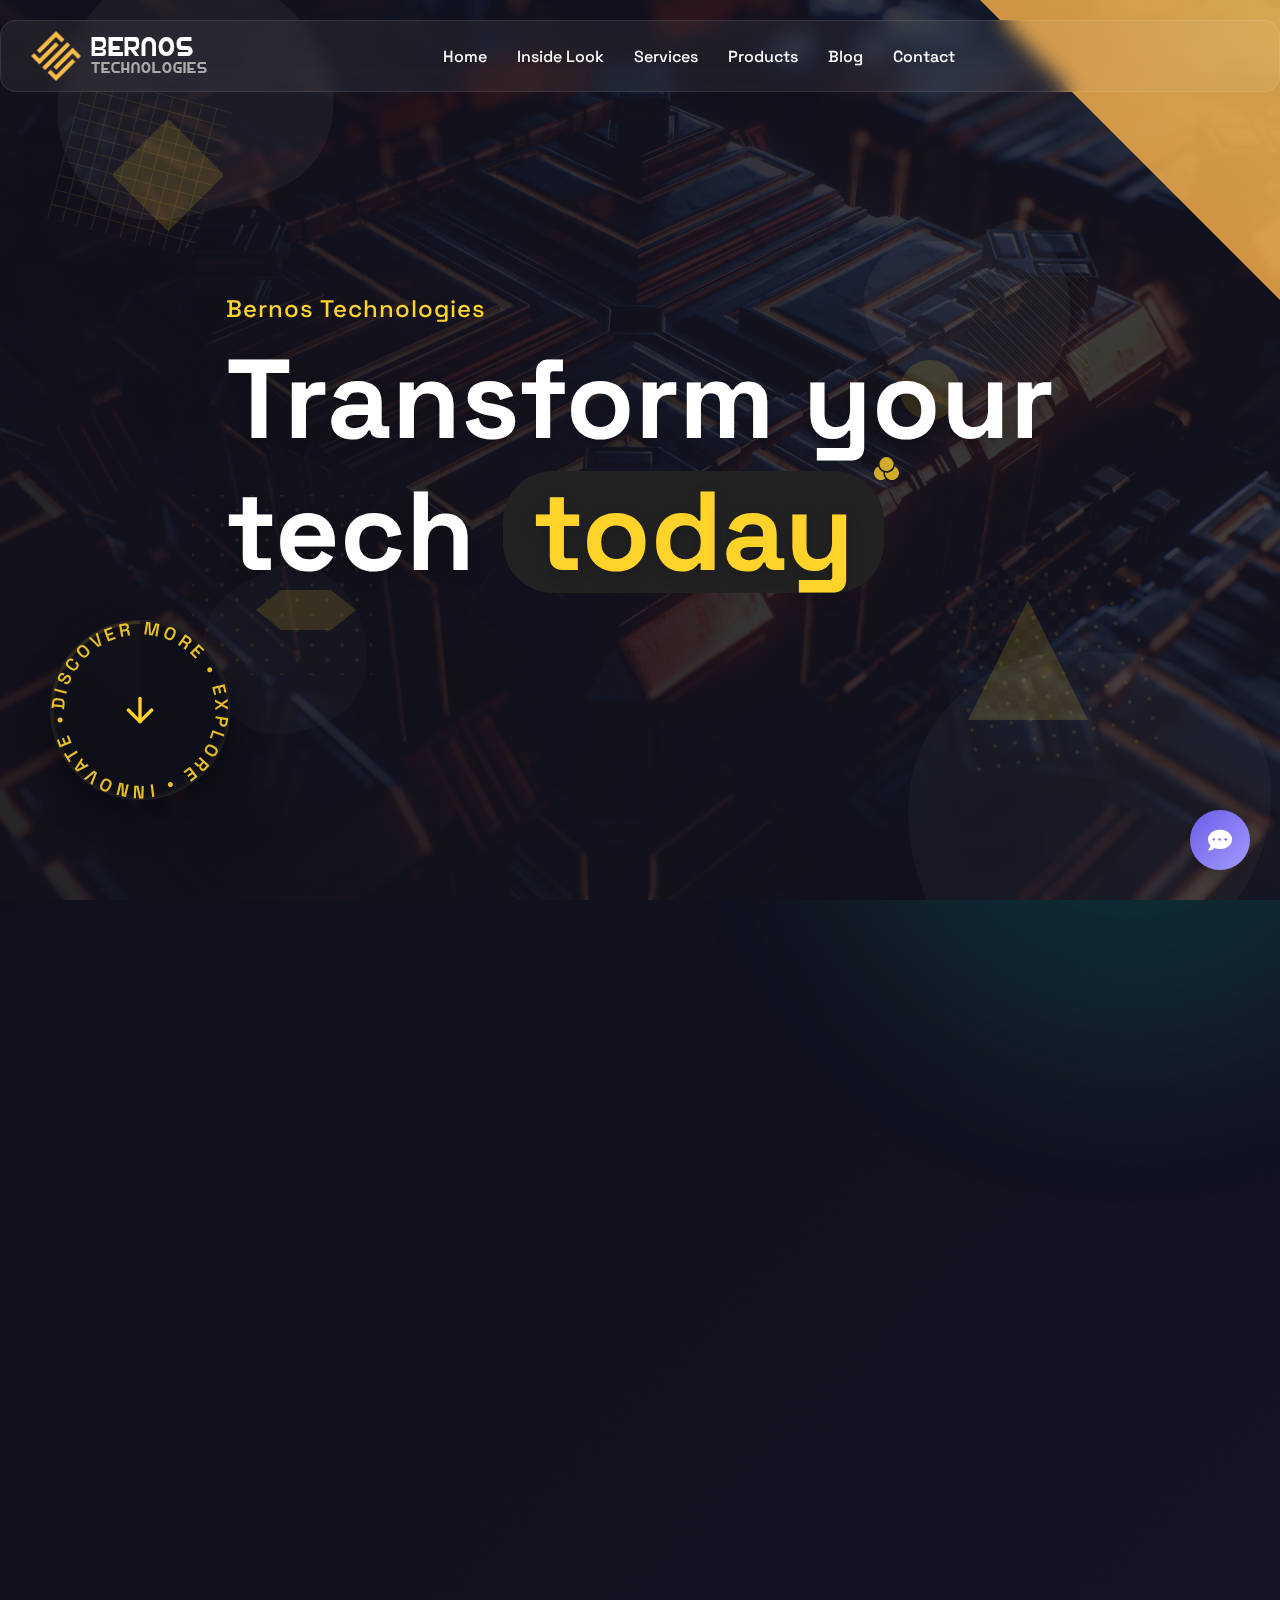
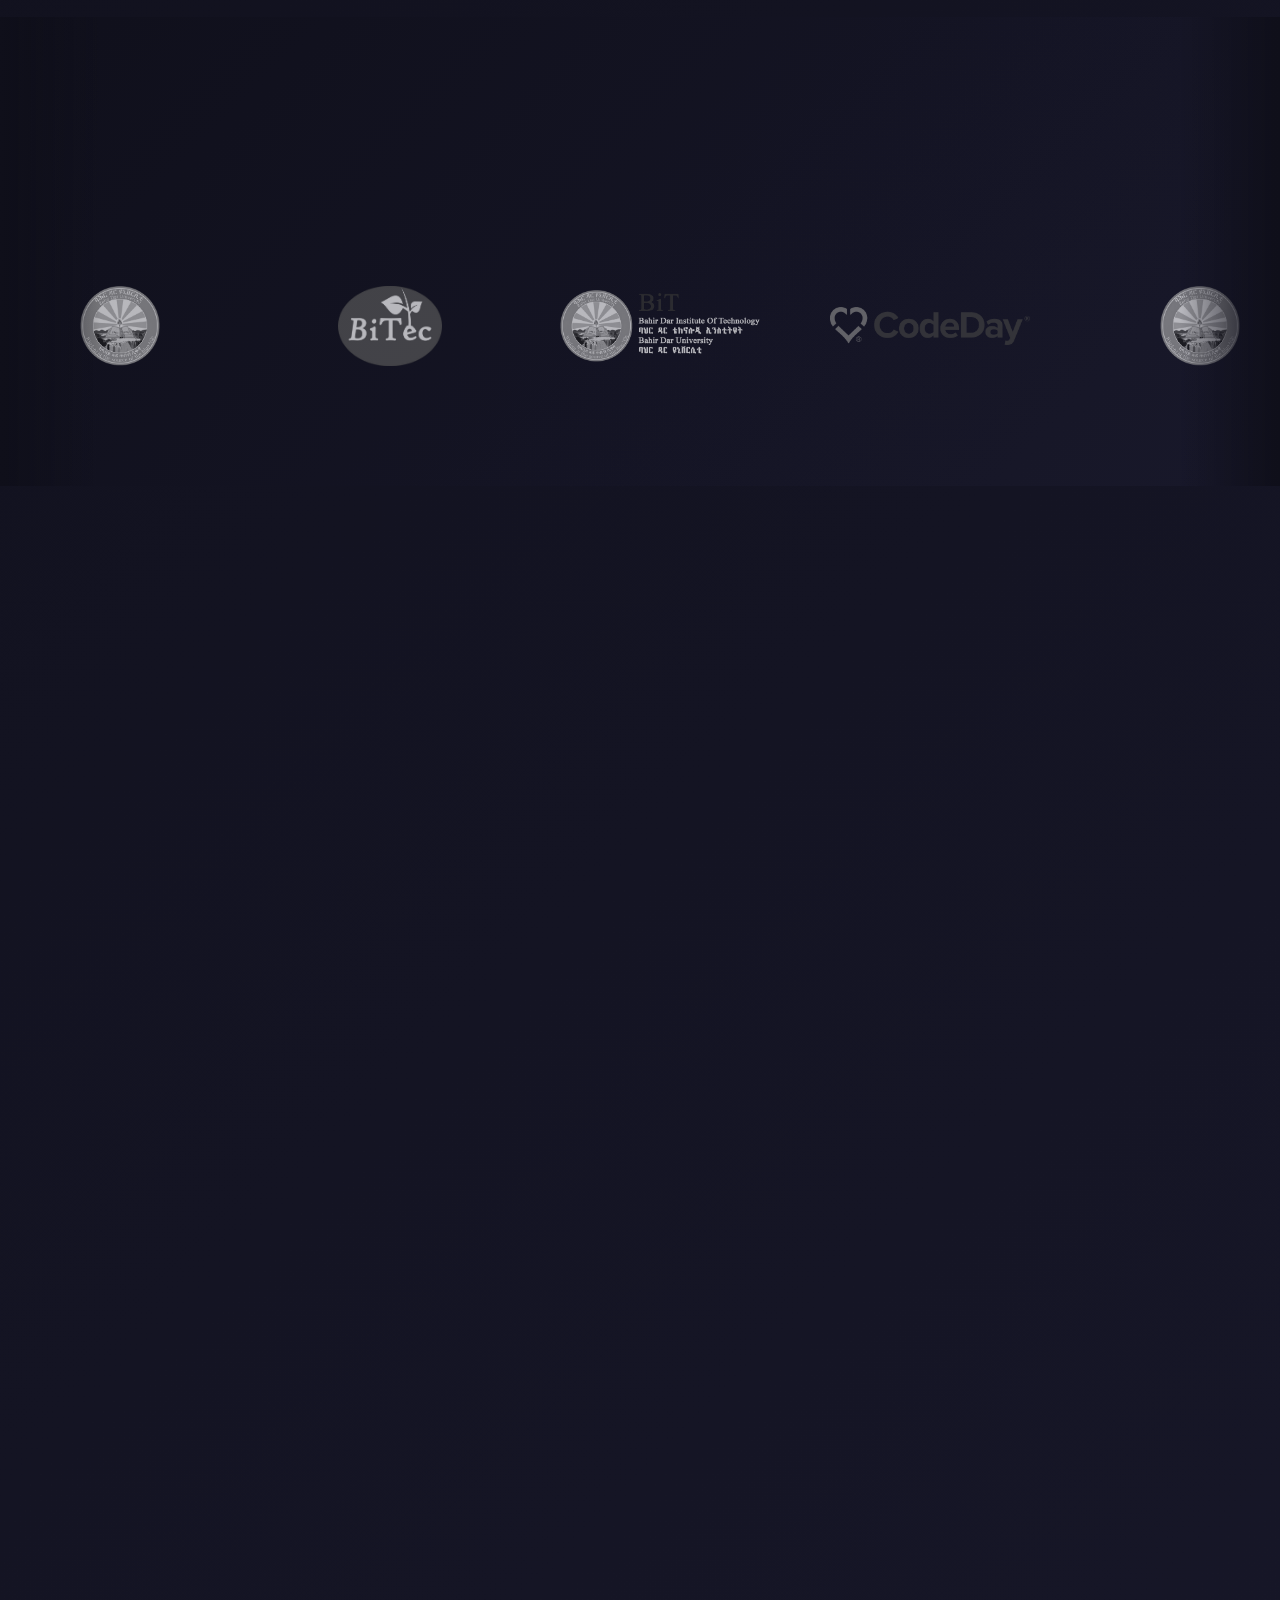
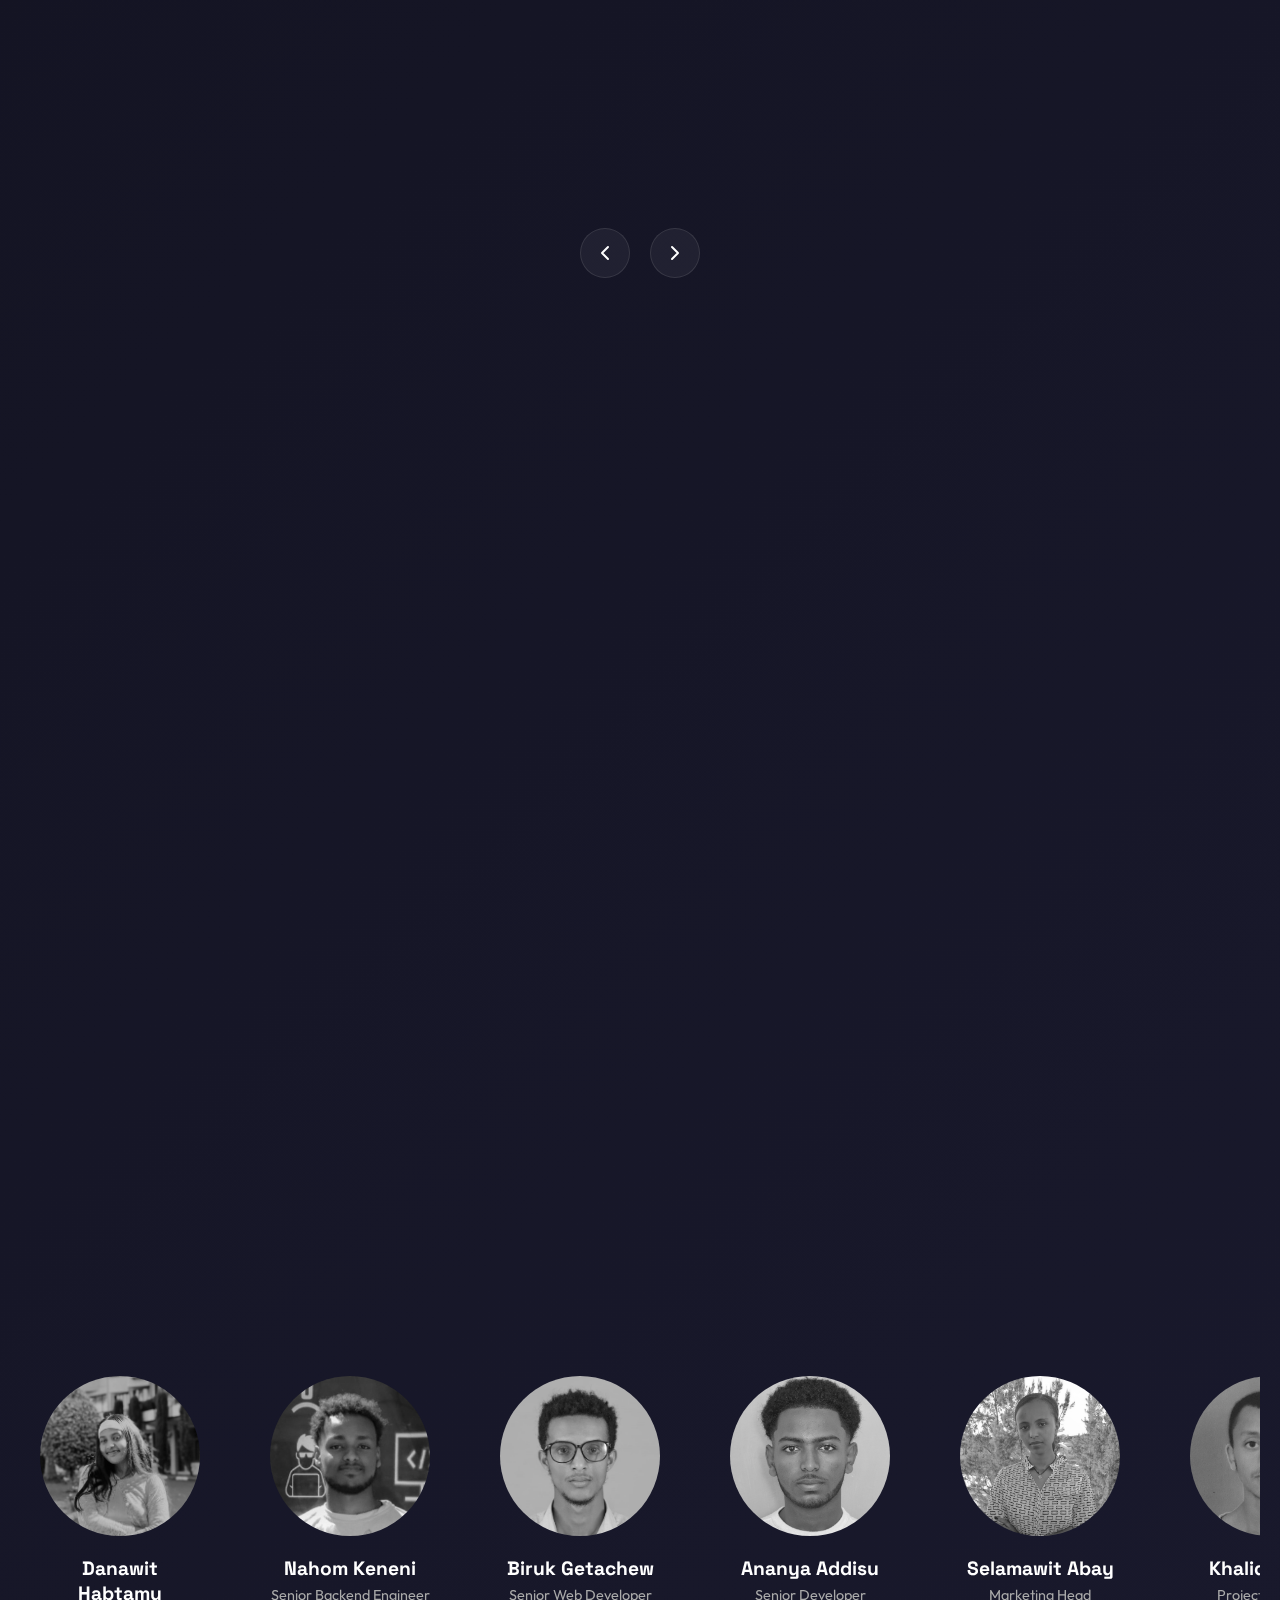
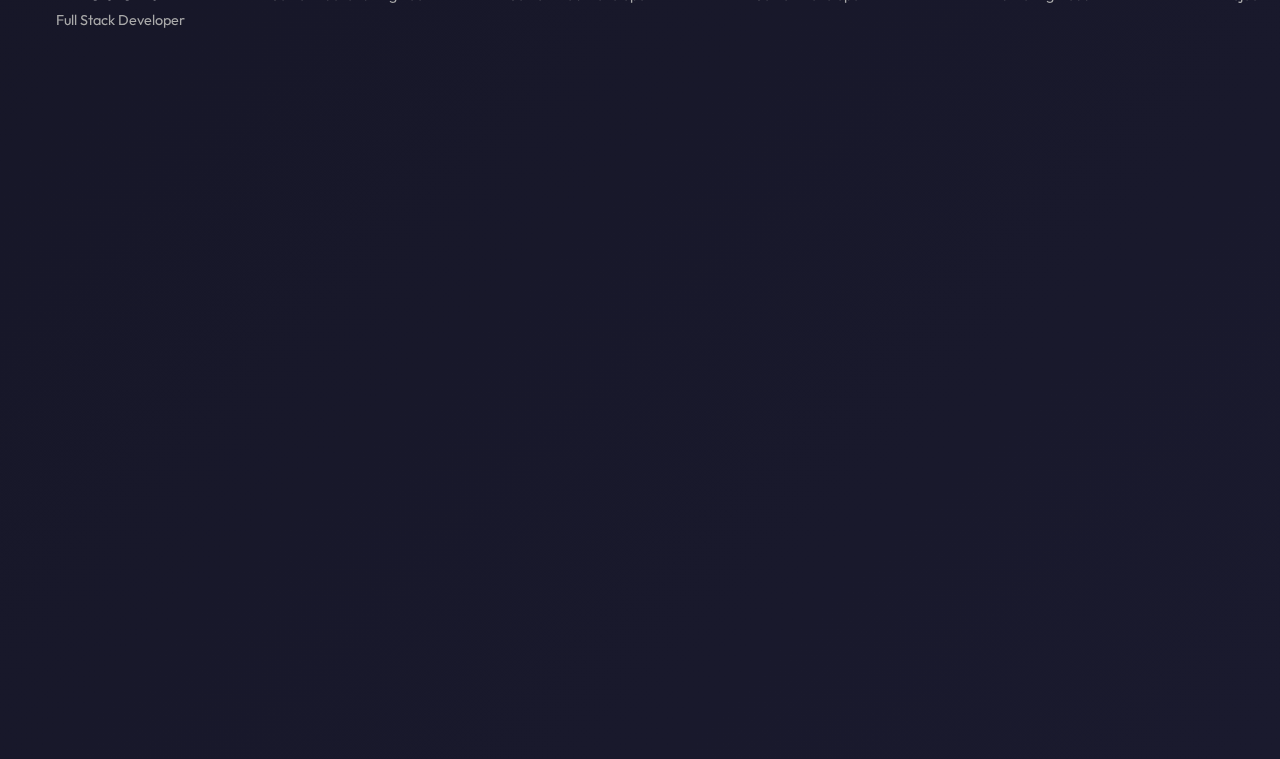
<file: index.html>
<!DOCTYPE html>
<html lang="en">
<head>
    <meta charset="UTF-8">
    <meta name="viewport" content="width=device-width, initial-scale=1.0">
    <title>BERNOS TECHNOLOGIES</title>
    <link href="https://fonts.googleapis.com/css2?family=Space+Grotesk:wght@300;400;500;600;700&family=Outfit:wght@300;400;500;600;700&display=swap" rel="stylesheet">
    <link rel="icon" href="vector.png" type="image/png">
    <link rel="stylesheet" href="https://cdnjs.cloudflare.com/ajax/libs/font-awesome/6.0.0/css/all.min.css">
    <!--<link rel="stylesheet" href="responsive.css">-->

<script src="https://www.youtube.com/iframe_api"></script>
<script>
    var player;
    
    function onYouTubeIframeAPIReady() {
        player = new YT.Player('youtube-audio', {
            height: '0',
            width: '0',
            videoId: 'o0EdpHTwTvQ',
            playerVars: {
                'autoplay': 0,
                'controls': 0,
                'showinfo': 0,
                'modestbranding': 1,
                'loop': 1,
                'fs': 0,
                'cc_load_policy': 0,
                'iv_load_policy': 3,
                'start': 14 
            },
            events: {
                'onReady': onPlayerReady,
                'onStateChange': onPlayerStateChange
            }
        });
    }

    function onPlayerReady(event) {
        document.getElementById('audio-toggle').style.display = 'block';
        
        document.addEventListener('click', function() {
            if (!hasUserInteracted) {
                player.playVideo();
                player.setVolume(30); 
                hasUserInteracted = true;
                updateAudioButton();
            }
        }, { once: true });
    }
    
    function onPlayerStateChange(event) {
        if (event.data === YT.PlayerState.ENDED) {
            player.seekTo(14);
            player.playVideo();
        }
    }
    
    var hasUserInteracted = false;
    function toggleAudio() {
        if (!hasUserInteracted) {
            player.playVideo();
            hasUserInteracted = true;
        }
        
        if (player.isMuted()) {
            player.unMute();
            player.setVolume(30);
        } else {
            player.mute();
        }
        updateAudioButton();
    }
    
    function updateAudioButton() {
        var button = document.getElementById('audio-toggle');
        if (player && player.isMuted()) {
            button.innerHTML = '<i class="fas fa-volume-mute"></i>';
        } else {
            button.innerHTML = '<i class="fas fa-volume-up"></i>';
        }
    }
</script>

<style>
    #youtube-audio {
        display: none;
    }
    
    #audio-toggle {
        position: fixed;
        bottom: 20px;
        right: 20px;
        width: 40px;
        height: 40px;
        background: rgba(0, 0, 0, 0.5);
        border: none;
        border-radius: 50%;
        color: white;
        display: none;
        cursor: pointer;
        z-index: 1000;
        transition: all 0.3s ease;
    }
    
    #audio-toggle:hover {
        background: rgba(0, 184, 148, 0.8);
        transform: scale(1.1);
    }
</style>


    <style>
        @font-face {
            font-family: 'Addis';
            src: url('addis.ttf') format('truetype');
            font-weight: normal;
            font-style: normal;
        }

:root {
    --primary-color: #6c5ce7;
    --secondary-color: #a29bfe;
    --accent-color: #00b894;
    --background-color: #0f0f1a;
    --card-color: rgba(30, 30, 46, 0.7);
    --text-color: #ffffff;
    --text-secondary: #aaaaaa;
    --success-color: #00b894;
    --error-color: #d63031;
    --yellow-accent: #ffd32a;
    --glass-bg: rgba(255, 255, 255, 0.05);
    --glass-border: rgba(255, 255, 255, 0.1);
}

* {
    margin: 0;
    padding: 0;
    box-sizing: border-box;
}

body {
    font-family: 'Outfit', sans-serif;
    background: linear-gradient(135deg, #0f0f1a 0%, #1a1a2e 100%);
    color: var(--text-color);
    min-height: 100vh;
    overflow-x: hidden;
}

.background {
    position: fixed;
    top: 0;
    left: 0;
    width: 100%;
    height: 100%;
    z-index: -1;
}

.blob {
    position: absolute;
    border-radius: 50%;
    filter: blur(80px);
}

.blob-1 {
    top: -150px;
    left: -150px;
    width: 500px;
    height: 500px;
    background: rgba(108, 92, 231, 0.2);
    animation: float 8s ease-in-out infinite;
}

.blob-2 {
    bottom: -150px;
    right: -150px;
    width: 600px;
    height: 600px;
    background: rgba(0, 184, 148, 0.15);
    animation: float 10s ease-in-out infinite reverse;
}

.blob-3 {
    top: 50%;
    left: 50%;
    transform: translate(-50%, -50%);
    width: 400px;
    height: 400px;
    background: rgba(162, 155, 254, 0.1);
    animation: pulse 15s ease-in-out infinite;
}

@keyframes float {
    0% {
        transform: translate(0, 0) rotate(0deg);
    }
    50% {
        transform: translate(30px, 30px) rotate(5deg);
    }
    100% {
        transform: translate(0, 0) rotate(0deg);
    }
}

@keyframes pulse {
    0% {
        transform: translate(-50%, -50%) scale(1);
        opacity: 0.5;
    }
    50% {
        transform: translate(-50%, -50%) scale(1.2);
        opacity: 0.3;
    }
    100% {
        transform: translate(-50%, -50%) scale(1);
        opacity: 0.5;
    }
}

@keyframes rotate {
    from {
        transform: rotate(0deg);
    }
    to {
        transform: rotate(360deg);
    }
}

.header {
    position: fixed;
    top: 0;
    left: 0;
    width: 100%;
    padding: 20px 0;
    z-index: 100;
    transition: all 0.3s ease;
}

.header.scrolled {
    background-color: rgba(15, 15, 26, 0.8);
    backdrop-filter: blur(10px);
    box-shadow: 0 5px 15px rgba(0, 0, 0, 0.1);
    border-bottom: 1px solid var(--glass-border);
}

.container {
    max-width: 1400px;
    margin: 0 auto;
    padding: 0 20px;
}

.header-container {
    display: flex;
    justify-content: space-between;
    align-items: center;
    background-color: var(--glass-bg);
    backdrop-filter: blur(10px);
    border-radius: 16px;
    border: 1px solid var(--glass-border);
    padding: 10px 30px;
}

.logo {
    display: flex;
    align-items: center;
    text-decoration: none;
}

.logo-image {
    width: 50px;
    height: 50px;
    margin-right: 10px;
}

.logo-text {
    display: flex;
    flex-direction: column;
}

.logo-text-bernos {
    font-family: 'Addis', sans-serif;
    font-size: 24px;
    font-weight: 300;
    color: var(--text-color);
    letter-spacing: 1px;
}

.logo-text-technologies {
    font-family: 'Addis', sans-serif;
    font-size: 14px;
    color: var(--text-secondary);
    letter-spacing: 1px;
}

.nav-menu {
    display: flex;
    list-style: none;
}

.nav-item {
    margin-left: 30px;
}

.nav-link {
    font-family: 'Space Grotesk', sans-serif;
    font-weight: 500;
    color: var(--text-color);
    text-decoration: none;
    font-size: 16px;
    transition: color 0.3s ease;
    position: relative;
}

.nav-link:hover {
    color: var(--accent-color);
}

.nav-link::after {
    content: '';
    position: absolute;
    bottom: -5px;
    left: 0;
    width: 0;
    height: 2px;
    background-color: var(--accent-color);
    transition: width 0.3s ease;
}

.nav-link:hover::after {
    width: 100%;
}

.right-section {
    display: flex;
    align-items: center;
}

.contact-support {
    display: flex;
    align-items: center;
    margin-left: 30px;
    transition: opacity 0.3s ease, visibility 0.3s ease;
}

.contact-icon {
    background-color: var(--glass-bg);
    backdrop-filter: blur(10px);
    border: 1px solid var(--glass-border);
    width: 40px;
    height: 40px;
    border-radius: 8px;
    display: flex;
    align-items: center;
    justify-content: center;
    margin-right: 10px;
}

.contact-info {
    display: flex;
    flex-direction: column;
}

.contact-label {
    font-size: 12px;
    color: var(--text-secondary);
}

.contact-number {
    font-size: 14px;
    font-weight: 600;
    color: var(--text-color);
}

.search-container {
    position: relative;
    display: flex;
    align-items: center;
}

.search-input {
    background-color: var(--glass-bg);
    backdrop-filter: blur(10px);
    border: 1px solid var(--glass-border);
    position: absolute;
    right: 40px;
    width: 0;
    height: 40px;
    padding: 0;
    border: none;
    color: var(--text-color);
    font-size: 14px;
    transition: all 0.3s ease;
    opacity: 0;
    visibility: hidden;
}

.search-input.active {
    width: 200px;
    padding: 0 15px;
    opacity: 1;
    visibility: visible;
}

.search-button {
    width: 40px;
    height: 40px;
    background-color: transparent;
    border: none;
    color: var(--text-color);
    font-size: 20px;
    cursor: pointer;
    margin-left: 20px;
    display: flex;
    align-items: center;
    justify-content: center;
    transition: color 0.3s ease;
    z-index: 2;
}

.search-button:hover {
    color: var(--accent-color);
}

.search-button.active {
    color: var(--accent-color);
}

.search-input.active ~ .contact-support,
.search-button.active ~ .contact-support {
    opacity: 0;
    visibility: hidden;
}

.mobile-menu-button {
    display: none;
    background: none;
    border: none;
    color: var(--text-color);
    font-size: 24px;
    cursor: pointer;
}

.hero {
    height: 100vh;
    display: flex;
    align-items: center;
    position: relative;
    overflow: hidden;
    background: linear-gradient(135deg, rgba(15, 15, 26, 0.9), rgba(26, 26, 46, 0.8));
}

.hero-overlay {
    position: absolute;
    top: 0;
    left: 0;
    width: 100%;
    height: 100%;
    background: linear-gradient(to right, rgba(15, 15, 26, 0.8), rgba(15, 15, 26, 0.4));
    z-index: 1;
}

.hero-accent {
    position: absolute;
    top: 0;
    right: 0;
    width: 300px;
    height: 300px;
    background: linear-gradient(45deg, var(--yellow-accent), #ff9f43, #feca57, var(--yellow-accent));
    background-size: 400% 400%;
    clip-path: polygon(100% 0, 0 0, 100% 100%);
    opacity: 0.8;
    z-index: 1;
    animation: gradientShift 8s ease infinite, wiggle 12s ease-in-out infinite;
}

@keyframes gradientShift {
    0% {
        background-position: 0% 50%;
    }
    50% {
        background-position: 100% 50%;
    }
    100% {
        background-position: 0% 50%;
    }
}

@keyframes wiggle {
    0% {
        clip-path: polygon(100% 0, 0 0, 100% 100%);
    }
    25% {
        clip-path: polygon(100% 0, 10% 10%, 100% 90%);
    }
    50% {
        clip-path: polygon(100% 0, 0 20%, 90% 100%);
    }
    75% {
        clip-path: polygon(90% 10%, 10% 0, 100% 100%);
    }
    100% {
        clip-path: polygon(100% 0, 0 0, 100% 100%);
    }
}

.hero-content {
    background-color: transparent;
    backdrop-filter: none;
    border: none;
    box-shadow: none;
    width: 100%;
    max-width: 1200px;
    position: relative;
    z-index: 2;
    margin: 0 auto;
    padding: 0 50px;
    text-align: left;
}

.hero-subtitle {
    font-family: 'Space Grotesk', sans-serif;
    font-size: 24px;
    color: var(--yellow-accent);
    margin-bottom: 20px;
    font-weight: 500;
    letter-spacing: 1px;
}

.hero-title {
    font-family: 'Space Grotesk', sans-serif;
    font-size: 7rem;
    font-weight: 700;
    line-height: 1;
    margin-bottom: 15px;
    color: var(--text-color);
    text-shadow: 0 5px 15px rgba(0, 0, 0, 0.2);
}

.hero-title-second {
    font-size: 7rem;
    line-height: 1;
    margin-top: 0;
}

.hero-highlight {
    display: inline-block;
    background-color: #222;
    color: var(--yellow-accent);
    padding: 5px 30px;
    border-radius: 50px;
}

.discover-more {
    position: absolute;
    bottom: 100px;
    left: 50px;
    width: 180px;
    height: 180px;
    z-index: 3;
    transition: transform 0.4s cubic-bezier(0.34, 1.56, 0.64, 1);
    cursor: pointer;
}

.discover-more:active {
    transform: scale(0.95);
}

.discover-circle-bg {
    position: absolute;
    width: 100%;
    height: 100%;
    border-radius: 50%;
    background: rgba(15, 15, 26, 0.85);
    backdrop-filter: blur(15px);
    border: 1px solid rgba(255, 255, 255, 0.08);
    box-shadow: 0 15px 35px rgba(0, 0, 0, 0.4), 
                inset 0 0 20px rgba(255, 211, 42, 0.1);
    display: flex;
    align-items: center;
    justify-content: center;
    overflow: hidden;
}

.discover-circle-bg::before {
    content: '';
    position: absolute;
    top: -50%;
    left: -50%;
    width: 200%;
    height: 200%;
    background: conic-gradient(
        transparent, 
        transparent, 
        transparent, 
        var(--yellow-accent)
    );
    animation: rotate 6s linear infinite;
    opacity: 0.15;
}

.discover-circle-bg::after {
    content: '';
    position: absolute;
    inset: 3px;
    border-radius: 50%;
    background: rgba(15, 15, 26, 0.9);
    z-index: 1;
}

.discover-arrow {
    position: absolute;
    top: 50%;
    left: 50%;
    transform: translate(-50%, -50%);
    width: 40px;
    height: 40px;
    z-index: 2;
    color: var(--yellow-accent);
}

.discover-circle {
    position: absolute;
    width: 100%;
    height: 100%;
    animation: rotate 20s linear infinite;
    fill: var(--yellow-accent);
    opacity: 0.9;
    z-index: 2;
}

.discover-circle text {
    font-family: 'Space Grotesk', sans-serif;
    font-size: 10px;
    font-weight: 600;
    letter-spacing: 2px;
    text-transform: uppercase;
}

@keyframes pulse-circle {
    0% {
        box-shadow: 0 0 0 0 rgba(255, 211, 42, 0.4);
    }
    70% {
        box-shadow: 0 0 0 15px rgba(255, 211, 42, 0);
    }
    100% {
        box-shadow: 0 0 0 0 rgba(255, 211, 42, 0);
    }
}

@media (max-width: 600px) {
    .hero-title {
        font-size: 4rem;
    }
}

@media (max-width: 600px) {
    .nav-menu {
        display: none;
    }
    
    .mobile-menu-button {
        display: block;
    }
    
    .right-section {
        display: none;
    }
    
    .hero-content {
        max-width: 70%;
    }
    
    .hero-title {
        font-size: 3.5rem;
    }
}

@media (max-width: 600px) {
    .nav-menu {
        display: none;
        position: absolute;
        top: 100%;
        left: 0;
        width: 300px;
        margin: 0 auto;
        background: var(--background-color);
        padding: 5px 0;
        box-shadow: 0 2px 5px rgba(0,0,0,0.1);
    }
    
    .nav-menu.active {
        display: flex;
        flex-direction: column;
        align-items: center;
    }
    
    .nav-menu li {
        margin: 5px 0;
    }
    
    .nav-menu a {
        font-size: 14px;
        padding: 5px 10px;
    }
    
    .hamburger {
        display: block;
        font-size: 20px;
        padding: 5px;
    }
    
    .nav-container {
        padding: 5px 15px;
    }
    
    .logo {
        font-size: 18px;
    }
}

@media (max-width: 576px) {
    .hero-title {
        font-size: 2.5rem;
    }
}

.glass-panel {
    position: absolute;
    background-color: var(--glass-bg);
    backdrop-filter: blur(5px);
    border-radius: 24px;
    border: 1px solid var(--glass-border);
    z-index: -1;
}

.glass-panel-1 {
    top: 20%;
    right: 10%;
    width: 200px;
    height: 200px;
    transform: rotate(15deg);
}

.glass-panel-2 {
    bottom: 15%;
    right: 20%;
    width: 150px;
    height: 150px;
    transform: rotate(-10deg);
}

.glass-panel-3 {
    top: 40%;
    left: 5%;
    width: 100px;
    height: 300px;
    transform: rotate(45deg);
}

.team-section {
    overflow: hidden;
    position: relative;
}

.team-slider {
    position: relative;
    width: 100%;
    overflow: hidden;
    padding: 40px 0;
}

.team-track {
    display: flex;
    animation: slideTrack 20s linear infinite;
    gap: 30px;
    width: fit-content;
}

.team-track:hover {
    animation-play-state: paused;
}

@keyframes slideTrack {
    0% {
        transform: translateX(0);
    }
    100% {
        transform: translateX(calc(-200px * 7 - 30px * 7));
    }
}

.team-member {
    flex: 0 0 auto;
    text-align: center;
    width: 200px;
    transition: all 0.3s ease;
    padding: 20px;
}

.member-image-container {
    position: relative;
    width: 160px;
    height: 160px;
    border-radius: 50%;
    overflow: hidden;
    margin: 0 auto 20px;
    filter: grayscale(100%);
    transition: all 0.3s ease;
}

.member-image {
    width: 100%;
    height: 100%;
    object-fit: cover;
    transition: transform 0.3s ease;
}

.member-name {
    font-family: 'Space Grotesk', sans-serif;
    font-size: 1.2rem;
    color: var(--text-color);
    margin-bottom: 5px;
}

.member-title {
    color: var(--text-secondary);
    font-size: 0.9rem;
    margin-bottom: 15px;
}

.member-social {
    display: flex;
    justify-content: center;
    gap: 10px;
    opacity: 0;
    transform: translateY(10px);
    transition: all 0.3s ease;
}

.social-icon {
    width: 35px;
    height: 35px;
    background: var(--glass-bg);
    backdrop-filter: blur(10px);
    border: 1px solid var(--glass-border);
    border-radius: 50%;
    display: flex;
    align-items: center;
    justify-content: center;
    color: var(--text-color);
    text-decoration: none;
    transition: all 0.3s ease;
    font-size: 0.9rem;
    padding: 0;
    box-sizing: border-box;
    aspect-ratio: 1;
}

.social-icon:hover {
    background: var(--primary-color);
    border-color: var(--primary-color);
    transform: translateY(-3px);
}

/* Hover Effects */
.team-member:hover .member-image-container {
    filter: grayscale(0);
    transform: scale(1.05);
    box-shadow: 0 10px 20px rgba(0, 0, 0, 0.2);
}

.team-member:hover .member-social {
    opacity: 1;
    transform: translateY(0);
}

.team-member:hover .member-image {
    transform: scale(1.1);
}

.fade-in {
    opacity: 0;
    transform: translateY(30px);
    transition: opacity 0.8s ease, transform 0.8s ease;
}

.fade-in.active {
    opacity: 1;
    transform: translateY(0);
}

.fade-in-left {
    opacity: 0;
    transform: translateX(-50px);
    transition: opacity 0.8s ease, transform 0.8s ease;
}

.fade-in-left.active {
    opacity: 1;
    transform: translateX(0);
}

.fade-in-right {
    opacity: 0;
    transform: translateX(50px);
    transition: opacity 0.8s ease, transform 0.8s ease;
}

.fade-in-right.active {
    opacity: 1;
    transform: translateX(0);
}

.scale-in {
    opacity: 0;
    transform: scale(0.8);
    transition: opacity 0.8s ease, transform 0.8s ease;
}

.scale-in.active {
    opacity: 1;
    transform: scale(1);
}

.services-grid .service-card:nth-child(1) { transition-delay: 0.1s; }
.services-grid .service-card:nth-child(2) { transition-delay: 0.2s; }
.services-grid .service-card:nth-child(3) { transition-delay: 0.3s; }
.services-grid .service-card:nth-child(4) { transition-delay: 0.4s; }

.section-padding {
    padding: 100px 0;
}

.section-header {
    text-align: center;
    margin-bottom: 60px;
}

.section-title {
    font-family: 'Space Grotesk', sans-serif;
    font-size: 2.5rem;
    font-weight: 700;
    margin-bottom: 15px;
    background: linear-gradient(to right, var(--text-color), var(--secondary-color));
    -webkit-background-clip: text;
    background-clip: text;
    color: transparent;
}

.section-subtitle {
    font-size: 1.1rem;
    color: var(--text-secondary);
    max-width: 700px;
    margin: 0 auto;
}

.glass-card {
    background-color: var(--glass-bg);
    backdrop-filter: blur(10px);
    border-radius: 16px;
    border: 1px solid var(--glass-border);
    transition: all 0.3s ease;
}

.glass-card:hover {
    transform: translateY(-5px);
    box-shadow: 0 15px 30px rgba(0, 0, 0, 0.2);
    border-color: var(--primary-color);
}

.services-grid {
    display: grid;
    grid-template-columns: repeat(4, 1fr);
    gap: 30px;
}

.service-card {
    padding: 40px 30px;
    text-align: center;
    height: 100%;
    display: flex;
    flex-direction: column;
}

.service-icon {
    margin: 0 auto 20px;
    width: 80px;
    height: 80px;
    display: flex;
    align-items: center;
    justify-content: center;
    background: rgba(108, 92, 231, 0.1);
    border-radius: 50%;
    color: var(--primary-color);
}

.service-title {
    font-family: 'Space Grotesk', sans-serif;
    font-size: 1.5rem;
    margin-bottom: 15px;
    color: var(--text-color);
}

.service-description {
    color: var(--text-secondary);
    margin-bottom: 20px;
    flex-grow: 1;
}

.service-link {
    color: var(--accent-color);
    text-decoration: none;
    font-weight: 500;
    display: inline-block;
    position: relative;
}

.service-link::after {
    content: '';
    position: absolute;
    bottom: -3px;
    left: 0;
    width: 0;
    height: 2px;
    background-color: var(--accent-color);
    transition: width 0.3s ease;
}

.service-link:hover::after {
    width: 100%;
}

.about-content {
    display: flex;
    align-items: center;
    gap: 50px;
}

.about-text {
    flex: 1;
}

.about-description {
    color: var(--text-secondary);
    margin-bottom: 30px;
    line-height: 1.7;
}

.stats-container {
    display: flex;
    gap: 20px;
    margin-bottom: 30px;
}

.stat-item {
    flex: 1;
    padding: 20px;
    text-align: center;
}

.stat-number {
    display: block;
    font-family: 'Space Grotesk', sans-serif;
    font-size: 2.5rem;
    font-weight: 700;
    color: var(--primary-color);
    margin-bottom: 5px;
}

.stat-label {
    color: var(--text-secondary);
    font-size: 0.9rem;
}

.about-image {
    flex: 1;
    overflow: hidden;
}

.about-image img {
    width: 100%;
    height: auto;
    transition: transform 0.5s ease;
}

.about-image:hover img {
    transform: scale(1.05);
}

.btn-primary {
    display: inline-block;
    padding: 12px 30px;
    background: linear-gradient(45deg, var(--primary-color), var(--secondary-color));
    color: white;
    border-radius: 30px;
    text-decoration: none;
    font-weight: 500;
    transition: all 0.3s ease;
    border: none;
    cursor: pointer;
}

.btn-primary:hover {
    transform: translateY(-3px);
    box-shadow: 0 10px 20px rgba(108, 92, 231, 0.3);
}

.btn-secondary {
    display: inline-block;
    padding: 12px 30px;
    background: transparent;
    color: var(--text-color);
    border-radius: 30px;
    text-decoration: none;
    font-weight: 500;
    transition: all 0.3s ease;
    border: 1px solid var(--glass-border);
    cursor: pointer;
}

.btn-secondary:hover {
    background: rgba(255, 255, 255, 0.1);
    border-color: var(--primary-color);
}

.projects-slider {
    display: flex;
    gap: 30px;
    overflow-x: auto;
    padding: 20px 0;
    scrollbar-width: none; /* Firefox */
    -ms-overflow-style: none; /* IE and Edge */
}

.projects-slider::-webkit-scrollbar {
    display: none; /* Chrome, Safari, Opera */
}

.project-card {
    min-width: 350px;
    overflow: hidden;
}

.project-image {
    height: 200px;
    overflow: hidden;
}

.project-image img {
    width: 100%;
    height: 100%;
    object-fit: cover;
    transition: transform 0.5s ease;
}

.project-card:hover .project-image img {
    transform: scale(1.1);
}

.project-content {
    padding: 25px;
}

.project-category {
    display: inline-block;
    font-size: 0.8rem;
    color: var(--accent-color);
    margin-bottom: 10px;
    text-transform: uppercase;
    letter-spacing: 1px;
}

.project-title {
    font-family: 'Space Grotesk', sans-serif;
    font-size: 1.3rem;
    margin-bottom: 15px;
    color: var(--text-color);
}

.project-description {
    color: var(--text-secondary);
    margin-bottom: 20px;
    font-size: 0.9rem;

}

.project-link {
    color: var(--primary-color);
    text-decoration: none;
    font-weight: 500;
    font-size: 0.9rem;
    display: inline-flex;
    align-items: center;
}

.project-link::after {
    content: '→';
    margin-left: 5px;
    transition: transform 0.3s ease;
}

.project-link:hover::after {
    transform: translateX(5px);
}

.projects-nav {
    display: flex;
    justify-content: center;
    gap: 20px;
    margin-top: 40px;
}

.nav-button {
    width: 50px;
    height: 50px;
    border-radius: 50%;
    background: var(--glass-bg);
    border: 1px solid var(--glass-border);
    color: var(--text-color);
    display: flex;
    align-items: center;
    justify-content: center;
    cursor: pointer;
    transition: all 0.3s ease;
}

.nav-button:hover {
    background: rgba(255, 255, 255, 0.1);
    color: var(--primary-color);
    border-color: var(--primary-color);
}

.testimonials-container {
    display: flex;
    gap: 30px;
}

.testimonial-card {
    flex: 1;
    padding: 40px;
}

.quote-icon {
    color: var(--primary-color);
    opacity: 0.3;
    margin-bottom: 20px;
}

.testimonial-text {
    color: var(--text-secondary);
    font-size: 1.1rem;
    line-height: 1.7;
    margin-bottom: 30px;
    font-style: italic;
}

.testimonial-author {
    display: flex;
    align-items: center;
}

.author-info {
    flex: 1;
}

.author-name {
    font-family: 'Space Grotesk', sans-serif;
    font-size: 1.1rem;
    color: var(--text-color);
    margin-bottom: 5px;
}

.author-position {
    color: var(--text-secondary);
    font-size: 0.9rem;
}

.cta-container {
    padding: 60px;
    text-align: center;
    background: linear-gradient(135deg, rgba(108, 92, 231, 0.1), rgba(0, 184, 148, 0.1));
}

.cta-title {
    font-family: 'Space Grotesk', sans-serif;
    font-size: 2.5rem;
    margin-bottom: 20px;
    color: var(--text-color);
}

.cta-text {
    color: var(--text-secondary);
    max-width: 700px;
    margin: 0 auto 30px;
    font-size: 1.1rem;
}

.cta-buttons {
    display: flex;
    justify-content: center;
    gap: 20px;
}

@media (max-width: 1200px) {
    .services-grid {
        grid-template-columns: repeat(2, 1fr);
    }
}

@media (max-width: 992px) {
    .about-content {
        flex-direction: column;
    }
    
    .testimonials-container {
        flex-direction: column;
    }
}

@media (max-width: 600px) {
    body {
        overflow-x: hidden;
        width: 100%;
    }

    .container {
        width: 100%;
        max-width: 100%;
        margin: 0;
        padding: 0;
        overflow-x: hidden;
    }

    .nav-container {
        width: 100%;
        padding: 10px 15px;
        margin: 0;
    }

    .hero-section {
        width: 100%;
        overflow: hidden;
        padding: 0;
        margin: 0;
    }

    .hero-content {
        width: 100%;
        max-width: 100%;
        padding: 20px;
        margin: 0;
        text-align: left;
    }

    .hero-content h1 {
        font-size: 28px;
        margin-bottom: 10px;
        line-height: 1.2;
    }

    .hero-content p {
        font-size: 16px;
        line-height: 1.5;
        margin-bottom: 20px;
    }

    .hero-buttons {
        flex-direction: column;
        gap: 12px;
        width: 100%;
        align-items: stretch;
    }

    .hero-buttons a {
        width: 100%;
        text-align: center;
        padding: 12px;
        font-size: 16px;
    }

    .nav-menu {
        display: none;
        position: absolute;
        top: 100%;
        left: 0;
        width: 100%;
        margin: 0;
        background: var(--background-color);
        padding: 10px 0;
        box-shadow: 0 2px 5px rgba(0,0,0,0.1);
    }

    .nav-menu.active {
        display: flex;
        flex-direction: column;
        align-items: center;
        width: 100%;
    }

    .nav-menu li {
        margin: 8px 0;
        width: 100%;
        text-align: center;
    }

    .nav-menu a {
        font-size: 16px;
        padding: 8px;
        display: block;
        width: 100%;
    }

    .hamburger {
        display: block;
        font-size: 24px;
        padding: 5px;
    }

    .logo {
        font-size: 20px;
    }

    .right-section {
        gap: 15px;
    }

    .services-section {
        width: 100%;
        padding: 20px;
        margin: 0;
        overflow: hidden;
    }

    .services-grid {
        display: flex;
        flex-direction: column;
        gap: 20px;
        width: 100%;
        margin: 0;
        padding: 0;
    }

    .service-card {
        width: 100%;
        padding: 20px;
        margin: 0;
    }

    .service-card h3 {
        font-size: 20px;
        margin-bottom: 10px;
    }

    .service-card p {
        font-size: 14px;
        line-height: 1.5;
    }

    .why-choose-section {
        width: 100%;
        padding: 20px;
        margin: 0;
        overflow: hidden;
    }

    .why-choose-grid {
        display: flex;
        flex-direction: column;
        gap: 20px;
        width: 100%;
        margin: 0;
        padding: 0;
    }

    .why-choose-card {
        width: 100%;
        padding: 20px;
        margin: 0;
    }

    .why-choose-card h3 {
        font-size: 20px;
        margin-bottom: 10px;
    }

    .why-choose-card p {
        font-size: 14px;
        line-height: 1.5;
    }

    .section-title {
        font-size: 24px;
        margin-bottom: 20px;
        text-align: left;
        width: 100%;
    }

    .section-description {
        font-size: 16px;
        line-height: 1.5;
        margin-bottom: 30px;
        text-align: left;
        width: 100%;
    }

    .cloud-solutions-section {
        width: 100%;
        padding: 20px;
        margin: 0;
        overflow: hidden;
    }

    .cloud-solutions-grid {
        display: flex;
        flex-direction: column;
        gap: 20px;
        width: 100%;
        margin: 0;
        padding: 0;
    }

    .solution-card {
        width: 100%;
        padding: 20px;
        margin: 0;
    }

    .solution-card h3 {
        font-size: 20px;
        margin-bottom: 10px;
    }

    .solution-card p {
        font-size: 14px;
        line-height: 1.5;
    }
}

.culture-section {
    position: relative;
    z-index: 1;
}

.culture-grid {
    display: grid;
    grid-template-columns: repeat(auto-fit, minmax(250px, 1fr));
    gap: 2rem;
    margin-bottom: 3rem;
}

.culture-card {
    padding: 2rem;
    border-radius: 1rem;
    text-align: center;
    transition: transform 0.3s ease;
}

.culture-card:hover {
    transform: translateY(-10px);
}

.culture-icon {
    margin-bottom: 1.5rem;
    color: var(--accent-color);
}

.culture-title {
    font-size: 1.5rem;
    margin-bottom: 1rem;
    color: var(--text-color);
}

.culture-text {
    color: var(--text-color-light);
    line-height: 1.6;
}

.culture-gallery {
    display: grid;
    grid-template-columns: repeat(3, 1fr);
    gap: 1.5rem;
}

.gallery-item {
    border-radius: 1rem;
    overflow: hidden;
    box-shadow: 0 10px 30px rgba(0, 0, 0, 0.1);
}

.gallery-item img {
    width: 100%;
    height: auto;
    transition: transform 0.5s ease;
}

.gallery-item:hover img {
    transform: scale(1.05);
}

.faq-section {
    position: relative;
    z-index: 1;
}

.faq-container {
    max-width: 800px;
    margin: 0 auto;
}

.faq-item {
    margin-bottom: 1.5rem;
    border-radius: 1rem;
    overflow: hidden;
}

.faq-question {
    padding: 1.5rem;
    display: flex;
    justify-content: space-between;
    align-items: center;
    cursor: pointer;
}

.faq-question h3 {
    margin: 0;
    font-size: 1.2rem;
    color: var(--text-color);
}

.faq-toggle {
    color: var(--accent-color);
    transition: transform 0.3s ease;
}

.faq-item.active .faq-toggle {
    transform: rotate(45deg);
}

.faq-answer {
    padding: 0 1.5rem 1.5rem;
    display: none;
}

.faq-item.active .faq-answer {
    display: block;
}

.faq-answer p {
    margin: 0;
    color: var(--text-color-light);
    line-height: 1.6;
}

.footer {
    background: rgba(26, 26, 46, 0.9);
    backdrop-filter: blur(10px);
    color: var(--text-color-light);
    padding: 4rem 0 2rem;
    position: relative;
    z-index: 1;
}

.footer-top {
    display: grid;
    grid-template-columns: repeat(auto-fit, minmax(250px, 1fr));
    gap: 3rem;
    margin-bottom: 3rem;
}

.footer-logo {
    display: flex;
    align-items: center;
    margin-bottom: 1.5rem;
}

.footer-logo-image {
    width: 40px;
    height: auto;
    margin-right: 0.5rem;
}

.footer-logo-text {
    display: flex;
    flex-direction: column;
}

.footer-logo-bernos {
    font-family: 'Space Grotesk', sans-serif;
    font-weight: 700;
    font-size: 1.2rem;
    color: var(--text-color);
}

.footer-logo-technologies {
    font-family: 'Outfit', sans-serif;
    font-weight: 300;
    font-size: 0.8rem;
    color: var(--accent-color);
}

.footer-heading {
    font-size: 1.2rem;
    margin-bottom: 1.5rem;
    color: var(--text-color);
}

.footer-contact p {
    margin-bottom: 0.8rem;
    display: flex;
    align-items: center;
}

.footer-contact i {
    margin-right: 0.8rem;
    color: var(--accent-color);
}

.footer-links ul {
    list-style: none;
    padding: 0;
}

.footer-links li {
    margin-bottom: 0.8rem;
}

.footer-links a {
    color: var(--text-color-light);
    text-decoration: none;
    transition: color 0.3s ease;
}

.footer-links a:hover {
    color: var(--accent-color);
}

.newsletter-form {
    display: flex;
    margin-top: 1rem;
}

.newsletter-form input {
    flex: 1;
    padding: 0.8rem;
    border: none;
    border-radius: 0.5rem 0 0 0.5rem;
    background: rgba(255, 255, 255, 0.1);
    color: var(--text-color);
}

.newsletter-form button {
    padding: 0.8rem 1.2rem;
    border: none;
    border-radius: 0 0.5rem 0.5rem 0;
    background: var(--accent-color);
    color: #fff;
    cursor: pointer;
    transition: background 0.3s ease;
}

.newsletter-form button:hover {
    background: var(--accent-color-dark);
}

.footer-bottom {
    display: flex;
    flex-direction: column;
    align-items: center;
    padding-top: 2rem;
    border-top: 1px solid rgba(255, 255, 255, 0.1);
}

.footer-social {
    display: flex;
    margin-bottom: 1.5rem;
}

.social-icon {
    display: flex;
    align-items: center;
    justify-content: center;
    width: 40px;
    height: 40px;
    border-radius: 50%;
    background: rgba(255, 255, 255, 0.1);
    color: var(--text-color);
    margin: 0 0.5rem;
    transition: all 0.3s ease;
}

.social-icon:hover {
    background: var(--accent-color);
    color: #fff;
    transform: translateY(-5px);
}

.footer-copyright {
    text-align: center;
}

    </style>

    <style>
        .geometric-shapes {
            position: absolute;
            top: 0;
            left: 0;
            width: 100%;
            height: 100%;
            overflow: hidden;
            z-index: 0;
        }
        
        .shape {
            position: absolute;
            opacity: 0.6;
            pointer-events: none;
        }
        
        .shape-1 {
            top: -10%;
            left: -5%;
            width: 40%;
            height: 40%;
            animation: float-shape 15s ease-in-out infinite;
        }
        
        .shape-2 {
            bottom: -15%;
            right: -10%;
            width: 50%;
            height: 50%;
            animation: float-shape 18s ease-in-out infinite reverse;
        }
        
        .shape-3 {
            top: 20%;
            right: 10%;
            width: 30%;
            height: 30%;
            animation: float-shape 12s ease-in-out infinite 2s;
        }
        
        .shape-4 {
            bottom: 15%;
            left: 10%;
            width: 25%;
            height: 25%;
            animation: float-shape 20s ease-in-out infinite 1s;
        }
        
        @keyframes float-shape {
            0% {
                transform: translate(0, 0) rotate(0deg);
            }
            50% {
                transform: translate(20px, 20px) rotate(5deg);
            }
            100% {
                transform: translate(0, 0) rotate(0deg);
            }
        }
        
        /* Geometric Patterns */
        .geometric-pattern {
            position: absolute;
            opacity: 0.15;
            pointer-events: none;
        }
        
        .pattern-1 {
            top: 15%;
            left: 20%;
            width: 200px;
            height: 200px;
            background-image: radial-gradient(circle at 2px 2px, rgba(255, 255, 255, 0.15) 1px, transparent 0);
            background-size: 20px 20px;
        }
        
        .pattern-2 {
            bottom: 20%;
            right: 15%;
            width: 150px;
            height: 150px;
            background-image: linear-gradient(45deg, rgba(255, 255, 255, 0.1) 25%, transparent 25%, transparent 75%, rgba(255, 255, 255, 0.1) 75%, rgba(255, 255, 255, 0.1)),
                              linear-gradient(45deg, rgba(255, 255, 255, 0.1) 25%, transparent 25%, transparent 75%, rgba(255, 255, 255, 0.1) 75%, rgba(255, 255, 255, 0.1));
            background-size: 20px 20px;
            background-position: 0 0, 10px 10px;
            border-radius: 50%;
        }
        
        .pattern-3 {
            top: 40%;
            right: 30%;
            width: 100px;
            height: 100px;
            background-image: linear-gradient(rgba(255, 255, 255, 0.1) 1px, transparent 1px),
                              linear-gradient(to right, rgba(255, 255, 255, 0.1) 1px, transparent 1px);
            background-size: 10px 10px;
            transform: rotate(30deg);
        }
        
        .hero-overlay {
            background: linear-gradient(to right, rgba(15, 15, 26, 0.7), rgba(15, 15, 26, 0.5));
        }
        
        .hero-content {
            position: relative;
            z-index: 5;
        }
    </style>

    <style>
        .hero {
            position: relative;
            background-image: url('bg.jpg');
            background-size: cover;
            background-position: center;
            background-repeat: no-repeat;
        }
        
        .hero-overlay {
            position: absolute;
            top: 0;
            left: 0;
            width: 100%;
            height: 100%;
            background: linear-gradient(to right, rgba(15, 15, 26, 0.9), rgba(15, 15, 26, 0.8));
            z-index: 1;
        }
        
        .geometric-shapes {
            position: absolute;
            top: 0;
            left: 0;
            width: 100%;
            height: 100%;
            overflow: hidden;
            z-index: 1;
        }
        
        .yellow-shape {
            position: absolute;
            background-color: var(--yellow-accent);
            opacity: 0.15;
            pointer-events: none;
        }
        
        .yellow-shape-1 {
            top: 15%;
            left: 10%;
            width: 80px;
            height: 80px;
            border-radius: 4px;
            transform: rotate(45deg);
            animation: float-yellow 15s ease-in-out infinite;
        }
        
        .yellow-shape-2 {
            bottom: 20%;
            right: 15%;
            width: 120px;
            height: 120px;
            clip-path: polygon(50% 0%, 0% 100%, 100% 100%);
            animation: float-yellow 18s ease-in-out infinite reverse;
        }
        
        .yellow-shape-3 {
            top: 40%;
            right: 25%;
            width: 60px;
            height: 60px;
            border-radius: 50%;
            animation: pulse-yellow 8s ease-in-out infinite;
        }
        
        .yellow-shape-4 {
            bottom: 30%;
            left: 20%;
            width: 100px;
            height: 40px;
            clip-path: polygon(25% 0%, 75% 0%, 100% 50%, 75% 100%, 25% 100%, 0% 50%);
            animation: float-yellow 12s ease-in-out infinite 2s;
        }
        
        @keyframes float-yellow {
            0% {
                transform: translate(0, 0) rotate(0deg);
            }
            50% {
                transform: translate(30px, 20px) rotate(15deg);
            }
            100% {
                transform: translate(0, 0) rotate(0deg);
            }
        }
        
        @keyframes pulse-yellow {
            0% {
                transform: scale(1);
                opacity: 0.1;
            }
            50% {
                transform: scale(1.5);
                opacity: 0.2;
            }
            100% {
                transform: scale(1);
                opacity: 0.1;
            }
        }
        
        .hero-content {
            position: relative;
            z-index: 5;
        }
    </style>

   
    <style>
        .geo-pattern {
            position: absolute;
            opacity: 0.1;
            pointer-events: none;
            z-index: 1;
        }
        
        .geo-pattern-1 {
            top: 10%;
            left: 5%;
            width: 150px;
            height: 150px;
            background-image: linear-gradient(var(--yellow-accent) 1px, transparent 1px),
                              linear-gradient(to right, var(--yellow-accent) 1px, transparent 1px);
            background-size: 15px 15px;
            transform: rotate(15deg);
            animation: float-pattern 20s ease-in-out infinite;
        }
        
        .geo-pattern-2 {
            bottom: 15%;
            right: 10%;
            width: 200px;
            height: 200px;
            background-image: radial-gradient(var(--yellow-accent) 2px, transparent 2px);
            background-size: 20px 20px;
            transform: rotate(-10deg);
            animation: float-pattern 25s ease-in-out infinite reverse;
        }
        
        .geo-pattern-3 {
            top: 30%;
            right: 15%;
            width: 120px;
            height: 120px;
            background: repeating-linear-gradient(
                45deg,
                transparent,
                transparent 5px,
                var(--yellow-accent) 5px,
                var(--yellow-accent) 6px
            );
            opacity: 0.08;
            animation: float-pattern 18s ease-in-out infinite 3s;
        }
        
        .geo-pattern-4 {
            bottom: 25%;
            left: 15%;
            width: 180px;
            height: 180px;
            background-color: transparent;
            background-image: radial-gradient(var(--yellow-accent) 2px, transparent 2px),
                              radial-gradient(var(--yellow-accent) 2px, transparent 2px);
            background-size: 30px 30px;
            background-position: 0 0, 15px 15px;
            opacity: 0.07;
            animation: float-pattern 22s ease-in-out infinite 1s;
        }
        
        @keyframes float-pattern {
            0% {
                transform: translate(0, 0) rotate(0deg);
            }
            50% {
                transform: translate(20px, 15px) rotate(5deg);
            }
            100% {
                transform: translate(0, 0) rotate(0deg);
            }
        }
    </style>
    
    <meta name="description" content="BERNOS TECHNOLOGIES - Leading provider of IT infrastructure, data analytics, cloud solutions, and tech consulting services in Ethiopia. Transform your business with our innovative technology solutions.">
    <meta name="keywords" content="BERNOS, technology solutions, IT infrastructure, data analytics, cloud solutions, tech consulting, Ethiopia tech, Amharic NLP, AMARIX, MEKETA, iHear">
    <meta name="author" content="BERNOS TECHNOLOGIES">
    
    <meta property="og:title" content="BERNOS TECHNOLOGIES - Transform Your Tech Today">
    <meta property="og:description" content="Leading provider of IT infrastructure, data analytics, cloud solutions, and tech consulting services in Ethiopia.">
    <meta property="og:image" content="vector.png">
    <meta property="og:url" content="https://bernos.et/">
    <meta property="og:type" content="website">
    
    <meta name="twitter:card" content="summary_large_image">
    <meta name="twitter:title" content="BERNOS TECHNOLOGIES - Transform Your Tech Today">
    <meta name="twitter:description" content="Leading provider of IT infrastructure, data analytics, cloud solutions, and tech consulting services in Ethiopia.">
    <meta name="twitter:image" content="vector.png">
    
    <link rel="canonical" href="https://bernos.et/">

    <script type="application/ld+json">
    {
      "@context": "https://schema.org",
      "@type": "Organization",
      "name": "BERNOS TECHNOLOGIES",
      "url": "https://bernos.et/",
      "logo": "https://bernos.et/vector.png",
      "description": "Leading provider of IT infrastructure, data analytics, cloud solutions, and tech consulting services in Ethiopia.",
      "address": {
        "@type": "PostalAddress",
        "addressLocality": "Bahir Dar",
        "addressRegion": "Amhara",
        "addressCountry": "Ethiopia"
      },
      "email": "support@bernos.et",
      "foundingDate": "2025-01-01",
      "founders": [
        {
          "@type": "Person",
          "name": "BERNOS Founding Team"
        }
      ],
      "sameAs": [
        "https://www.linkedin.com/company/bernos-technologies",
        "https://twitter.com/bernostechnologies",
        "https://www.facebook.com/bernostechnologies"
      ],
      "services": [
        {
          "@type": "Service",
          "name": "IT Infrastructure",
          "description": "Custom IT infrastructure solutions designed to optimize business operations and enhance productivity."
        },
        {
          "@type": "Service",
          "name": "Data Analytics",
          "description": "Transform data into actionable insights with advanced analytics solutions and visualization tools."
        },
        {
          "@type": "Service",
          "name": "Cloud Solutions",
          "description": "Secure and scalable cloud infrastructure to help businesses stay agile and competitive in the digital landscape."
        },
        {
          "@type": "Service",
          "name": "Tech Consulting",
          "description": "Strategic guidance and expert advice to navigate digital transformation journeys with confidence."
        }
      ]
    }
    </script>
</head>
<body>
    <div class="background">
        <div class="blob blob-1"></div>
        <div class="blob blob-2"></div>
        <div class="blob blob-3"></div>
        
        <!-- Decorative glass panels -->
        <div class="glass-panel glass-panel-1"></div>
        <div class="glass-panel glass-panel-2"></div>
        <div class="glass-panel glass-panel-3"></div>
    </div>
    
    <header class="header">
        <div class="container header-container">
            <a href="index.html" class="logo">
                <img src="vector.png" alt="BERNOS TECHNOLOGIES official logo" class="logo-image">
                <div class="logo-text">
                    <span class="logo-text-bernos">BERNOS</span>
                    <span class="logo-text-technologies">TECHNOLOGIES</span>
                </div>
            </a>
            
            <nav>
                <ul class="nav-menu">
                    <li class="nav-item"><a href="index.html" class="nav-link active">Home</a></li>
                    <li class="nav-item"><a href="about.html" class="nav-link">Inside Look</a></li>
                    <li class="nav-item"><a href="services.html" class="nav-link">Services</a></li>
                    <li class="nav-item"><a href="products.html" class="nav-link">Products</a></li>
                    <li class="nav-item"><a href="blog.html" class="nav-link">Blog</a></li>
                    <li class="nav-item"><a href="contact.html" class="nav-link">Contact</a></li>
                </ul>
                
                <button class="mobile-menu-button">
                    <svg xmlns="http://www.w3.org/2000/svg" width="24" height="24" viewBox="0 0 24 24" fill="none" stroke="currentColor" stroke-width="2" stroke-linecap="round" stroke-linejoin="round">
                        <line x1="3" y1="12" x2="21" y2="12"></line>
                        <line x1="3" y1="6" x2="21" y2="6"></line>
                        <line x1="3" y1="18" x2="21" y2="18"></line>
                    </svg>
                </button>
            </nav>
            
            <div class="right-section" style="display: flex; align-items: center;">
                <div class="contact-support">
                    <!--<div class="contact-icon">
                        <svg xmlns="http://www.w3.org/2000/svg" width="20" height="20" viewBox="0 0 24 24" fill="none" stroke="currentColor" stroke-width="2" stroke-linecap="round" stroke-linejoin="round">
                            <path d="M4 4h16c1.1 0 2 .9 2 2v12c0 1.1-.9 2-2 2H4c-1.1 0-2-.9-2-2V6c0-1.1.9-2 2-2z"></path>
                            <polyline points="22,6 12,13 2,6"></polyline>
                        </svg>
                    </div>-->
                    <div class="contact-info">
                        <!--<span class="contact-label">Email Support</span>
                        <span class="contact-number">support@bernos.et</span>-->
                    </div>
                </div>
                
                <div class="search-container">
                    <input type="text" class="search-input" placeholder="Search...">
                    <button class="search-button">
                        <!--<svg xmlns="http://www.w3.org/2000/svg" width="20" height="20" viewBox="0 0 24 24" fill="none" stroke="currentColor" stroke-width="2" stroke-linecap="round" stroke-linejoin="round">-->
                            <circle cx="11" cy="11" r="8"></circle>
                            <line x1="21" y1="21" x2="16.65" y2="16.65"></line>
                        </svg>
                    </button>
                </div>
            </div>
        </div>
    </header>
    
    <section class="hero">
        <div class="hero-overlay"></div>
        <div class="hero-accent"></div>
        
        <div class="geometric-shapes">
            <div class="yellow-shape yellow-shape-1"></div>
            <div class="yellow-shape yellow-shape-2"></div>
            <div class="yellow-shape yellow-shape-3"></div>
            <div class="yellow-shape yellow-shape-4"></div>
            
            <div class="geo-pattern geo-pattern-1"></div>
            <div class="geo-pattern geo-pattern-2"></div>
            <div class="geo-pattern geo-pattern-3"></div>
            <div class="geo-pattern geo-pattern-4"></div>
            
            <svg class="shape shape-1" viewBox="0 0 200 200" xmlns="http://www.w3.org/2000/svg">
                <path fill="rgba(255, 255, 255, 0.08)" d="M45.7,-51.9C59.9,-41.5,72.3,-26.8,76.8,-9.2C81.3,8.4,77.9,28.9,66.4,41.8C54.9,54.7,35.4,60,16.5,65.2C-2.4,70.4,-20.7,75.5,-36.7,70.1C-52.7,64.7,-66.4,48.8,-71.9,30.8C-77.4,12.8,-74.7,-7.3,-67.1,-24.2C-59.5,-41.1,-47,-54.8,-32.6,-65C-18.2,-75.2,-2,-81.9,11.9,-79.5C25.8,-77.1,31.5,-62.3,45.7,-51.9Z" transform="translate(100 100)" />
            </svg>
            <svg class="shape shape-2" viewBox="0 0 200 200" xmlns="http://www.w3.org/2000/svg">
                <path fill="rgba(255, 255, 255, 0.05)" d="M42.7,-62.1C56.8,-53.1,70.8,-42.6,77.2,-28.3C83.6,-14,82.3,4.1,76.5,20.2C70.7,36.3,60.3,50.4,46.3,60.1C32.3,69.8,14.7,75.1,-2.2,78C-19.1,80.8,-35.5,81.2,-48.1,73.3C-60.7,65.4,-69.5,49.2,-74.8,32.1C-80.1,15,-81.9,-3,-77.2,-19.2C-72.5,-35.4,-61.3,-49.8,-47.2,-58.8C-33.1,-67.8,-16.6,-71.4,-0.6,-70.5C15.3,-69.6,28.6,-71.1,42.7,-62.1Z" transform="translate(100 100)" />
            </svg>
            <svg class="shape shape-3" viewBox="0 0 200 200" xmlns="http://www.w3.org/2000/svg">
                <path fill="rgba(255, 255, 255, 0.07)" d="M47.3,-69.5C60.9,-62.3,71.3,-47.8,76.9,-31.7C82.5,-15.6,83.3,2.1,78.9,18.1C74.5,34.1,64.9,48.4,51.7,58.1C38.5,67.8,21.7,72.9,4.2,69.1C-13.3,65.3,-31.5,52.6,-45.8,38.5C-60.1,24.4,-70.5,8.9,-71.2,-7.5C-71.9,-23.9,-62.9,-41.2,-49.6,-48.9C-36.3,-56.6,-18.1,-54.7,-0.5,-54C17.1,-53.3,33.7,-76.7,47.3,-69.5Z" transform="translate(100 100)" />
            </svg>
            <svg class="shape shape-4" viewBox="0 0 200 200" xmlns="http://www.w3.org/2000/svg">
                <path fill="rgba(255, 255, 255, 0.04)" d="M38.5,-65.3C49.5,-56.7,57.8,-44.8,63.2,-31.9C68.6,-19,71.1,-5.1,70.1,8.8C69.1,22.7,64.7,36.6,55.6,46.9C46.5,57.2,32.8,63.9,18.5,68.1C4.2,72.3,-10.7,74,-24.4,70.3C-38.1,66.6,-50.6,57.5,-59.9,45.3C-69.2,33.1,-75.3,17.8,-76.2,2.1C-77.1,-13.6,-72.8,-29.5,-63.6,-41.5C-54.4,-53.5,-40.3,-61.6,-26.6,-68.5C-12.9,-75.4,0.4,-81.1,13.1,-78.7C25.8,-76.3,27.5,-73.9,38.5,-65.3Z" transform="translate(100 100)" />
            </svg>
            
            <div class="geometric-pattern pattern-1"></div>
            <div class="geometric-pattern pattern-2"></div>
            <div class="geometric-pattern pattern-3"></div>
        </div>
        
        <div class="container">
            <div class="hero-content fade-in">
                <h1 class="hero-subtitle">Bernos Technologies</h1>
                <h2 class="hero-title">Transform your</h2>
                <h2 class="hero-title hero-title-second">tech <span class="hero-highlight">today
                    <svg class="floating-accent top-right" xmlns="http://www.w3.org/2000/svg" xmlns:xlink="http://www.w3.org/1999/xlink" viewBox="0 0 28.152 25.683" xml:space="preserve">
                        <g id="overlay">
                            <path d="M10.605,16.937c-2.826-1.09-5.014-3.463-5.845-6.406C1.96,11.745,0,14.532,0,17.779c0,4.366,3.538,7.903,7.904,7.903   c1.854,0,3.556-0.643,4.904-1.712c-1.4-1.68-2.246-3.839-2.246-6.191C10.563,17.495,10.581,17.215,10.605,16.937z"/>
                            <path d="M23.392,10.529c-1.148,4.067-4.884,7.062-9.315,7.062c-0.585,0-1.154-0.061-1.712-0.161   c-0.006,0.117-0.018,0.231-0.018,0.35c0,4.366,3.537,7.903,7.903,7.903c4.364,0,7.902-3.537,7.902-7.903   C28.152,14.532,26.192,11.745,23.392,10.529z"/>
                            <circle cx="14.076" cy="7.903" r="7.903"/>
                        </g>
                    </svg>
                </span></h2>
            </div>
        </div>
        
        <div class="discover-more">
            <div class="discover-circle-bg"></div>
            <div class="discover-arrow">
                <svg xmlns="http://www.w3.org/2000/svg" width="40" height="40" viewBox="0 0 24 24" fill="none" stroke="currentColor" stroke-width="2" stroke-linecap="round" stroke-linejoin="round">
                    <line x1="12" y1="5" x2="12" y2="19"></line>
                    <polyline points="19 12 12 19 5 12"></polyline>
                </svg>
            </div>
            <svg class="discover-circle" viewBox="0 0 100 100">
                <defs>
                    <path id="circle-path" d="M 50, 50 m -42, 0 a 42,42 0 1,1 84,0 a 42,42 0 1,1 -84,0" />
                </defs>
                <text>
                    <textPath href="#circle-path" startOffset="0">
                        DISCOVER MORE • EXPLORE • INNOVATE •
                    </textPath>
                </text>
            </svg>
        </div>
    </section>

    <section class="services-section section-padding">
        <div class="container">
            <div class="section-header fade-in">
                <h2 class="section-title">IT Infrastructure, Data Analytics & Cloud Solutions</h2>
                <p class="section-subtitle">Comprehensive technology solutions for your business</p>
            </div>
            
            <div class="services-grid">
                <div class="service-card glass-card fade-in">
                    <div class="service-icon">
                        <svg xmlns="http://www.w3.org/2000/svg" width="40" height="40" viewBox="0 0 24 24" fill="none" stroke="currentColor" stroke-width="1.5" stroke-linecap="round" stroke-linejoin="round">
                            <rect x="2" y="3" width="20" height="14" rx="2" ry="2"></rect>
                            <line x1="8" y1="21" x2="16" y2="21"></line>
                            <line x1="12" y1="17" x2="12" y2="21"></line>
                        </svg>
                    </div>
                    <h3 class="service-title">IT Infrastructure</h3>
                    <p class="service-description">Custom IT infrastructure solutions designed to optimize your business operations and enhance productivity.</p>
                    <a href="services.html" class="service-link">Learn More</a>
                </div>
                
                <div class="service-card glass-card fade-in">
                    <div class="service-icon">
                        <svg xmlns="http://www.w3.org/2000/svg" width="40" height="40" viewBox="0 0 24 24" fill="none" stroke="currentColor" stroke-width="1.5" stroke-linecap="round" stroke-linejoin="round">
                            <path d="M12 2a10 10 0 1 0 10 10H12V2z"></path>
                            <path d="M12 2a10 10 0 0 1 10 10h-10V2z"></path>
                            <path d="M12 12l9.7-3.2"></path>
                            <path d="M12 12l0 10"></path>
                            <path d="M12 12l-9.7-3.2"></path>
                        </svg>
                    </div>
                    <h3 class="service-title">Data Analytics</h3>
                    <p class="service-description">Transform your data into actionable insights with our advanced analytics solutions and visualization tools.</p>
                    <a href="services.html" class="service-link">Learn More</a>
                </div>
                
                <div class="service-card glass-card fade-in">
                    <div class="service-icon">
                        <svg xmlns="http://www.w3.org/2000/svg" width="40" height="40" viewBox="0 0 24 24" fill="none" stroke="currentColor" stroke-width="1.5" stroke-linecap="round" stroke-linejoin="round">
                            <path d="M12 2c-4.4 0-8 3.6-8 8 0 5.4 8 12 8 12s8-6.6 8-12c0-4.4-3.6-8-8-8z"></path>
                            <circle cx="12" cy="10" r="3"></circle>
                        </svg>
                    </div>
                    <h3 class="service-title">Cloud Solutions</h3>
                    <p class="service-description">Secure and scalable cloud infrastructure to help your business stay agile and competitive in the digital landscape.</p>
                    <a href="services.html" class="service-link">Learn More</a>
                </div>
                
                <div class="service-card glass-card fade-in">
                    <div class="service-icon">
                        <svg xmlns="http://www.w3.org/2000/svg" width="40" height="40" viewBox="0 0 24 24" fill="none" stroke="currentColor" stroke-width="1.5" stroke-linecap="round" stroke-linejoin="round">
                            <circle cx="12" cy="12" r="10"></circle>
                            <path d="M9.09 9a3 3 0 0 1 5.83 1c0 2-3 3-3 3"></path>
                            <line x1="12" y1="17" x2="12.01" y2="17"></line>
                        </svg>
                    </div>
                    <h3 class="service-title">Tech Consulting</h3>
                    <p class="service-description">Strategic guidance and expert advice to navigate your digital transformation journey with confidence.</p>
                    <a href="services.html" class="service-link">Learn More</a>
                </div>
            </div>
        </div>
    </section>

    <section class="partners-section section-padding">
        <div class="container">
            <div class="section-header fade-in">
                <h2 class="section-title">Our Partners</h2>
                <p class="section-subtitle">Trusted collaborations that help us deliver exceptional solutions</p>
            </div>
            
            <div class="partners-slider">
                <div class="partners-track">
                    <div class="partner-item">
                        <img src="bdu.png" alt="Bahir Dar University - Official partner of BERNOS TECHNOLOGIES" class="partner-logo">
                    </div>
                    <div class="partner-item">
                        <img src="bitec.png" alt="BiTec - Business Incubation and Techno Entrepreneurship Center, strategic partner of BERNOS" class="partner-logo">
                    </div>
                    <div class="partner-item">
                        <img src="bit.png" alt="Bahir Dar Institute of Technology - Technology partner of BERNOS TECHNOLOGIES" class="partner-logo">
                    </div>
                    <div class="partner-item">
                        <img src="codeday.png" alt="CodeDay - Coding and technology education partner of BERNOS TECHNOLOGIES" class="partner-logo">
                    </div>
                    <div class="partner-item">
                        <img src="bdu.png" alt="bahirdar university" class="partner-logo">
                    </div>
                    <div class="partner-item">
                        <img src="bitec.png" alt="BiTec - BIsuness incubation techno entrepreneurship center" class="partner-logo">
                    </div>
                    <div class="partner-item">
                        <img src="bit.png" alt="bahirdar institute of technology" class="partner-logo">
                    </div>
                    <div class="partner-item">
                        <img src="codeday.png" alt="CodeDay" class="partner-logo">
                    </div>
                </div>
            </div>
        </div>
    </section>
    
    <section class="about-section section-padding">
        <div class="container">
            <div class="about-content">
                <div class="about-text fade-in-left">
                    <h2 class="section-title">Why Choose BERNOS</h2>
                    <p class="about-description">
                        At BERNOS TECHNOLOGIES, we combine technical expertise with innovative thinking to deliver solutions that drive real business value. Our team of experts is dedicated to helping you navigate the complex technology landscape and implement solutions that work for your unique needs.
                    </p>
                    <div class="stats-container">
                        <div class="stat-item glass-card">
                            <span class="stat-number">10+</span>
                            <span class="stat-label">Years Experience</span>
                        </div>
                        <div class="stat-item glass-card">
                            <span class="stat-number">20+</span>
                            <span class="stat-label">Projects Completed</span>
                        </div>
                        <div class="stat-item glass-card">
                            <span class="stat-number">50+</span>
                            <span class="stat-label">Tech Experts</span>
                        </div>
                    </div>
                    <a href="about.html" class="btn-primary">Learn More About Us</a>
                </div>
                <div class="about-image glass-card fade-in-right">
                    <img src="team.jpg" alt="BERNOS TECHNOLOGIES team of expert developers and consultants" class="about-image">
                </div>
            </div>
        </div>
    </section>

    <section class="projects-section section-padding">
        <div class="container">
            <div class="section-header fade-in">
                <h2 class="section-title">Featured Projects</h2>
                <p class="section-subtitle">See how we've helped businesses transform their technology</p>
            </div>
            
            <div class="projects-slider">
                <div class="project-card glass-card scale-in">
                    <div class="project-image">
                        <img src="nlp.jpg" alt="AMARIX - Advanced Amharic NLP system for text processing and analysis" class="project-image">
                    </div>
                    <div class="project-content">
                        <span class="project-category">AI | NLP</span>
                        <h3 class="project-title">AMARIX</h3>
                        <p class="project-description">An advanced Amharic NLP system designed for text processing, sentiment analysis, machine translation, and more. </p>
                        <a href="products.html" class="project-link">View Case Study</a>
                    </div>
                </div>
                
                <div class="project-card glass-card scale-in">
                    <div class="project-image">
                        <img src="firewall.avif" alt="MEKETA - AI-powered firewall for real-time cybersecurity protection" class="project-image">
                    </div>
                    <div class="project-content">
                        <span class="project-category">Cyber Security | AI</span>
                        <h3 class="project-title">MEKETA</h3>
                        <p class="project-description">An AI-powered firewall that defends against various cyberattacks and provide real-time protection.</p>
                        <a href="products.html" class="project-link">View Case Study</a>
                    </div>
                </div>
                
                <div class="project-card glass-card scale-in">
                    <div class="project-image">
                        <img src="ih.jpg" alt="iHear - AI-powered communication tool for the deaf supporting Amharic and English" class="project-image">
                    </div>
                    <div class="project-content">
                        <span class="project-category">Assistive Technology | AI | NLP</span>
                        <h3 class="project-title">iHear</h3>
                        <p class="project-description">An AI-powered communication tool for the deaf, offering real-time and seamless conversations in Amharic and English.</p>
                        <a href="products.html" class="project-link">View Case Study</a>
                    </div>
                </div>
            </div>
            
            <div class="projects-nav">
                <button class="nav-button prev-button">
                    <svg xmlns="http://www.w3.org/2000/svg" width="24" height="24" viewBox="0 0 24 24" fill="none" stroke="currentColor" stroke-width="2" stroke-linecap="round" stroke-linejoin="round">
                        <polyline points="15 18 9 12 15 6"></polyline>
                    </svg>
                </button>
                <button class="nav-button next-button">
                    <svg xmlns="http://www.w3.org/2000/svg" width="24" height="24" viewBox="0 0 24 24" fill="none" stroke="currentColor" stroke-width="2" stroke-linecap="round" stroke-linejoin="round">
                        <polyline points="9 18 15 12 9 6"></polyline>
                    </svg>
                </button>
            </div>
        </div>
    </section>

    <section class="testimonials-section section-padding">
        <div class="container">
            <div class="section-header fade-in">
                <h2 class="section-title">What Our Clients Say</h2>
                <p class="section-subtitle">Hear from businesses we've helped transform</p>
            </div>
            
            <div class="testimonials-container">
                <div class="testimonial-card glass-card fade-in-left">
                    <div class="testimonial-content">
                        <svg class="quote-icon" xmlns="http://www.w3.org/2000/svg" width="40" height="40" viewBox="0 0 24 24" fill="none" stroke="currentColor" stroke-width="1" stroke-linecap="round" stroke-linejoin="round">
                            <path d="M3 21c3 0 7-1 7-8V5c0-1.25-.756-2.017-2-2H4c-1.25 0-2 .75-2 1.972V11c0 1.25.75 2 2 2 1 0 1 0 1 1v1c0 1-1 2-2 2s-1 .008-1 1.031V20c0 1 0 1 1 1z"></path>
                            <path d="M15 21c3 0 7-1 7-8V5c0-1.25-.757-2.017-2-2h-4c-1.25 0-2 .75-2 1.972V11c0 1.25.75 2 2 2h.75c0 2.25.25 4-2.75 4v3c0 1 0 1 1 1z"></path>
                        </svg>
                        <p class="testimonial-text">BERNOS TECHNOLOGIES transformed our outdated IT infrastructure into a modern, efficient system. Their team was professional, knowledgeable, and delivered the project on time and within budget.</p>
                        <div class="testimonial-author">
                            <div class="author-info">
                                <h4 class="author-name">Dr. Tesfa Tegegn</h4>
                                <p class="author-position">BiT Computing Faculty Dean</p>
                            </div>
                        </div>
                    </div>
                </div>
                
                <div class="testimonial-card glass-card fade-in-right">
                    <div class="testimonial-content">
                        <svg class="quote-icon" xmlns="http://www.w3.org/2000/svg" width="40" height="40" viewBox="0 0 24 24" fill="none" stroke="currentColor" stroke-width="1" stroke-linecap="round" stroke-linejoin="round">
                            <path d="M3 21c3 0 7-1 7-8V5c0-1.25-.756-2.017-2-2H4c-1.25 0-2 .75-2 1.972V11c0 1.25.75 2 2 2 1 0 1 0 1 1v1c0 1-1 2-2 2s-1 .008-1 1.031V20c0 1 0 1 1 1z"></path>
                            <path d="M15 21c3 0 7-1 7-8V5c0-1.25-.757-2.017-2-2h-4c-1.25 0-2 .75-2 1.972V11c0 1.25.75 2 2 2h.75c0 2.25.25 4-2.75 4v3c0 1 0 1 1 1z"></path>
                        </svg>
                        <p class="testimonial-text">The data analytics solution provided by BERNOS has given us insights we never thought possible. We're now able to make data-driven decisions that have significantly improved our business outcomes.</p>
                        <div class="testimonial-author">
                            <div class="author-info">
                                <h4 class="author-name">Hailemariam Mulugeta</h4>
                                <p class="author-position">Director, Bahir Dar University BiTec</p>
                            </div>
                        </div>
                    </div>
                </div>
            </div>
        </div>
    </section>

    <section class="team-section section-padding">
        <div class="container">
            <div class="section-header fade-in">
                <h2 class="section-title">Meet Our Team</h2>
                <p class="section-subtitle">The brilliant minds behind BERNOS TECHNOLOGIES</p>
            </div>
            
            <div class="team-slider">
                <div class="team-track">
                    <div class="team-member">
                        <div class="member-image-container">
                            <img src="danawit.jpg" alt="Danawit Habtamu - Full Stack Developer at BERNOS TECHNOLOGIES" class="member-image">
                        </div>
                        <h3 class="member-name">Danawit Habtamu</h3>
                        <p class="member-title">Full Stack Developer</p>
                        <div class="member-social">
                            <a href="#" class="social-icon email"><i class="fas fa-envelope"></i></a>
                            <a href="#" class="social-icon web"><i class="fas fa-globe"></i></a>
                            <a href="#" class="social-icon linkedin"><i class="fab fa-linkedin"></i></a>
                            <a href="#" class="social-icon instagram"><i class="fab fa-instagram"></i></a>
                            <a href="#" class="social-icon telegram"><i class="fab fa-telegram"></i></a>
                        </div>
                    </div>

                    <div class="team-member">
                        <div class="member-image-container">
                            <img src="nahom.jpg" alt="Nahom Keneni - Senior Backend Engineer at BERNOS TECHNOLOGIES" class="member-image">
                        </div>
                        <h3 class="member-name">Nahom Keneni</h3>
                        <p class="member-title">Senior Backend Engineer</p>
                        <div class="member-social">
                            <a href="#" class="social-icon email"><i class="fas fa-envelope"></i></a>
                            <a href="#" class="social-icon web"><i class="fas fa-globe"></i></a>
                            <a href="#" class="social-icon linkedin"><i class="fab fa-linkedin"></i></a>
                            <a href="#" class="social-icon instagram"><i class="fab fa-instagram"></i></a>
                            <a href="#" class="social-icon telegram"><i class="fab fa-telegram"></i></a>
                        </div>
                    </div>

                    <div class="team-member">
                        <div class="member-image-container">
                            <img src="biruk.jpg" alt="Biruk Getachew - Senior Web Developer at BERNOS TECHNOLOGIES" class="member-image">
                        </div>
                        <h3 class="member-name">Biruk Getachew</h3>
                        <p class="member-title">Senior Web Developer</p>
                        <div class="member-social">
                            <a href="#" class="social-icon email"><i class="fas fa-envelope"></i></a>
                            <a href="#" class="social-icon web"><i class="fas fa-globe"></i></a>
                            <a href="#" class="social-icon linkedin"><i class="fab fa-linkedin"></i></a>
                            <a href="#" class="social-icon instagram"><i class="fab fa-instagram"></i></a>
                            <a href="#" class="social-icon telegram"><i class="fab fa-telegram"></i></a>
                        </div>
                    </div>

                    <div class="team-member">
                        <div class="member-image-container">
                            <img src="ananya.jpg" alt="Ananya Addisu - Senior Developer at BERNOS TECHNOLOGIES" class="member-image">
                        </div>
                        <h3 class="member-name">Ananya Addisu</h3>
                        <p class="member-title">Senior Developer</p>
                        <div class="member-social">
                            <a href="mailto:ananya@bernos.et" class="social-icon email"><i class="fas fa-envelope"></i></a>
                            <a href="#" class="social-icon web"><i class="fas fa-globe"></i></a>
                            <a href="https://www.linkedin.com/in/ananyaaddisu/" class="social-icon linkedin"><i class="fab fa-linkedin"></i></a>
                            <a href="https://www.instagram.com/aniwkn/" class="social-icon instagram"><i class="fab fa-instagram"></i></a>
                            <a href="https://t.me/sidraq" class="social-icon telegram"><i class="fab fa-telegram"></i></a>
                        </div>
                    </div>

                    <div class="team-member">
                        <div class="member-image-container">
                            <img src="selamawit.jpg" alt="Selamawit Abay - Marketing Head at BERNOS TECHNOLOGIES" class="member-image">
                        </div>
                        <h3 class="member-name">Selamawit Abay</h3>
                        <p class="member-title">Marketing Head</p>
                        <div class="member-social">
                            <a href="#" class="social-icon email"><i class="fas fa-envelope"></i></a>
                            <a href="#" class="social-icon web"><i class="fas fa-globe"></i></a>
                            <a href="#" class="social-icon linkedin"><i class="fab fa-linkedin"></i></a>
                            <a href="#" class="social-icon instagram"><i class="fab fa-instagram"></i></a>
                            <a href="#" class="social-icon telegram"><i class="fab fa-telegram"></i></a>
                        </div>
                    </div>

                    <div class="team-member">
                        <div class="member-image-container">
                            <img src="khalid.jpg" alt="Khalid Shikur - Project Manager at BERNOS TECHNOLOGIES" class="member-image">
                        </div>
                        <h3 class="member-name">Khalid Shikur</h3>
                        <p class="member-title">Project Manager</p>
                        <div class="member-social">
                            <a href="#" class="social-icon email"><i class="fas fa-envelope"></i></a>
                            <a href="#" class="social-icon web"><i class="fas fa-globe"></i></a>
                            <a href="#" class="social-icon linkedin"><i class="fab fa-linkedin"></i></a>
                            <a href="#" class="social-icon instagram"><i class="fab fa-instagram"></i></a>
                            <a href="#" class="social-icon telegram"><i class="fab fa-telegram"></i></a>
                        </div>
                    </div>

                    <div class="team-member">
                        <div class="member-image-container">
                            <img src="natnael.jpg" alt="Natnael Sendeku - Senior Security Engineer at BERNOS TECHNOLOGIES" class="member-image">
                        </div>
                        <h3 class="member-name">Natnael Sendeku</h3>
                        <p class="member-title">Senior Security Engineer</p>
                        <div class="member-social">
                            <a href="#" class="social-icon email"><i class="fas fa-envelope"></i></a>
                            <a href="#" class="social-icon web"><i class="fas fa-globe"></i></a>
                            <a href="#" class="social-icon linkedin"><i class="fab fa-linkedin"></i></a>
                            <a href="#" class="social-icon instagram"><i class="fab fa-instagram"></i></a>
                            <a href="#" class="social-icon telegram"><i class="fab fa-telegram"></i></a>
                        </div>
                    </div>
                </div>
            </div>
        </div>
    </section>

    <section class="cta-section section-padding">
        <div class="container">
            <div class="cta-container glass-card fade-in">
                <div class="cta-content">
                    <h2 class="cta-title">Ready to Transform Your Technology?</h2>
                    <p class="cta-text">Get in touch with our team of experts to discuss how we can help your business thrive in the digital age.</p>
                    <div class="cta-buttons">
                        <a href="contact.html" class="btn-primary">Contact Us</a>
                        <a href="services.html" class="btn-secondary">Explore Services</a>
                    </div>
                </div>
            </div>
        </div>
    </section>

    <script> 
window.addEventListener('scroll', function() {
    const header = document.querySelector('.header');
    if (window.scrollY > 50) {
        header.classList.add('scrolled');
    } else {
        header.classList.remove('scrolled');
    }
});

const mobileMenuButton = document.querySelector('.mobile-menu-button');
const navMenu = document.querySelector('.nav-menu');

mobileMenuButton.addEventListener('click', function() {
    navMenu.classList.toggle('active');
});

const searchButton = document.querySelector('.search-button');
const searchInput = document.querySelector('.search-input');
const contactSupport = document.querySelector('.contact-support');

searchButton.addEventListener('click', function() {
    searchInput.classList.toggle('active');
    searchButton.classList.toggle('active');
    
    if (searchInput.classList.contains('active')) {
        contactSupport.style.opacity = '0';
        contactSupport.style.visibility = 'hidden';
        searchInput.focus();
    } else {
        contactSupport.style.opacity = '1';
        contactSupport.style.visibility = 'visible';
    }
});

document.addEventListener('click', function(event) {
    const isClickInside = searchButton.contains(event.target) || searchInput.contains(event.target);
    
    if (!isClickInside && searchInput.classList.contains('active')) {
        searchInput.classList.remove('active');
        searchButton.classList.remove('active');
        contactSupport.style.opacity = '1';
        contactSupport.style.visibility = 'visible';
    }
});

searchInput.addEventListener('keypress', function(e) {
    if (e.key === 'Enter') {
        console.log('Searching for:', this.value);
        alert('Searching for: ' + this.value);
        this.value = '';
    }
});

const discoverArrow = document.querySelector('.discover-arrow');

discoverArrow.addEventListener('click', function() {
    const nextSection = document.querySelector('.hero').nextElementSibling;
    if (nextSection) {
        nextSection.scrollIntoView({ behavior: 'smooth' });
    } else {
        window.scrollTo({
            top: window.innerHeight,
            behavior: 'smooth'
        });
    }
});

const discoverMoreElement = document.querySelector('.discover-more');
const arrowElement = document.querySelector('.discover-arrow svg');

document.addEventListener('mousemove', function(e) {
    const heroRect = document.querySelector('.hero').getBoundingClientRect();
    if (e.clientY >= heroRect.top && e.clientY <= heroRect.bottom) {
        const rect = discoverMoreElement.getBoundingClientRect();
        const centerX = rect.left + rect.width / 2;
        const centerY = rect.top + rect.height / 2;
        
        const deltaX = e.clientX - centerX;
        const deltaY = e.clientY - centerY;
        const angle = Math.atan2(deltaY, deltaX) * (180 / Math.PI);
        
        arrowElement.style.transform = `rotate(${angle + 270}deg)`;
    }
});

document.querySelector('.hero').addEventListener('mouseleave', function() {
    arrowElement.style.transform = 'rotate(180deg)'; 
});

const projectsSlider = document.querySelector('.projects-slider');
const prevButton = document.querySelector('.prev-button');
const nextButton = document.querySelector('.next-button');

prevButton.addEventListener('click', () => {
    projectsSlider.scrollBy({
        left: -380,
        behavior: 'smooth'
    });
});

nextButton.addEventListener('click', () => {
    projectsSlider.scrollBy({
        left: 380,
        behavior: 'smooth'
    });
});

const stats = document.querySelectorAll('.stat-number');

const animateStats = () => {
    stats.forEach(stat => {
        const target = parseInt(stat.textContent);
        const count = 0;
        const time = 2000;
        const step = target / (time / 30);
        
        let current = 0;
        const counter = setInterval(() => {
            current += step;
            if (current >= target) {
                clearInterval(counter);
                stat.textContent = target + '+';
            } else {
                stat.textContent = Math.floor(current) + '+';
            }
        }, 30);
    });
};

const observer = new IntersectionObserver((entries) => {
    entries.forEach(entry => {
        if (entry.isIntersecting) {
            animateStats();
            observer.unobserve(entry.target);
        }
    });
}, { threshold: 0.5 });

if (document.querySelector('.stats-container')) {
    observer.observe(document.querySelector('.stats-container'));
}

const teamTrack = document.querySelector('.team-track');
const members = document.querySelectorAll('.team-member');

members.forEach(member => {
    const clone = member.cloneNode(true);
    teamTrack.appendChild(clone);
});

function initScrollAnimations() {
    const animatedElements = document.querySelectorAll('.fade-in, .fade-in-left, .fade-in-right, .scale-in');
    
    const observer = new IntersectionObserver((entries) => {
        entries.forEach(entry => {
            if (entry.isIntersecting) {
                entry.target.classList.add('active');
            } else {
                
            }
        });
    }, { threshold: 0.1 });
    
    animatedElements.forEach(element => {
        observer.observe(element);
    });
}

window.addEventListener('load', initScrollAnimations);

const discoverMore = document.querySelector('.discover-more');
const discoverCircleBg = document.querySelector('.discover-circle-bg');

setTimeout(() => {
    discoverCircleBg.style.animation = 'pulse-circle 2s infinite';
}, 2000);

discoverMore.addEventListener('click', function() {
    this.style.transform = 'scale(0.95)';
    setTimeout(() => {
        this.style.transform = 'scale(1.05)';
    }, 150);
    
    const nextSection = document.querySelector('.hero').nextElementSibling;
    if (nextSection) {
        nextSection.scrollIntoView({ behavior: 'smooth' });
    } else {
        window.scrollTo({
            top: window.innerHeight,
            behavior: 'smooth'
        });
    }
});

document.addEventListener('DOMContentLoaded', function() {
    const faqItems = document.querySelectorAll('.faq-item');
    
    faqItems.forEach(item => {
        const question = item.querySelector('.faq-question');
        
        question.addEventListener('click', () => {
            faqItems.forEach(otherItem => {
                if (otherItem !== item && otherItem.classList.contains('active')) {
                    otherItem.classList.remove('active');
                }
            });
            
            item.classList.toggle('active');
        });
    });
});
    </script>

<script>
    (function() {
        document.addEventListener('contextmenu', function(e) {
            e.preventDefault();
            alert('Right-clicking is disabled on this site.');
        });
        
        document.addEventListener('keydown', function(e) {
            if (
                (e.ctrlKey && (e.key === 's' || e.key === 'u' || e.key === 'p')) || 
                e.key === 'F12'
            ) {
                e.preventDefault();
                alert('This action is disabled for security reasons.');
                return false;
            }
        });
        
        if (
            navigator.userAgent.indexOf('HTTrack') !== -1 || 
            navigator.userAgent.indexOf('WebCopier') !== -1 ||
            navigator.userAgent.indexOf('Wget') !== -1
        ) {
            document.body.innerHTML = 'Website copying is not allowed.';
            window.location.href = 'https://bernos.et/blocked.html';
        }
        
        const originalCreateElement = document.createElement;
        document.createElement = function(tag) {
            const element = originalCreateElement.call(document, tag);
            if (tag.toLowerCase() === 'script' || tag.toLowerCase() === 'link' || tag.toLowerCase() === 'img') {
                setTimeout(() => {
                    const originalSrc = element.src;
                    const originalHref = element.href;
                    if (originalSrc) element.src = originalSrc;
                    if (originalHref) element.href = originalHref;
                }, Math.random() * 100);
            }
            return element;
        };
        
        if (window.self !== window.top) {
            window.top.location.href = window.self.location.href;
        }
    })();
</script>


<div class="chatbot-container">
    <button id="chatbot-button" class="chatbot-button">
        <i class="fas fa-comment-dots"></i>
    </button>
    
    <div id="chatbot-modal" class="chatbot-modal">
        <div class="chatbot-header">
            <div class="chatbot-title">
                <img src="vector.png" alt="BERNOS TECHNOLOGIES virtual assistant logo" class="chatbot-logo">
                <div>
                    <h3>BERNOS TECHNOLOGIES</h3>
                    <p>Virtual Assistant</p>
                </div>
            </div>
            <button id="chatbot-close" class="chatbot-close">
                <i class="fas fa-times"></i>
            </button>
        </div>
        
        <div id="chatbot-messages" class="chatbot-messages">
            <div class="message bot-message">
                <div class="message-content">
                    <p>👋 Hello! I'm the BERNOS Technologies virtual assistant. How can I help you today?</p>
                </div>
            </div>
        </div>
        
        <div class="chatbot-input-container">
            <textarea id="chatbot-input" class="chatbot-input" placeholder="Type your message here..." rows="1"></textarea>
            <button id="chatbot-send" class="chatbot-send">
                <i class="fas fa-paper-plane"></i>
            </button>
        </div>
    </div>
</div>


<style>
    /* Chatbot Styles */
    .chatbot-container {
        position: fixed;
        bottom: 30px;
        right: 30px;
        z-index: 1000;
    }
    
    .chatbot-button {
        width: 60px;
        height: 60px;
        border-radius: 50%;
        background: linear-gradient(135deg, var(--primary-color), var(--secondary-color));
        color: white;
        border: none;
        box-shadow: 0 5px 15px rgba(0, 0, 0, 0.2);
        cursor: pointer;
        display: flex;
        align-items: center;
        justify-content: center;
        font-size: 24px;
        transition: all 0.3s ease;
    }
    
    .chatbot-button:hover {
        transform: scale(1.1);
        box-shadow: 0 8px 20px rgba(0, 0, 0, 0.3);
    }
    
    .chatbot-modal {
        position: fixed;
        bottom: 100px;
        right: 30px;
        width: 380px;
        height: 500px;
        background-color: var(--background-color);
        border-radius: 16px;
        box-shadow: 0 10px 30px rgba(0, 0, 0, 0.3);
        display: flex;
        flex-direction: column;
        overflow: hidden;
        transition: all 0.3s ease;
        opacity: 0;
        visibility: hidden;
        transform: translateY(20px);
        border: 1px solid var(--glass-border);
    }
    
    .chatbot-modal.active {
        opacity: 1;
        visibility: visible;
        transform: translateY(0);
    }
    
    .chatbot-header {
        padding: 15px 20px;
        background: linear-gradient(135deg, rgba(108, 92, 231, 0.1), rgba(0, 184, 148, 0.1));
        border-bottom: 1px solid var(--glass-border);
        display: flex;
        justify-content: space-between;
        align-items: center;
    }
    
    .chatbot-title {
        display: flex;
        align-items: center;
        gap: 10px;
    }
    
    .chatbot-logo {
        width: 30px;
        height: 30px;
    }
    
    .chatbot-title h3 {
        margin: 0;
        font-size: 16px;
        color: var(--text-color);
    }
    
    .chatbot-title p {
        margin: 0;
        font-size: 12px;
        color: var(--text-secondary);
    }
    
    .chatbot-close {
        background: transparent;
        border: none;
        color: var(--text-secondary);
        cursor: pointer;
        font-size: 18px;
        transition: color 0.3s ease;
    }
    
    .chatbot-close:hover {
        color: var(--accent-color);
    }
    
    .chatbot-messages {
        flex: 1;
        padding: 20px;
        overflow-y: auto;
        display: flex;
        flex-direction: column;
        gap: 15px;
    }
    
    .message {
        display: flex;
        flex-direction: column;
        max-width: 80%;
    }
    
    .user-message {
        align-self: flex-end;
    }
    
    .bot-message {
        align-self: flex-start;
    }
    
    .message-content {
        padding: 12px 16px;
        border-radius: 16px;
        font-size: 14px;
        line-height: 1.5;
    }
    
    .user-message .message-content {
        background: linear-gradient(135deg, var(--primary-color), var(--secondary-color));
        color: white;
        border-radius: 16px 16px 0 16px;
    }
    
    .bot-message .message-content {
        background: var(--card-color);
        color: var(--text-color);
        border-radius: 16px 16px 16px 0;
        border: 1px solid var(--glass-border);
    }
    
    .message-time {
        font-size: 11px;
        color: var(--text-secondary);
        margin-top: 5px;
        align-self: flex-end;
    }
    
    .chatbot-input-container {
        padding: 15px;
        border-top: 1px solid var(--glass-border);
        display: flex;
        gap: 10px;
    }
    
    .chatbot-input {
        flex: 1;
        padding: 12px 15px;
        border-radius: 24px;
        border: 1px solid var(--glass-border);
        background: var(--card-color);
        color: var(--text-color);
        font-size: 14px;
        resize: none;
        max-height: 120px;
        outline: none;
        transition: border-color 0.3s ease;
    }
    
    .chatbot-input:focus {
        border-color: var(--primary-color);
    }
    
    .chatbot-send {
        width: 40px;
        height: 40px;
        border-radius: 50%;
        background: linear-gradient(135deg, var(--primary-color), var(--secondary-color));
        color: white;
        border: none;
        display: flex;
        align-items: center;
        justify-content: center;
        cursor: pointer;
        transition: all 0.3s ease;
    }
    
    .chatbot-send:hover {
        transform: scale(1.1);
    }
    
    /* Markdown Styles */
    .bot-message .message-content p {
        margin: 0 0 10px 0;
    }
    
    .bot-message .message-content p:last-child {
        margin-bottom: 0;
    }
    
    .bot-message .message-content pre {
        background: rgba(0, 0, 0, 0.2);
        padding: 10px;
        border-radius: 8px;
        overflow-x: auto;
        margin: 10px 0;
    }
    
    .bot-message .message-content code {
        font-family: monospace;
        background: rgba(0, 0, 0, 0.2);
        padding: 2px 5px;
        border-radius: 4px;
    }
    
    .bot-message .message-content ul, 
    .bot-message .message-content ol {
        margin: 10px 0;
        padding-left: 20px;
    }
    
    .bot-message .message-content blockquote {
        border-left: 3px solid var(--primary-color);
        padding-left: 10px;
        margin: 10px 0;
        color: var(--text-secondary);
    }
    
    .bot-message .message-content table {
        border-collapse: collapse;
        width: 100%;
        margin: 10px 0;
    }
    
    .bot-message .message-content th,
    .bot-message .message-content td {
        border: 1px solid var(--glass-border);
        padding: 8px;
        text-align: left;
    }
    
    .bot-message .message-content th {
        background: rgba(0, 0, 0, 0.2);
    }
    
    /* Loading animation */
    .typing-indicator {
        display: flex;
        align-items: center;
        gap: 5px;
        padding: 10px 15px;
    }
    
    .typing-dot {
        width: 8px;
        height: 8px;
        background: var(--text-secondary);
        border-radius: 50%;
        animation: typing-animation 1.5s infinite ease-in-out;
    }
    
    .typing-dot:nth-child(1) {
        animation-delay: 0s;
    }
    
    .typing-dot:nth-child(2) {
        animation-delay: 0.3s;
    }
    
    .typing-dot:nth-child(3) {
        animation-delay: 0.6s;
    }
    
    @keyframes typing-animation {
        0%, 100% {
            transform: translateY(0);
            opacity: 0.5;
        }
        50% {
            transform: translateY(-5px);
            opacity: 1;
        }
    }
</style>


<script>
    document.addEventListener('DOMContentLoaded', function() {
        const chatbotButton = document.getElementById('chatbot-button');
        const chatbotModal = document.getElementById('chatbot-modal');
        const chatbotClose = document.getElementById('chatbot-close');
        const chatbotInput = document.getElementById('chatbot-input');
        const chatbotSend = document.getElementById('chatbot-send');
        const chatbotMessages = document.getElementById('chatbot-messages');
        
        const GEMINI_API_KEY = atob("QUl6YVN5RElwb1hTZXl5ZVRrLWIzT2o1by1nbEVJeEN4SnBPQlE4");
        const PRE_PROMPT = atob("[base64]");
        
        chatbotButton.addEventListener('click', function() {
            chatbotModal.classList.add('active');
        });
        
        chatbotClose.addEventListener('click', function() {
            chatbotModal.classList.remove('active');
        });
        
        chatbotInput.addEventListener('input', function() {
            this.style.height = 'auto';
            this.style.height = (this.scrollHeight) + 'px';
            if (this.scrollHeight > 120) {
                this.style.height = '120px';
            }
        });
        
        chatbotInput.addEventListener('keydown', function(e) {
            if (e.key === 'Enter' && !e.shiftKey) {
                e.preventDefault();
                sendMessage();
            }
        });
        
        chatbotSend.addEventListener('click', sendMessage);
        
        function sendMessage() {
            const message = chatbotInput.value.trim();
            if (!message) return;
            
            addMessage(message, 'user');
            
            chatbotInput.value = '';
            chatbotInput.style.height = 'auto';
            
            showTypingIndicator();
            
            sendToGemini(message);
        }
        
        function addMessage(message, sender) {
            const messageElement = document.createElement('div');
            messageElement.classList.add('message', `${sender}-message`);
            
            const now = new Date();
            const time = now.getHours() + ':' + (now.getMinutes() < 10 ? '0' : '') + now.getMinutes();
            
            messageElement.innerHTML = `
                <div class="message-content">
                    <p>${sender === 'user' ? message : message}</p>
                </div>
                <div class="message-time">${time}</div>
            `;
            
            chatbotMessages.appendChild(messageElement);
            
            chatbotMessages.scrollTop = chatbotMessages.scrollHeight;
        }
        
        function showTypingIndicator() {
            const typingElement = document.createElement('div');
            typingElement.classList.add('message', 'bot-message', 'typing-indicator');
            typingElement.id = 'typing-indicator';
            
            typingElement.innerHTML = `
                <div class="message-content typing-indicator">
                    <div class="typing-dot"></div>
                    <div class="typing-dot"></div>
                    <div class="typing-dot"></div>
                </div>
            `;
            
            chatbotMessages.appendChild(typingElement);
            chatbotMessages.scrollTop = chatbotMessages.scrollHeight;
        }
        
        function hideTypingIndicator() {
            const typingElement = document.getElementById('typing-indicator');
            if (typingElement) {
                typingElement.remove();
            }
        }
        
        async function sendToGemini(message) {
            try {
                const response = await fetch(`https://generativelanguage.googleapis.com/v1beta/models/gemini-2.0-flash:generateContent?key=${GEMINI_API_KEY}`, {
                    method: 'POST',
                    headers: {
                        'Content-Type': 'application/json'
                    },
                    body: JSON.stringify({
                        contents: [
                            {
                                parts: [
                                    { text: PRE_PROMPT },
                                    { text: message }
                                ]
                            }
                        ]
                    })
                });
                
                const data = await response.json();
                hideTypingIndicator();
                
                if (data.candidates && data.candidates[0] && data.candidates[0].content) {
                    const botResponse = data.candidates[0].content.parts[0].text;
                    
                    const processedResponse = processMarkdown(botResponse);
                    addMessage(processedResponse, 'bot');
                    
                    if (window.mermaid && botResponse.includes('```mermaid')) {
                        window.mermaid.init(undefined, document.querySelectorAll('.mermaid'));
                    }
                } else {
                    addMessage("I'm sorry, I couldn't process your request. Please try again.", 'bot');
                }
            } catch (error) {
                console.error('Error:', error);
                hideTypingIndicator();
                addMessage("I'm sorry, there was an error processing your request. Please try again later.", 'bot');
            }
        }
        
        function processMarkdown(text) {
            text = text.replace(/```(mermaid)?\n([\s\S]*?)```/g, function(match, language, code) {
                if (language === 'mermaid') {
                    return `<div class="mermaid">${code}</div>`;
                }
                return `<pre><code>${code}</code></pre>`;
            });
            
            text = text.replace(/`([^`]+)`/g, '<code>$1</code>');
            
            text = text.replace(/\*\*([^*]+)\*\*/g, '<strong>$1</strong>');
            
            text = text.replace(/\*([^*]+)\*/g, '<em>$1</em>');
            
            text = text.replace(/^### (.*$)/gm, '<h3>$1</h3>');
            text = text.replace(/^## (.*$)/gm, '<h2>$1</h2>');
            text = text.replace(/^# (.*$)/gm, '<h1>$1</h1>');
            
            text = text.replace(/^\s*- (.*$)/gm, '<li>$1</li>');
            text = text.replace(/(<li>.*<\/li>)/s, '<ul>$1</ul>');
            
            text = text.replace(/^\s*\d+\. (.*$)/gm, '<li>$1</li>');
            text = text.replace(/(<li>.*<\/li>)/s, '<ol>$1</ol>');
            
            text = text.replace(/\[([^\]]+)\]\(([^)]+)\)/g, '<a href="$2" target="_blank">$1</a>');
            
            text = text.replace(/^(?!<[a-z])/gm, '<p>');
            text = text.replace(/^(?!<\/[a-z])/gm, '</p>');
            
            return text;
        }
        
        function loadMermaid() {
            const script = document.createElement('script');
            script.src = 'https://cdn.jsdelivr.net/npm/mermaid/dist/mermaid.min.js';
            script.onload = function() {
                window.mermaid.initialize({
                    startOnLoad: true,
                    theme: 'dark',
                    securityLevel: 'loose'
                });
            };
            document.body.appendChild(script);
        }
        
        chatbotButton.addEventListener('click', function() {
            if (!window.mermaid) {
                loadMermaid();
            }
        }, { once: true });
    });
</script>


<style>
    .partners-section {
        position: relative;
        overflow: hidden;
        background: linear-gradient(135deg, rgba(15, 15, 26, 0.7), rgba(26, 26, 46, 0.7));
        padding: 80px 0;
    }
    
    .partners-slider {
        position: relative;
        width: 100%;
        overflow: hidden;
        padding: 30px 0;
    }
    
    .partners-track {
        display: flex;
        animation: slidePartners 25s linear infinite;
        gap: 70px;
        width: fit-content;
        align-items: center;
    }
    
    .partners-track:hover {
        animation-play-state: paused;
    }
    
    @keyframes slidePartners {
        0% {
            transform: translateX(0);
        }
        100% {
            transform: translateX(calc(-200px * 8 - 70px * 8)); 
        }
    }
    
    .partner-item {
        flex: 0 0 auto;
        width: 200px;
        height: 100px;
        display: flex;
        align-items: center;
        justify-content: center;
        transition: all 0.3s ease;
    }
    
    .partner-item:hover {
        transform: translateY(-10px);
    }
    
    .partner-logo {
        max-width: 100%;
        max-height: 80px;
        filter: grayscale(100%);
        opacity: 0.7;
        transition: all 0.3s ease;
    }
    
    .partner-item:hover .partner-logo {
        filter: grayscale(0%);
        opacity: 1;
    }
    
    .partners-section::after {
        content: "";
        position: absolute;
        top: 0;
        right: 0;
        width: 100px;
        height: 100%;
        background: linear-gradient(to left, rgba(15, 15, 26, 1), transparent);
        z-index: 2;
    }
    
    .partners-section::before {
        content: "";
        position: absolute;
        top: 0;
        left: 0;
        width: 100px;
        height: 100%;
        background: linear-gradient(to right, rgba(15, 15, 26, 1), transparent);
        z-index: 2;
    }
</style>

<script>
    document.addEventListener('DOMContentLoaded', function() {
        const partnersTrack = document.querySelector('.partners-track');
        const partnerItems = document.querySelectorAll('.partner-item');
        
        if (partnersTrack && partnerItems.length > 0) {
            partnerItems.forEach(item => {
                const clone = item.cloneNode(true);
                partnersTrack.appendChild(clone);
            });
        }
    });
</script>

<style>
    .hero-highlight {
        position: relative;
    }
    
    .floating-accent {
        position: absolute;
        width: 25px;
        height: 25px;
        fill: var(--yellow-accent); 
        top: -15px;
        right: -20px;
        opacity: 0.8;
        animation: float-accent 3s ease-in-out infinite;
    }
    
    @keyframes float-accent {
        0% {
            transform: translateY(0) scale(1) rotate(0deg);
            opacity: 0.8;
        }
        50% {
            transform: translateY(-8px) scale(1.2) rotate(10deg);
            opacity: 1;
        }
        100% {
            transform: translateY(0) scale(1) rotate(0deg);
            opacity: 0.8;
        }
    }
</style>

<style>
    .hero-title {
        margin-bottom: 15px; 
    }
    
    .hero-highlight {
        position: relative;
    }
    
    .floating-accent {
        position: absolute;
        width: 25px;
        height: 25px;
        fill: var(--yellow-accent);
        opacity: 0.8;
    }
    
    .floating-accent.top-right {
        top: -15px;
        right: -20px;
        animation: float-accent 3s ease-in-out infinite;
    }
    
    .floating-accent.bottom-left {
        bottom: -15px;
        left: -20px;
        animation: float-accent-reverse 3s ease-in-out infinite 0.5s;
        transform: scale(0.8) rotate(180deg);
    }
    
    @keyframes float-accent {
        0% {
            transform: translateY(0) scale(1) rotate(0deg);
            opacity: 0.8;
        }
        50% {
            transform: translateY(-8px) scale(1.2) rotate(10deg);
            opacity: 1;
        }
        100% {
            transform: translateY(0) scale(1) rotate(0deg);
            opacity: 0.8;
        }
    }
    
    @keyframes float-accent-reverse {
        0% {
            transform: translateY(0) scale(0.8) rotate(180deg);
            opacity: 0.8;
        }
        50% {
            transform: translateY(8px) scale(1) rotate(190deg);
            opacity: 1;
        }
        100% {
            transform: translateY(0) scale(0.8) rotate(180deg);
            opacity: 0.8;
        }
    }
</style>

<style>
    .floating-accent.top-right {
        top: -15px;
        right: -15px;
        animation: float-accent 3s ease-in-out infinite;
    }
    
</style>
<!--
@media (max-width: 600px) {
    .services-section {
        width: 100%;
        padding: 20px;
        margin: 0;
        overflow: hidden;
    }

    .services-grid {
        display: flex;
        flex-direction: column;
        gap: 20px;
        width: 100%;
        margin: 0;
        padding: 0;
    }

    .service-card {
        width: 100%;
        padding: 20px;
        margin: 0;
    }

    .service-card h3 {
        font-size: 20px;
        margin-bottom: 10px;
    }

    .service-card p {
        font-size: 14px;
        line-height: 1.5;
    }

    .why-choose-section {
        width: 100%;
        padding: 20px;
        margin: 0;
        overflow: hidden;
    }

    .why-choose-grid {
        display: flex;
        flex-direction: column;
        gap: 20px;
        width: 100%;
        margin: 0;
        padding: 0;
    }

    .why-choose-card {
        width: 100%;
        padding: 20px;
        margin: 0;
    }

    .why-choose-card h3 {
        font-size: 20px;
        margin-bottom: 10px;
    }

    .why-choose-card p {
        font-size: 14px;
        line-height: 1.5;
    }

    .section-title {
        font-size: 24px;
        margin-bottom: 20px;
        text-align: left;
        width: 100%;
    }

    .section-description {
        font-size: 16px;
        line-height: 1.5;
        margin-bottom: 30px;
        text-align: left;
        width: 100%;
    }

    .cloud-solutions-section {
        width: 100%;
        padding: 20px;
        margin: 0;
        overflow: hidden;
    }

    .cloud-solutions-grid {
        display: flex;
        flex-direction: column;
        gap: 20px;
        width: 100%;
        margin: 0;
        padding: 0;
    }

    .solution-card {
        width: 100%;
        padding: 20px;
        margin: 0;
    }

    .solution-card h3 {
        font-size: 20px;
        margin-bottom: 10px;
    }

    .solution-card p {
        font-size: 14px;
        line-height: 1.5;
    }
}-->
</body>
</html>
</file>
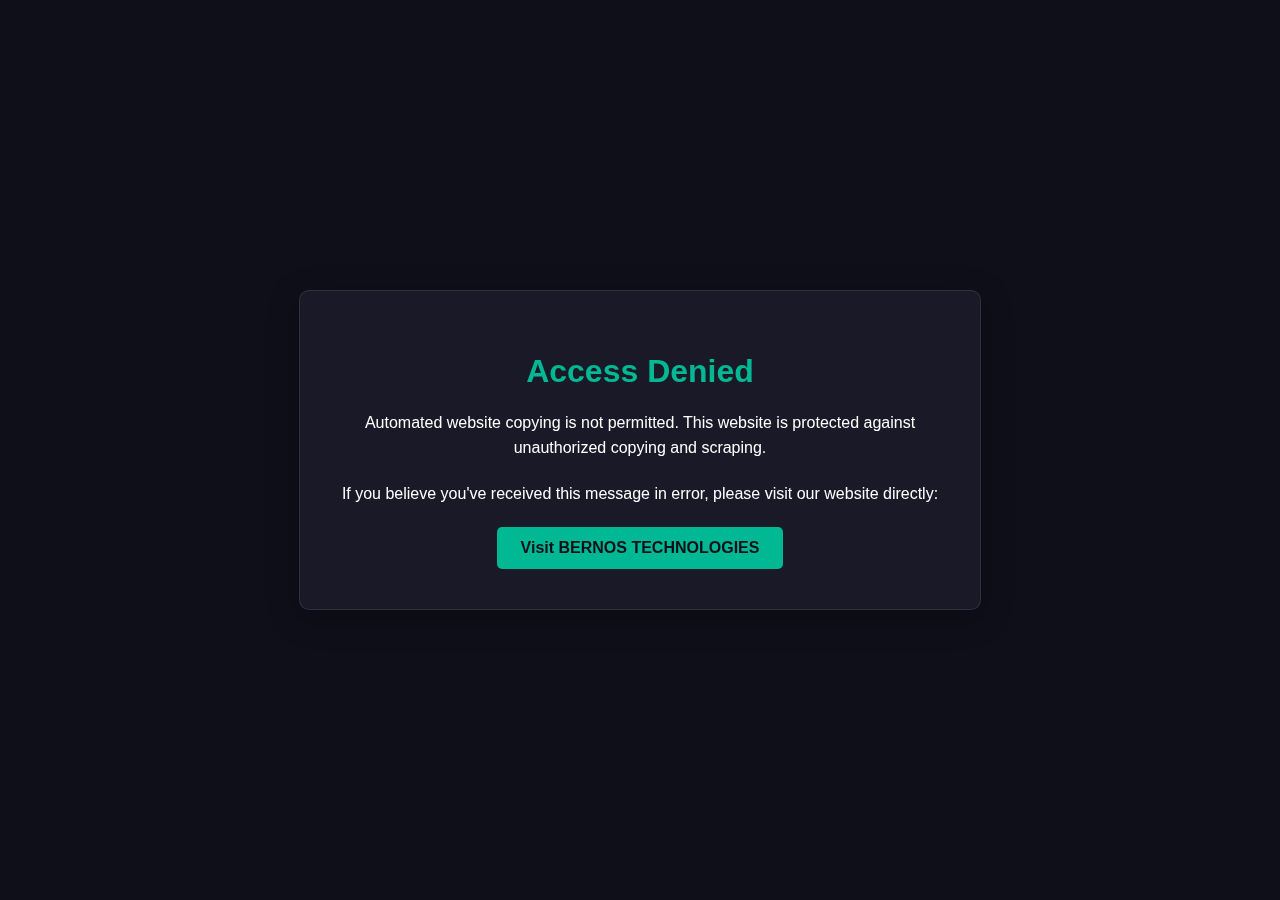
<file: blocked.html>
<!DOCTYPE html>
<html lang="en">
<head>
    <meta charset="UTF-8">
    <meta name="viewport" content="width=device-width, initial-scale=1.0">
    <title>Access Denied | BERNOS TECHNOLOGIES</title>
    <style>
        body {
            font-family: 'Arial', sans-serif;
            background-color: #0f0f1a;
            color: #ffffff;
            display: flex;
            justify-content: center;
            align-items: center;
            height: 100vh;
            margin: 0;
            text-align: center;
        }
        .container {
            max-width: 600px;
            padding: 40px;
            background: rgba(30, 30, 46, 0.7);
            border-radius: 10px;
            box-shadow: 0 8px 32px rgba(0, 0, 0, 0.3);
            backdrop-filter: blur(10px);
            border: 1px solid rgba(255, 255, 255, 0.1);
        }
        h1 {
            color: #00b894;
            margin-bottom: 20px;
        }
        p {
            line-height: 1.6;
            margin-bottom: 20px;
        }
        .btn {
            display: inline-block;
            padding: 12px 24px;
            background-color: #00b894;
            color: #0f0f1a;
            text-decoration: none;
            border-radius: 5px;
            font-weight: bold;
            transition: all 0.3s ease;
        }
        .btn:hover {
            background-color: #00a884;
            transform: translateY(-2px);
        }
    </style>
</head>
<body>
    <div class="container">
        <h1>Access Denied</h1>
        <p>Automated website copying is not permitted. This website is protected against unauthorized copying and scraping.</p>
        <p>If you believe you've received this message in error, please visit our website directly:</p>
        <a href="https://bernos-et.vercel.app" class="btn">Visit BERNOS TECHNOLOGIES</a>
    </div>
</body>
</html>
</file>
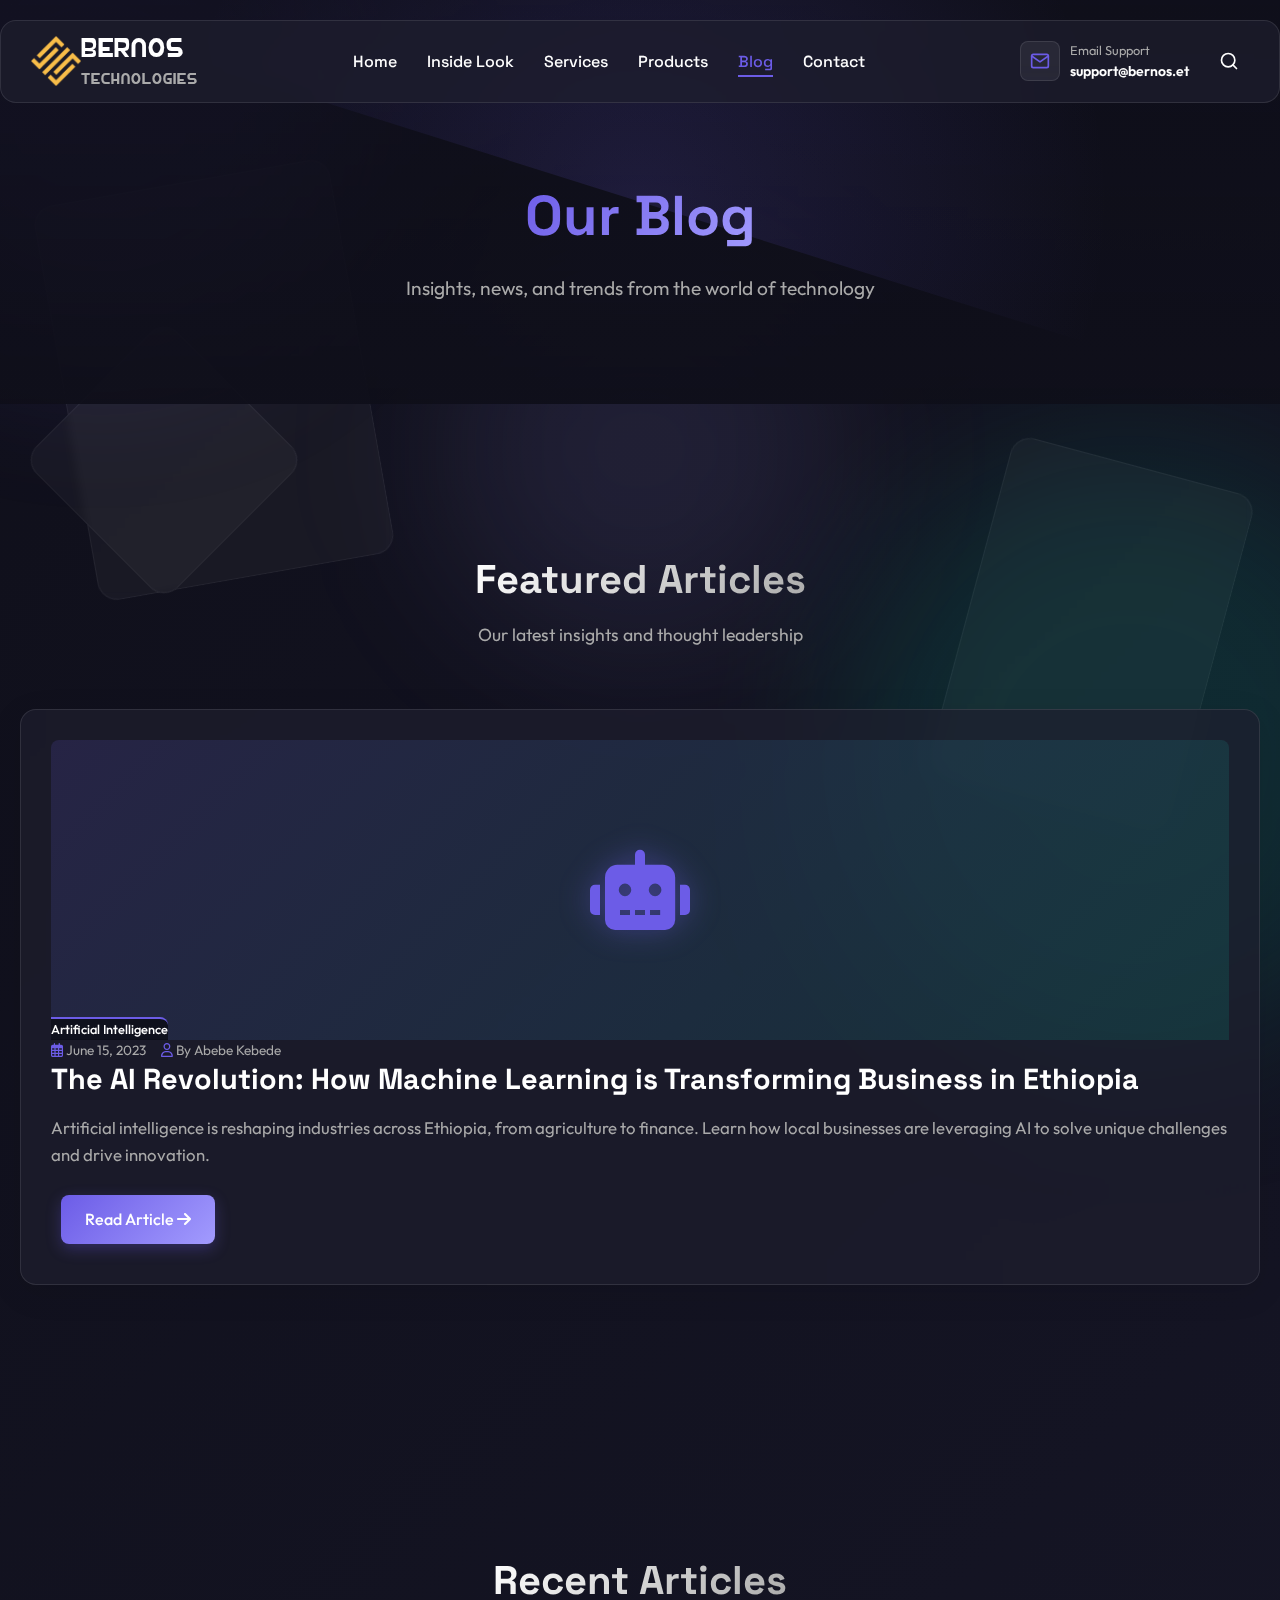
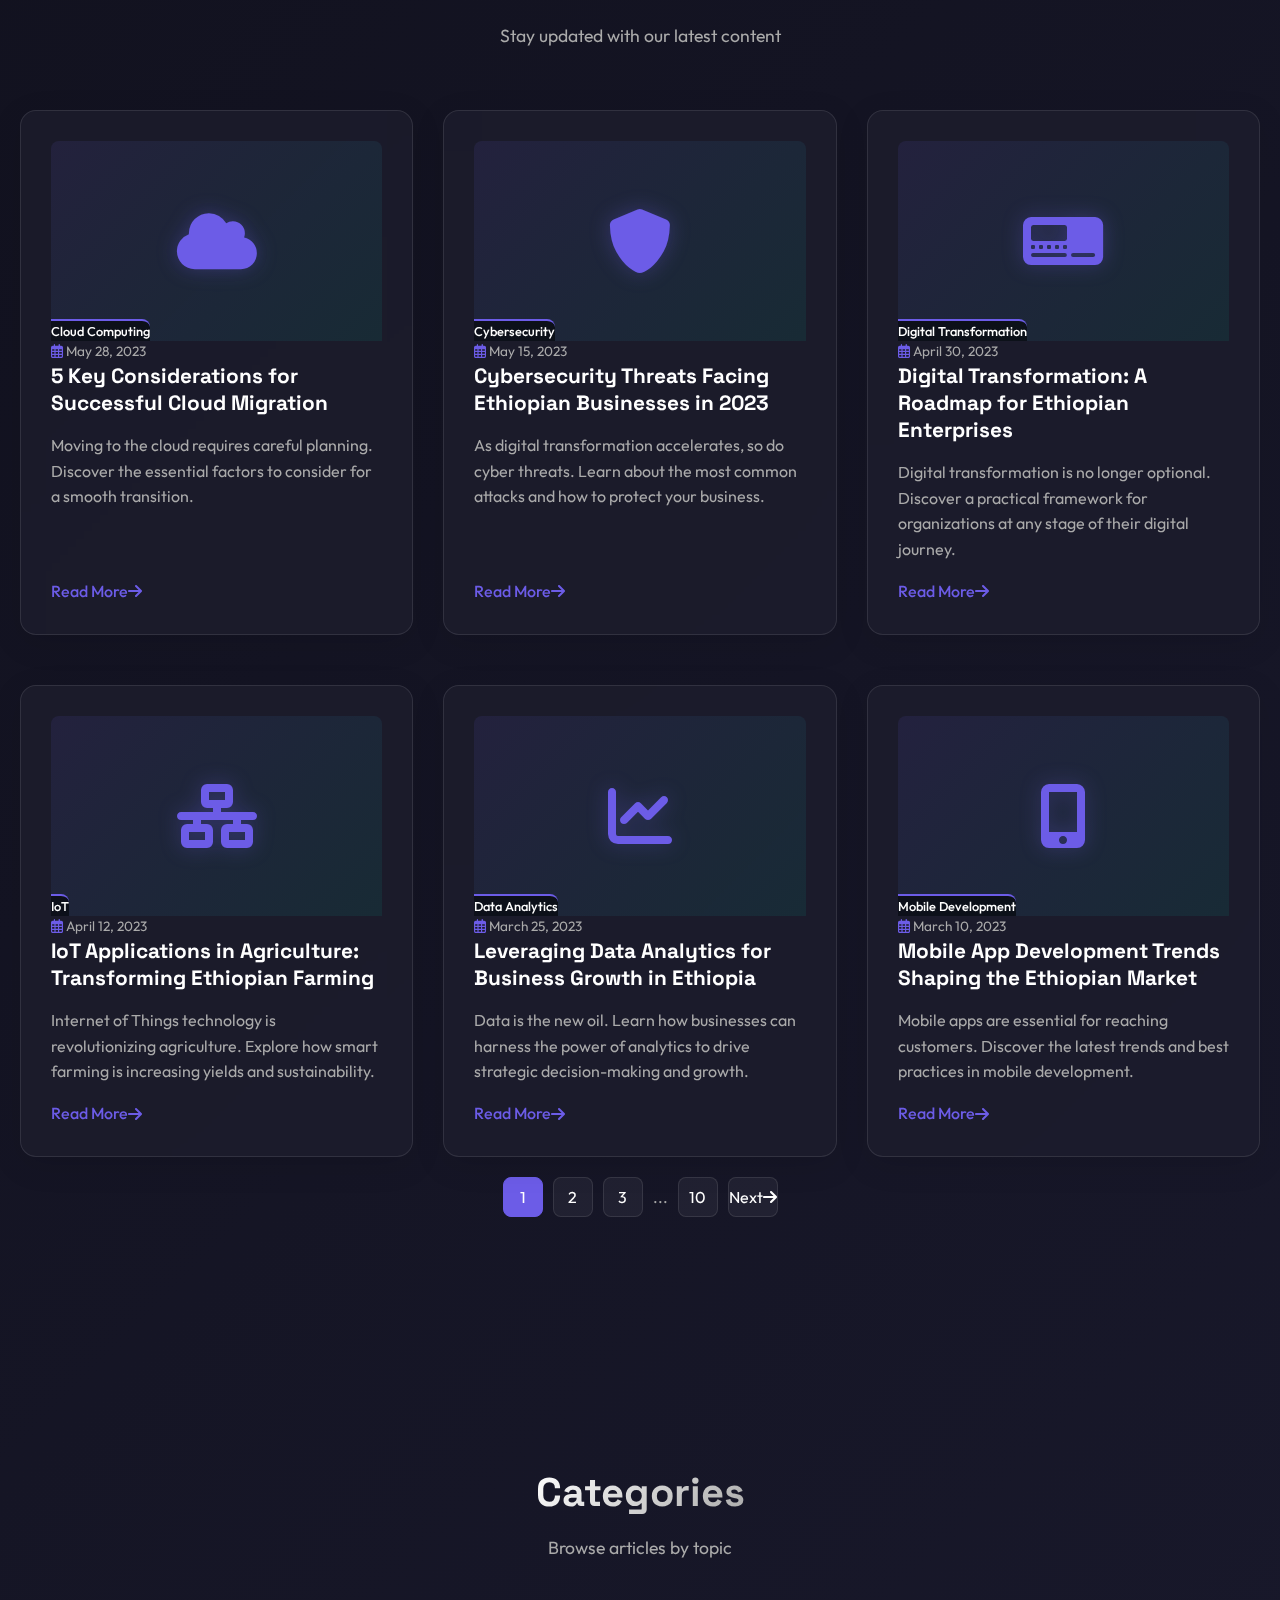
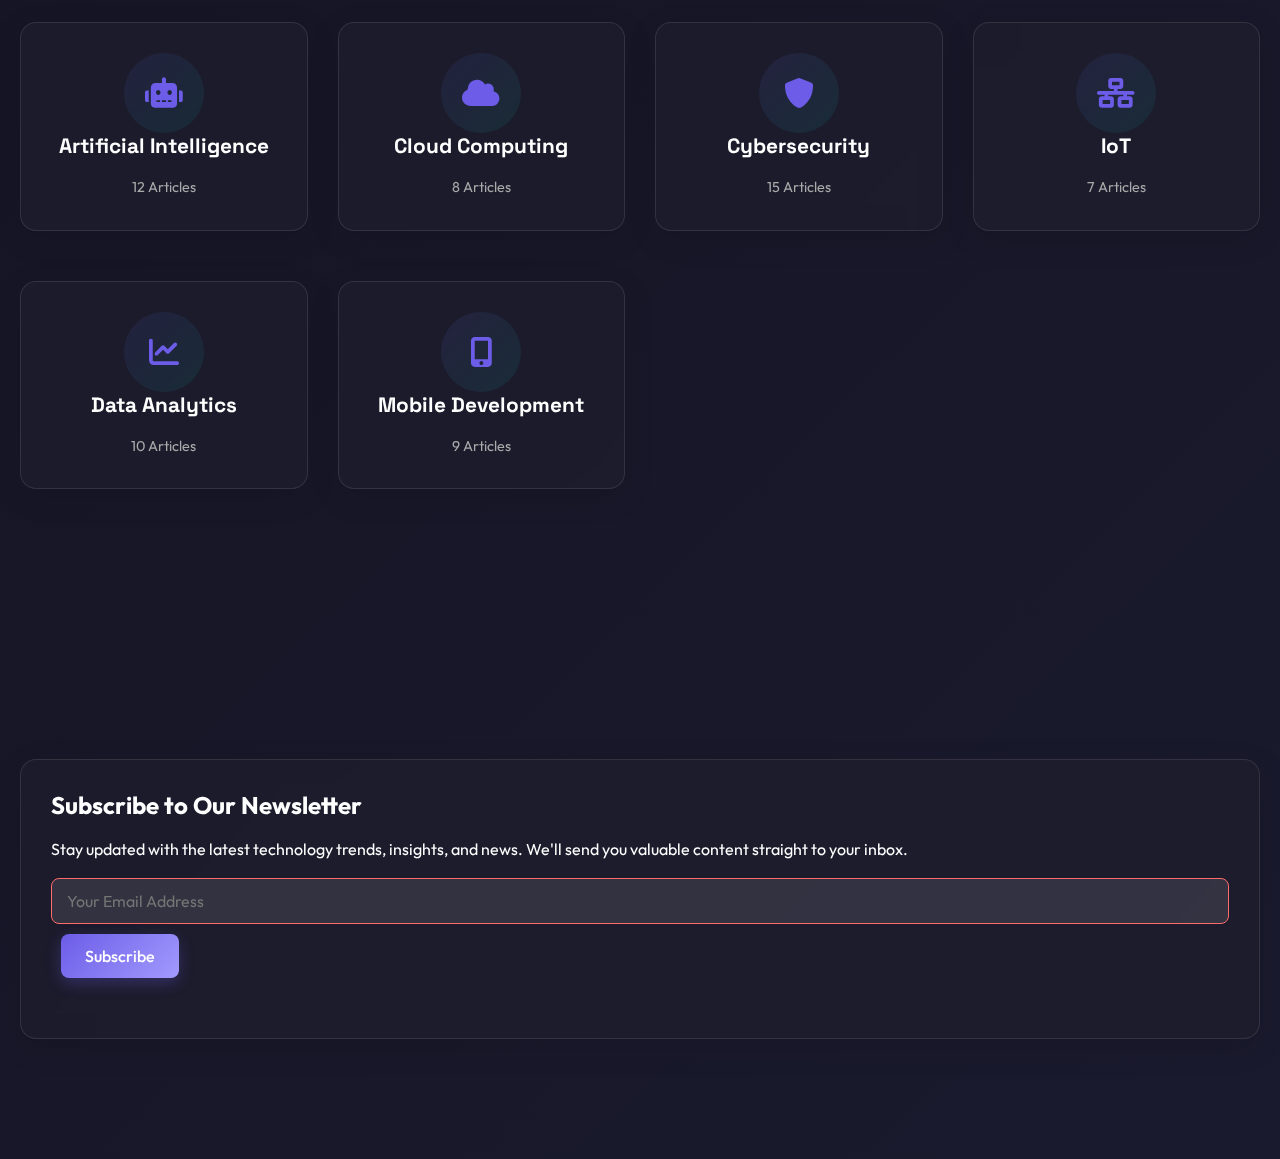
<file: blog.html>
<!DOCTYPE html>
<html lang="en">
<head>
    <meta charset="UTF-8">
    <meta name="viewport" content="width=device-width, initial-scale=1.0">
    <title>Blog | BERNOS TECHNOLOGIES</title>
    <link href="https://fonts.googleapis.com/css2?family=Space+Grotesk:wght@300;400;500;600;700&family=Outfit:wght@300;400;500;600;700&display=swap" rel="stylesheet">
    <link rel="icon" href="vector.png" type="image/png">
    <link rel="stylesheet" href="https://cdnjs.cloudflare.com/ajax/libs/font-awesome/6.0.0/css/all.min.css">
    <link rel="stylesheet" href="styles.css">
    <link rel="stylesheet" href="emergency.css">
</head>
<body>
    <div class="background">
        <div class="blob blob-1"></div>
        <div class="blob blob-2"></div>
        <div class="blob blob-3"></div>
        
        <div class="glass-panel glass-panel-1"></div>
        <div class="glass-panel glass-panel-2"></div>
        <div class="glass-panel glass-panel-3"></div>
    </div>
    
    <header class="header">
        <div class="container header-container">
            <a href="index.html" class="logo">
                <img src="vector.png" alt="BERNOS TECHNOLOGIES Logo" class="logo-image">
                <div class="logo-text">
                    <span class="logo-text-bernos">BERNOS</span>
                    <span class="logo-text-technologies">TECHNOLOGIES</span>
                </div>
            </a>
            
            <nav>
                <ul class="nav-menu">
                    <li class="nav-item"><a href="index.html" class="nav-link">Home</a></li>
                    <li class="nav-item"><a href="about.html" class="nav-link">Inside Look</a></li>
                    <li class="nav-item"><a href="services.html" class="nav-link">Services</a></li>
                    <li class="nav-item"><a href="products.html" class="nav-link">Products</a></li>
                    <li class="nav-item"><a href="blog.html" class="nav-link active">Blog</a></li>
                    <li class="nav-item"><a href="contact.html" class="nav-link">Contact</a></li>
                </ul>
                
                <button class="mobile-menu-button">
                    <svg xmlns="http://www.w3.org/2000/svg" width="24" height="24" viewBox="0 0 24 24" fill="none" stroke="currentColor" stroke-width="2" stroke-linecap="round" stroke-linejoin="round">
                        <line x1="3" y1="12" x2="21" y2="12"></line>
                        <line x1="3" y1="6" x2="21" y2="6"></line>
                        <line x1="3" y1="18" x2="21" y2="18"></line>
                    </svg>
                </button>
            </nav>
            
            <div class="right-section" style="display: flex; align-items: center;">
                <div class="contact-support">
                    <div class="contact-icon">
                        <svg xmlns="http://www.w3.org/2000/svg" width="20" height="20" viewBox="0 0 24 24" fill="none" stroke="currentColor" stroke-width="2" stroke-linecap="round" stroke-linejoin="round">
                            <rect x="2" y="4" width="20" height="16" rx="2" ry="2"></rect>
                            <path d="M22 6l-10 7L2 6"></path>
                        </svg>
                    </div>
                    <div class="contact-info">
                        <span class="contact-label">Email Support</span>
                        <span class="contact-number">support@bernos.et</span>
                    </div>
                </div>
                
                <div class="search-container">
                    <input type="text" class="search-input" placeholder="Search...">
                    <button class="search-button">
                        <svg xmlns="http://www.w3.org/2000/svg" width="20" height="20" viewBox="0 0 24 24" fill="none" stroke="currentColor" stroke-width="2" stroke-linecap="round" stroke-linejoin="round">
                            <circle cx="11" cy="11" r="8"></circle>
                            <line x1="21" y1="21" x2="16.65" y2="16.65"></line>
                        </svg>
                    </button>
                </div>
            </div>
        </div>
    </header>

    <section class="page-hero">
        <div class="hero-overlay"></div>
        <div class="hero-accent"></div>
        
        <div class="container">
            <div class="page-hero-content fade-in">
                <h1 class="page-title">Our Blog</h1>
                <p class="page-subtitle">Insights, news, and trends from the world of technology</p>
            </div>
        </div>
    </section>

    <section class="featured-posts section-padding">
        <div class="container">
            <div class="section-header fade-in">
                <h2 class="section-title">Featured Articles</h2>
                <p class="section-subtitle">Our latest insights and thought leadership</p>
            </div>
            
            <div class="featured-post-container glass-card fade-in">
                <div class="featured-post-image">
                    <i class="fas fa-robot fa-5x pulse-icon"></i>
                    <div class="featured-post-category">Artificial Intelligence</div>
                </div>
                <div class="featured-post-content">
                    <div class="post-meta">
                        <span class="post-date"><i class="far fa-calendar-alt"></i> June 15, 2023</span>
                        <span class="post-author"><i class="far fa-user"></i> By Abebe Kebede</span>
                    </div>
                    <h3 class="featured-post-title">The AI Revolution: How Machine Learning is Transforming Business in Ethiopia</h3>
                    <p class="featured-post-excerpt">Artificial intelligence is reshaping industries across Ethiopia, from agriculture to finance. Learn how local businesses are leveraging AI to solve unique challenges and drive innovation.</p>
                    <a href="#" class="btn-primary">Read Article <i class="fas fa-arrow-right"></i></a>
                </div>
            </div>
        </div>
    </section>

    <section class="recent-posts section-padding">
        <div class="container">
            <div class="section-header fade-in">
                <h2 class="section-title">Recent Articles</h2>
                <p class="section-subtitle">Stay updated with our latest content</p>
            </div>
            
            <div class="posts-grid">
                
                <div class="post-card glass-card fade-in">
                    <div class="post-image">
                        <i class="fas fa-cloud fa-4x pulse-icon"></i>
                        <div class="post-category">Cloud Computing</div>
                    </div>
                    <div class="post-content">
                        <div class="post-meta">
                            <span class="post-date"><i class="far fa-calendar-alt"></i> May 28, 2023</span>
                        </div>
                        <h3 class="post-title">5 Key Considerations for Successful Cloud Migration</h3>
                        <p class="post-excerpt">Moving to the cloud requires careful planning. Discover the essential factors to consider for a smooth transition.</p>
                        <a href="#" class="post-link">Read More <i class="fas fa-arrow-right"></i></a>
                    </div>
                </div>
                
                <div class="post-card glass-card fade-in">
                    <div class="post-image">
                        <i class="fas fa-shield-alt fa-4x pulse-icon"></i>
                        <div class="post-category">Cybersecurity</div>
                    </div>
                    <div class="post-content">
                        <div class="post-meta">
                            <span class="post-date"><i class="far fa-calendar-alt"></i> May 15, 2023</span>
                        </div>
                        <h3 class="post-title">Cybersecurity Threats Facing Ethiopian Businesses in 2023</h3>
                        <p class="post-excerpt">As digital transformation accelerates, so do cyber threats. Learn about the most common attacks and how to protect your business.</p>
                        <a href="#" class="post-link">Read More <i class="fas fa-arrow-right"></i></a>
                    </div>
                </div>
                
                <div class="post-card glass-card fade-in">
                    <div class="post-image">
                        <i class="fas fa-digital-tachograph fa-4x pulse-icon"></i>
                        <div class="post-category">Digital Transformation</div>
                    </div>
                    <div class="post-content">
                        <div class="post-meta">
                            <span class="post-date"><i class="far fa-calendar-alt"></i> April 30, 2023</span>
                        </div>
                        <h3 class="post-title">Digital Transformation: A Roadmap for Ethiopian Enterprises</h3>
                        <p class="post-excerpt">Digital transformation is no longer optional. Discover a practical framework for organizations at any stage of their digital journey.</p>
                        <a href="#" class="post-link">Read More <i class="fas fa-arrow-right"></i></a>
                    </div>
                </div>
                
                <div class="post-card glass-card fade-in">
                    <div class="post-image">
                        <i class="fas fa-network-wired fa-4x pulse-icon"></i>
                        <div class="post-category">IoT</div>
                    </div>
                    <div class="post-content">
                        <div class="post-meta">
                            <span class="post-date"><i class="far fa-calendar-alt"></i> April 12, 2023</span>
                        </div>
                        <h3 class="post-title">IoT Applications in Agriculture: Transforming Ethiopian Farming</h3>
                        <p class="post-excerpt">Internet of Things technology is revolutionizing agriculture. Explore how smart farming is increasing yields and sustainability.</p>
                        <a href="#" class="post-link">Read More <i class="fas fa-arrow-right"></i></a>
                    </div>
                </div>
                
                <div class="post-card glass-card fade-in">
                    <div class="post-image">
                        <i class="fas fa-chart-line fa-4x pulse-icon"></i>
                        <div class="post-category">Data Analytics</div>
                    </div>
                    <div class="post-content">
                        <div class="post-meta">
                            <span class="post-date"><i class="far fa-calendar-alt"></i> March 25, 2023</span>
                        </div>
                        <h3 class="post-title">Leveraging Data Analytics for Business Growth in Ethiopia</h3>
                        <p class="post-excerpt">Data is the new oil. Learn how businesses can harness the power of analytics to drive strategic decision-making and growth.</p>
                        <a href="#" class="post-link">Read More <i class="fas fa-arrow-right"></i></a>
                    </div>
                </div>
                
                <div class="post-card glass-card fade-in">
                    <div class="post-image">
                        <i class="fas fa-mobile-alt fa-4x pulse-icon"></i>
                        <div class="post-category">Mobile Development</div>
                    </div>
                    <div class="post-content">
                        <div class="post-meta">
                            <span class="post-date"><i class="far fa-calendar-alt"></i> March 10, 2023</span>
                        </div>
                        <h3 class="post-title">Mobile App Development Trends Shaping the Ethiopian Market</h3>
                        <p class="post-excerpt">Mobile apps are essential for reaching customers. Discover the latest trends and best practices in mobile development.</p>
                        <a href="#" class="post-link">Read More <i class="fas fa-arrow-right"></i></a>
                    </div>
                </div>
            </div>
            
            <div class="pagination fade-in">
                <a href="#" class="pagination-item active">1</a>
                <a href="#" class="pagination-item">2</a>
                <a href="#" class="pagination-item">3</a>
                <span class="pagination-separator">...</span>
                <a href="#" class="pagination-item">10</a>
                <a href="#" class="pagination-next">
                    Next <i class="fas fa-arrow-right"></i>
                </a>
            </div>
        </div>
    </section>

    <section class="blog-categories section-padding">
        <div class="container">
            <div class="section-header fade-in">
                <h2 class="section-title">Categories</h2>
                <p class="section-subtitle">Browse articles by topic</p>
            </div>
            
            <div class="blog-categories-grid">
                <a href="#" class="category-item glass-card fade-in" data-delay="100">
                    <div class="category-icon">
                        <i class="fas fa-robot"></i>
                    </div>
                    <h3 class="category-name">Artificial Intelligence</h3>
                    <span class="category-count">12 Articles</span>
                    <div class="category-hover-indicator"></div>
                </a>
                
                <a href="#" class="category-item glass-card fade-in" data-delay="200">
                    <div class="category-icon">
                        <i class="fas fa-cloud"></i>
                    </div>
                    <h3 class="category-name">Cloud Computing</h3>
                    <span class="category-count">8 Articles</span>
                    <div class="category-hover-indicator"></div>
                </a>
                
                <a href="#" class="category-item glass-card fade-in" data-delay="300">
                    <div class="category-icon">
                        <i class="fas fa-shield-alt"></i>
                    </div>
                    <h3 class="category-name">Cybersecurity</h3>
                    <span class="category-count">15 Articles</span>
                    <div class="category-hover-indicator"></div>
                </a>
                
                <a href="#" class="category-item glass-card fade-in" data-delay="400">
                    <div class="category-icon">
                        <i class="fas fa-network-wired"></i>
                    </div>
                    <h3 class="category-name">IoT</h3>
                    <span class="category-count">7 Articles</span>
                    <div class="category-hover-indicator"></div>
                </a>
                
                <a href="#" class="category-item glass-card fade-in" data-delay="500">
                    <div class="category-icon">
                        <i class="fas fa-chart-line"></i>
                    </div>
                    <h3 class="category-name">Data Analytics</h3>
                    <span class="category-count">10 Articles</span>
                    <div class="category-hover-indicator"></div>
                </a>
                
                <a href="#" class="category-item glass-card fade-in" data-delay="600">
                    <div class="category-icon">
                        <i class="fas fa-mobile-alt"></i>
                    </div>
                    <h3 class="category-name">Mobile Development</h3>
                    <span class="category-count">9 Articles</span>
                    <div class="category-hover-indicator"></div>
                </a>
            </div>
        </div>
    </section>

    <section class="newsletter-section section-padding">
        <div class="container">
            <div class="newsletter-container glass-card fade-in">
                <div class="newsletter-content">
                    <h2 class="newsletter-title">Subscribe to Our Newsletter</h2>
                    <p class="newsletter-text">Stay updated with the latest technology trends, insights, and news. We'll send you valuable content straight to your inbox.</p>
                    <form class="newsletter-form">
                        <div class="form-group">
                            <input type="email" placeholder="Your Email Address" required>
                            <button type="submit" class="btn-primary">Subscribe</button>
                        </div>
                       
                    </form>
                </div>
            </div>
        </div>
    </section>

    <div id="article-popup" class="article-popup">
        <div class="article-popup-content glass-card">
            <button class="article-popup-close">
                <i class="fas fa-times"></i>
            </button>
            <div class="article-popup-header">
                <div class="article-popup-category"></div>
                <h2 class="article-popup-title"></h2>
                <div class="article-popup-meta">
                    <span class="article-popup-date"><i class="far fa-calendar-alt"></i> <span></span></span>
                    <span class="article-popup-author"><i class="far fa-user"></i> <span></span></span>
                </div>
            </div>
            <div class="article-popup-body">
                
            </div>
            <div class="article-popup-footer">
                <div class="article-popup-tags">
                    <span class="tag">Technology</span>
                    <span class="tag">Innovation</span>
                    <span class="tag">Ethiopia</span>
                </div>
                <div class="article-popup-share">
                    <span>Share:</span>
                    <a href="#" class="share-icon"><i class="fab fa-facebook-f"></i></a>
                    <a href="#" class="share-icon"><i class="fab fa-twitter"></i></a>
                    <a href="#" class="share-icon"><i class="fab fa-linkedin-in"></i></a>
                </div>
            </div>
        </div>
    </div>

    <script src="script.js"></script>
    <script>
        document.addEventListener('DOMContentLoaded', function() {
            
            document.querySelectorAll('.fade-in').forEach(el => {
                el.classList.remove('fade-in');
                el.classList.add('scroll-animate');
            });
            
            document.querySelector('.featured-post-container').classList.add('scroll-animate', 'from-bottom');
            
            document.querySelectorAll('.post-card').forEach((el, index) => {
                if (!el.classList.contains('scroll-animate')) {
                    el.classList.add('scroll-animate');
                    el.classList.add(`delay-${(index % 6) * 100}`);
                }
            });
            
            document.querySelectorAll('.category-item').forEach((el, index) => {
                if (!el.classList.contains('scroll-animate')) {
                    el.classList.add('scroll-animate');
                    el.classList.add('from-bottom');
                    el.classList.add(`delay-${(index % 6) * 100}`);
                }
            });
            
            document.querySelector('.newsletter-container').classList.add('scroll-animate', 'from-bottom');
            
            initScrollAnimations();
        });
        
        function initScrollAnimations() {
            const scrollElements = document.querySelectorAll('.scroll-animate');
            
            const isElementInViewport = (el) => {
                const rect = el.getBoundingClientRect();
                return (
                    rect.top <= (window.innerHeight || document.documentElement.clientHeight) * 0.85 &&
                    rect.bottom >= 0
                );
            };
            
            const displayScrollElement = (element) => {
                element.classList.add('visible');
            };
            
            const handleScrollAnimation = () => {
                scrollElements.forEach((el) => {
                    if (isElementInViewport(el)) {
                        displayScrollElement(el);
                    }
                });
            };
            
            handleScrollAnimation();
            
            window.addEventListener('scroll', () => {
                handleScrollAnimation();
            });
        }
    </script>
</body>
</html>
</file>
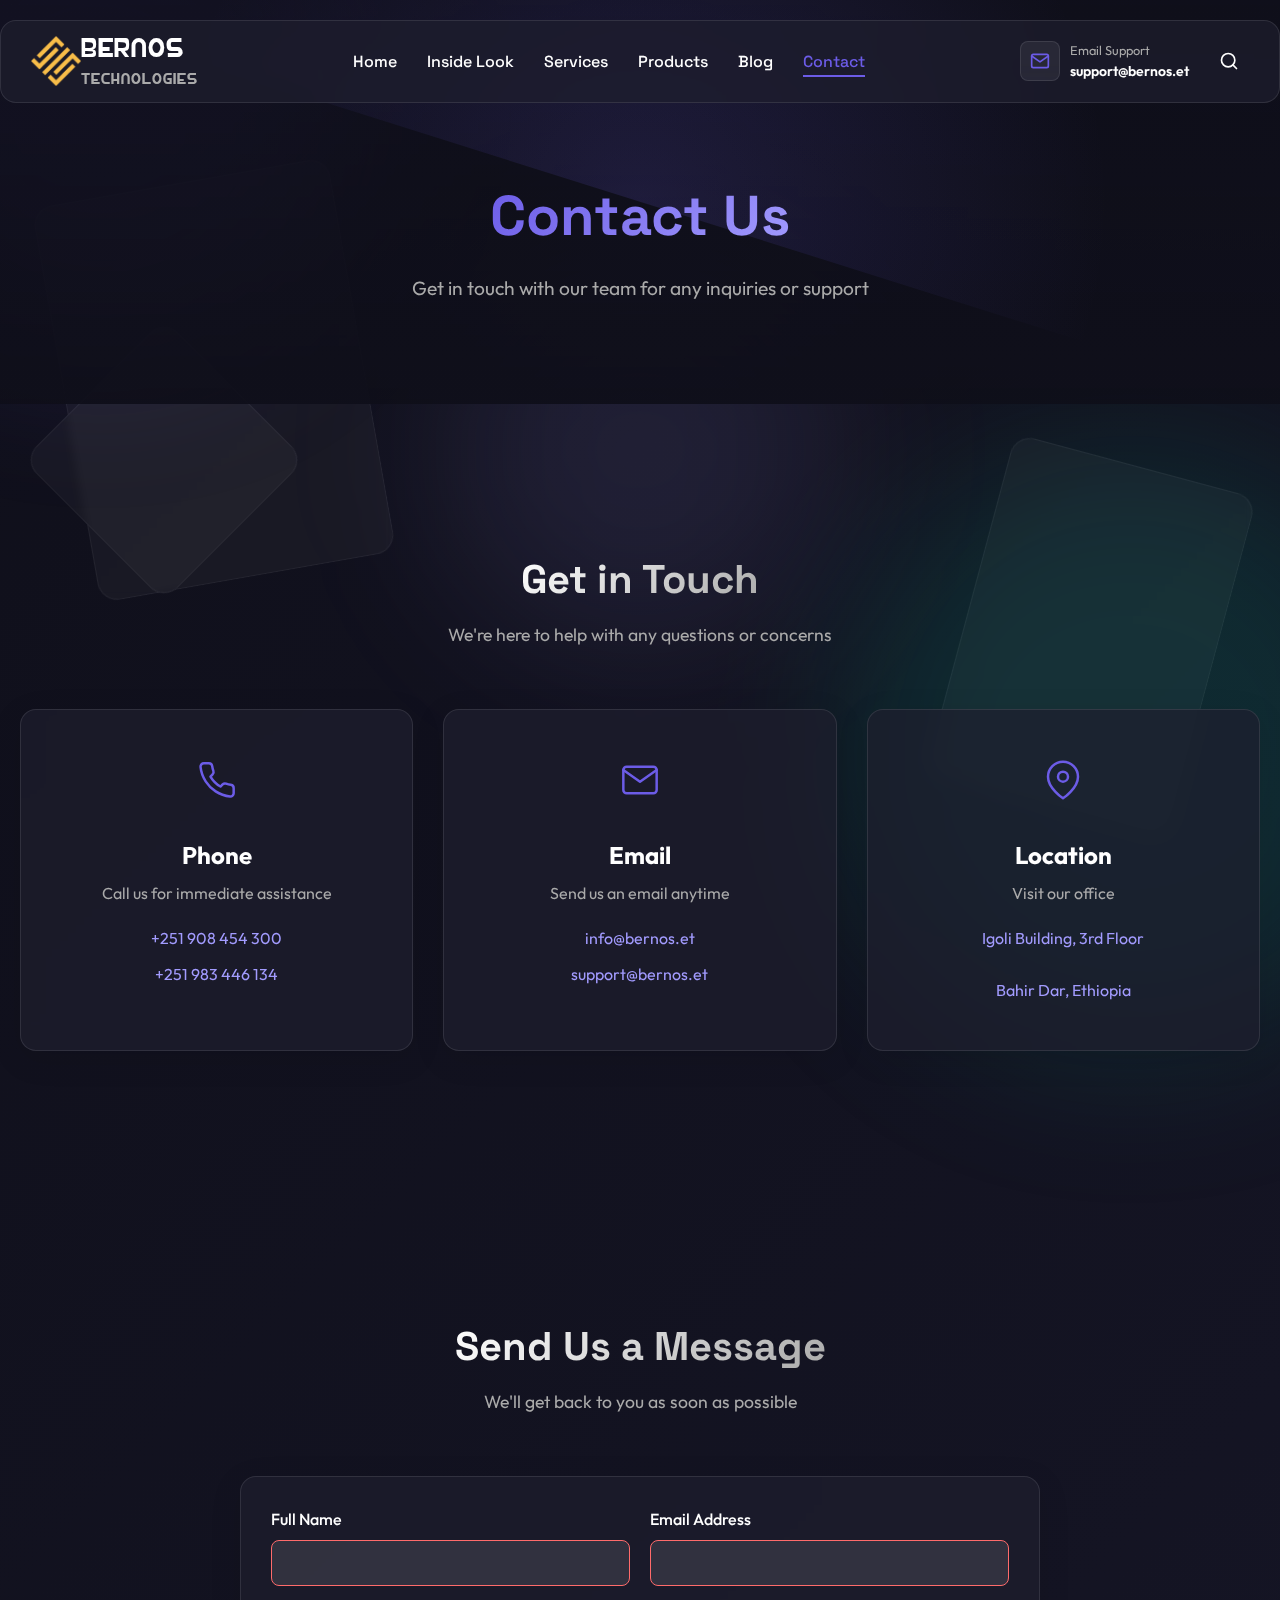
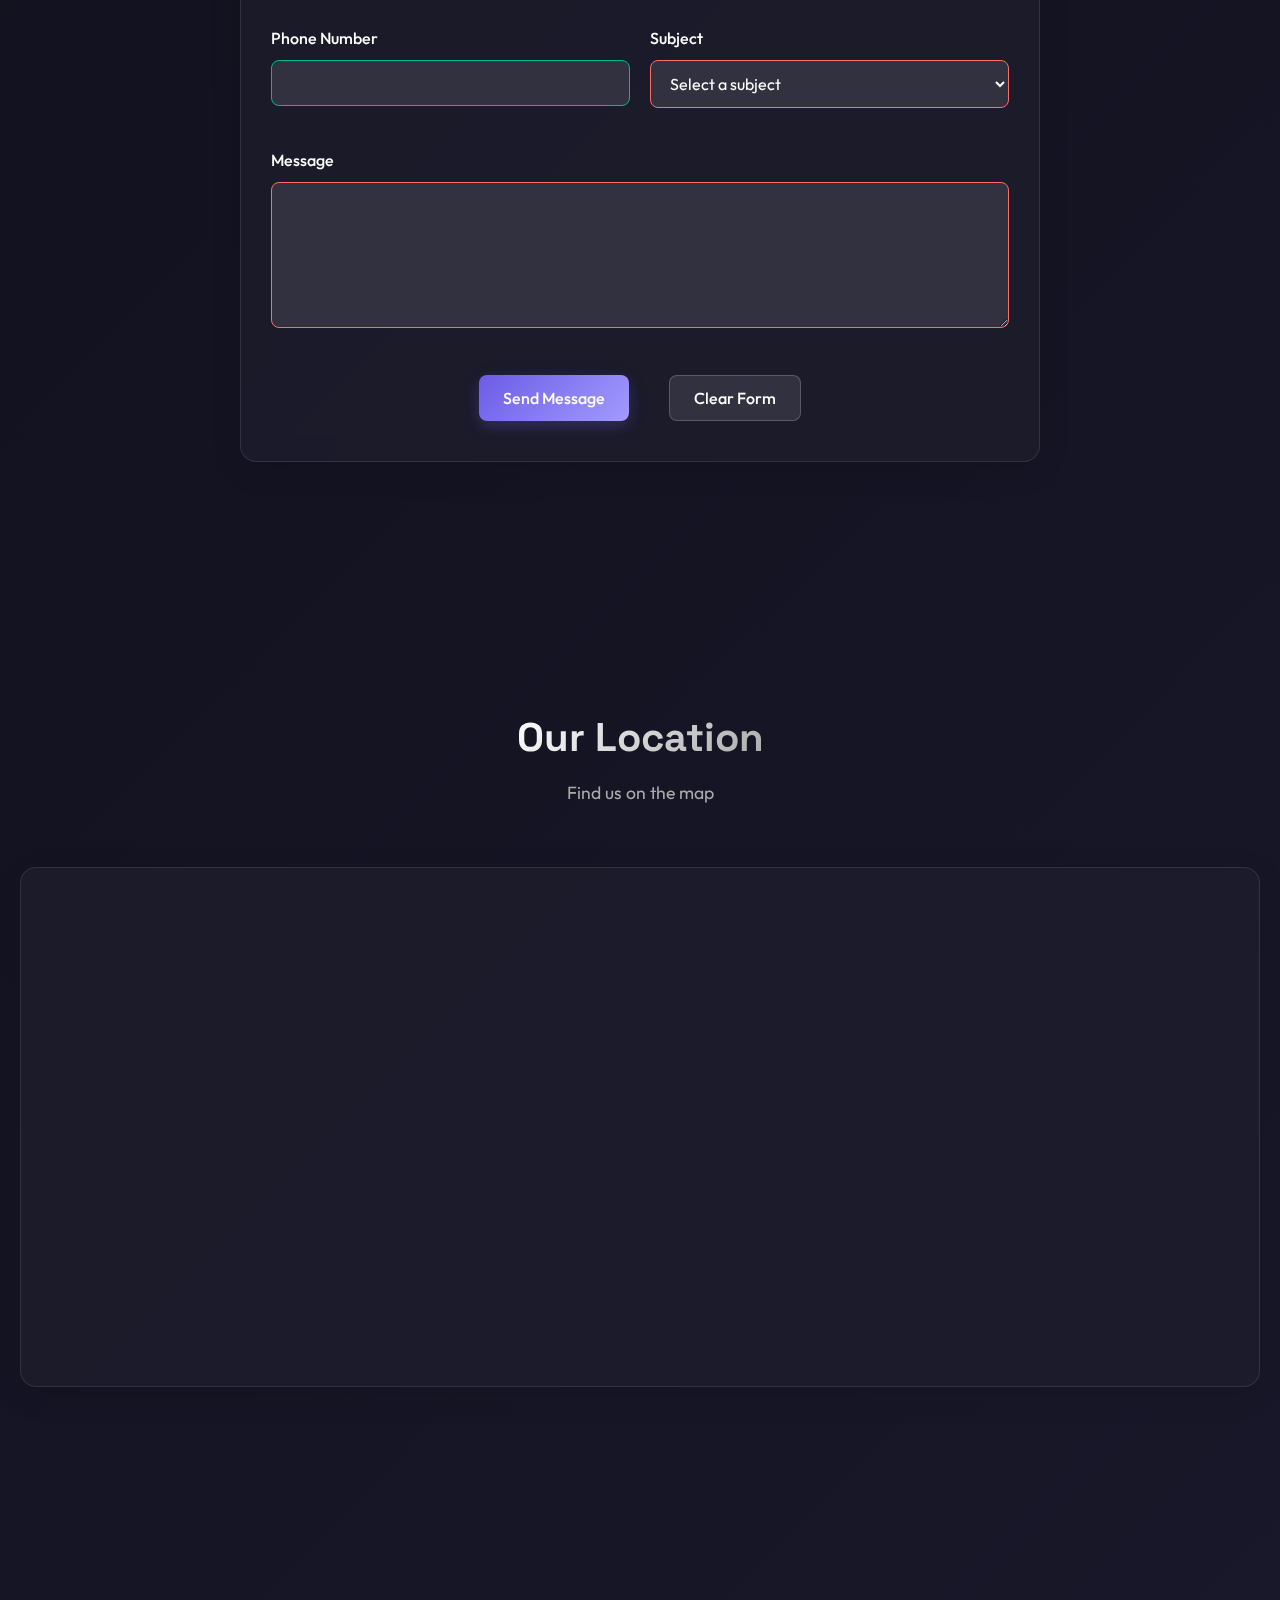
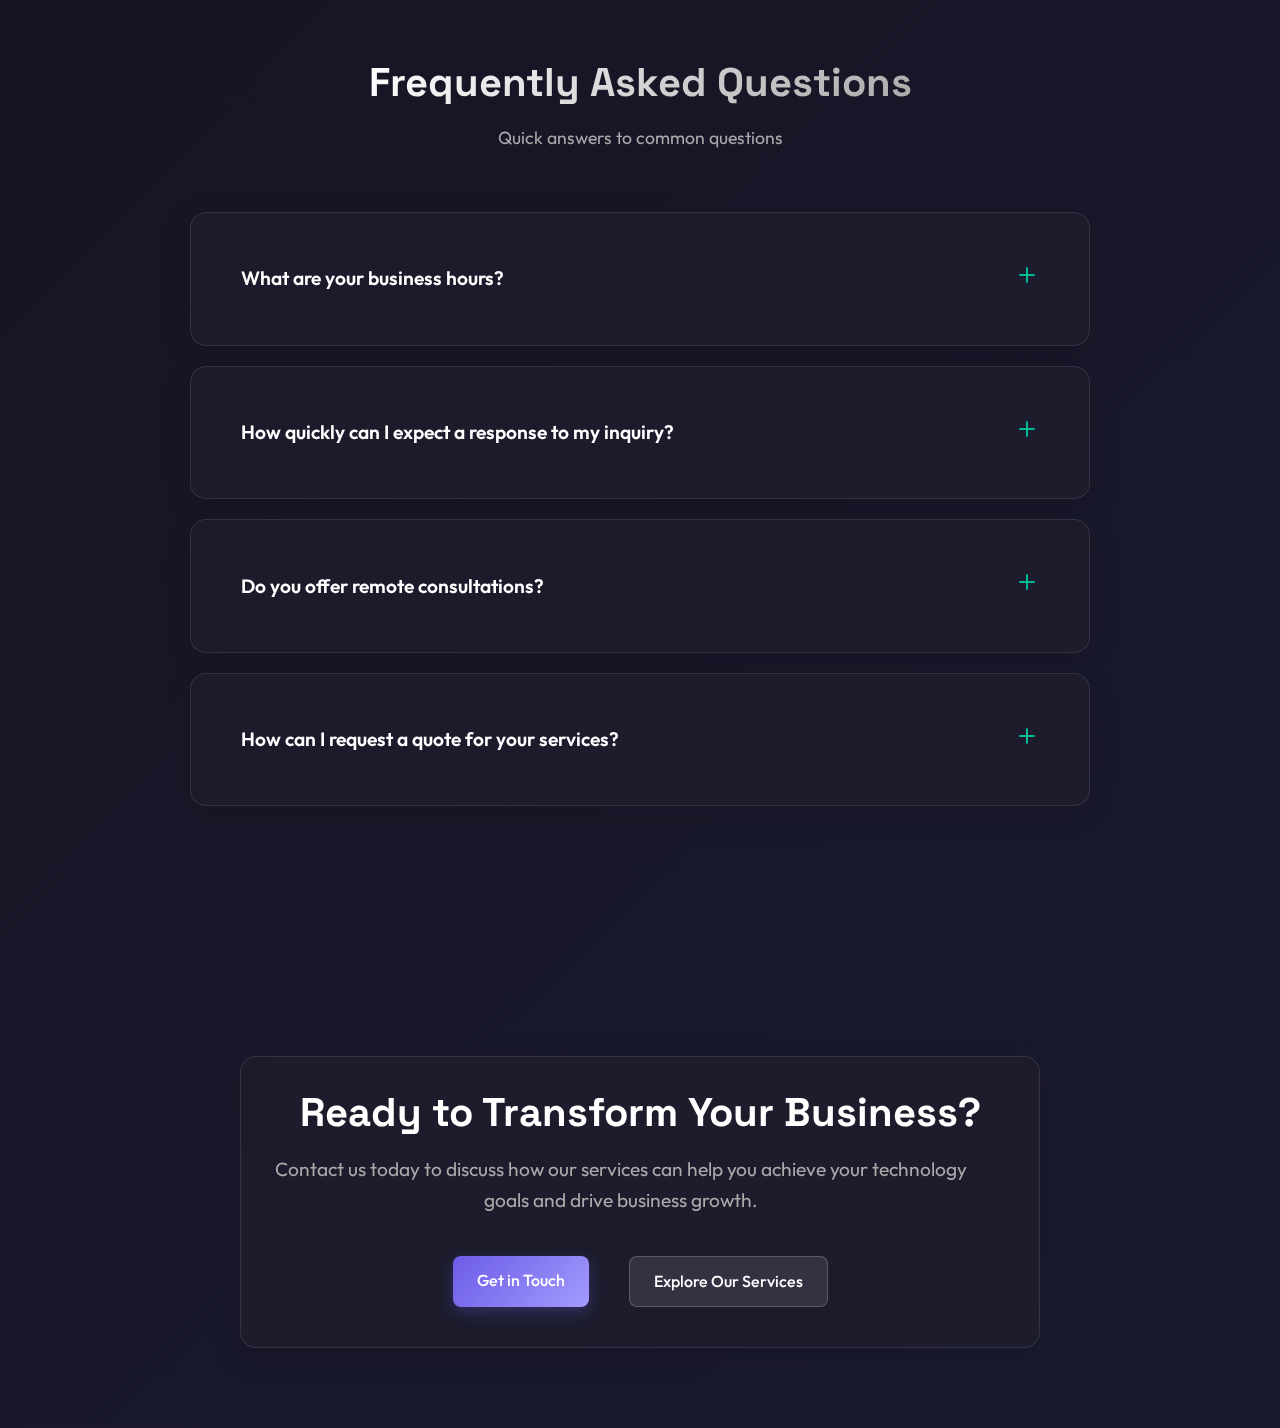
<file: contact.html>
<!DOCTYPE html>
<html lang="en">
<head>
    <meta charset="UTF-8">
    <meta name="viewport" content="width=device-width, initial-scale=1.0">
    <title>Contact Us | BERNOS TECHNOLOGIES</title>
    <link href="https://fonts.googleapis.com/css2?family=Space+Grotesk:wght@300;400;500;600;700&family=Outfit:wght@300;400;500;600;700&display=swap" rel="stylesheet">
    <link rel="icon" href="vector.png" type="image/png">
    <link rel="stylesheet" href="https://cdnjs.cloudflare.com/ajax/libs/font-awesome/6.0.0/css/all.min.css">
    <link rel="stylesheet" href="styles.css">
    <link rel="stylesheet" href="emergency.css">
    <style>
        @font-face {
            font-family: 'Sadiss';
            src: url('Sadiss-Regular.ttf') format('truetype');
            font-weight: normal;
            font-style: normal;
        }
        
        :root {
            --primary-color: #6c5ce7;
            --secondary-color: #a29bfe;
            --accent-color: #00b894;
            --background-color: #0f0f1a;
            --card-color: rgba(30, 30, 46, 0.7);
            --text-color: #ffffff;
            --text-secondary: #aaaaaa;
            --success-color: #00b894;
            --error-color: #d63031;
            --yellow-accent: #ffd32a;
            --glass-bg: rgba(255, 255, 255, 0.05);
            --glass-border: rgba(255, 255, 255, 0.1);
        }
        
    </style>
</head>
<body>
    <div class="background">
        <div class="blob blob-1"></div>
        <div class="blob blob-2"></div>
        <div class="blob blob-3"></div>
        
        <div class="glass-panel glass-panel-1"></div>
        <div class="glass-panel glass-panel-2"></div>
        <div class="glass-panel glass-panel-3"></div>
    </div>
    
    <header class="header">
        <div class="container header-container">
            <a href="index.html" class="logo">
                <img src="vector.png" alt="BERNOS TECHNOLOGIES Logo" class="logo-image">
                <div class="logo-text">
                    <span class="logo-text-bernos">BERNOS</span>
                    <span class="logo-text-technologies">TECHNOLOGIES</span>
                </div>
            </a>
            
            <nav>
                <ul class="nav-menu">
                    <li class="nav-item"><a href="index.html" class="nav-link">Home</a></li>
                    <li class="nav-item"><a href="about.html" class="nav-link">Inside Look</a></li>
                    <li class="nav-item"><a href="services.html" class="nav-link">Services</a></li>
                    <li class="nav-item"><a href="products.html" class="nav-link">Products</a></li>
                    <li class="nav-item"><a href="blog.html" class="nav-link">Blog</a></li>
                    <li class="nav-item"><a href="contact.html" class="nav-link active">Contact</a></li>
                </ul>
                
                <button class="mobile-menu-button">
                    <svg xmlns="http://www.w3.org/2000/svg" width="24" height="24" viewBox="0 0 24 24" fill="none" stroke="currentColor" stroke-width="2" stroke-linecap="round" stroke-linejoin="round">
                        <line x1="3" y1="12" x2="21" y2="12"></line>
                        <line x1="3" y1="6" x2="21" y2="6"></line>
                        <line x1="3" y1="18" x2="21" y2="18"></line>
                    </svg>
                </button>
            </nav>
            
            <div class="right-section" style="display: flex; align-items: center;">
                <div class="contact-support">
                    <div class="contact-icon">
                        <svg xmlns="http://www.w3.org/2000/svg" width="20" height="20" viewBox="0 0 24 24" fill="none" stroke="currentColor" stroke-width="2" stroke-linecap="round" stroke-linejoin="round">
                            <rect x="2" y="4" width="20" height="16" rx="2" ry="2"></rect>
                            <path d="M22 6l-10 7L2 6"></path>
                        </svg>
                    </div>
                    <div class="contact-info">
                        <span class="contact-label">Email Support</span>
                        <span class="contact-number">support@bernos.et</span>
                    </div>
                </div>
                
                <div class="search-container">
                    <input type="text" class="search-input" placeholder="Search...">
                    <button class="search-button">
                        <svg xmlns="http://www.w3.org/2000/svg" width="20" height="20" viewBox="0 0 24 24" fill="none" stroke="currentColor" stroke-width="2" stroke-linecap="round" stroke-linejoin="round">
                            <circle cx="11" cy="11" r="8"></circle>
                            <line x1="21" y1="21" x2="16.65" y2="16.65"></line>
                        </svg>
                    </button>
                </div>
            </div>
        </div>
    </header>

    <section class="page-hero">
        <div class="hero-overlay"></div>
        <div class="hero-accent"></div>
        
        <div class="container">
            <div class="page-hero-content fade-in">
                <h1 class="page-title">Contact Us</h1>
                <p class="page-subtitle">Get in touch with our team for any inquiries or support</p>
            </div>
        </div>
    </section>

    <section class="contact-info-section section-padding">
        <div class="container">
            <div class="section-header fade-in">
                <h2 class="section-title">Get in Touch</h2>
                <p class="section-subtitle">We're here to help with any questions or concerns</p>
            </div>
            
            <div class="contact-cards-container">
                <div class="contact-card glass-card fade-in">
                    <div class="contact-card-icon">
                        <svg xmlns="http://www.w3.org/2000/svg" width="40" height="40" viewBox="0 0 24 24" fill="none" stroke="currentColor" stroke-width="1.5" stroke-linecap="round" stroke-linejoin="round">
                            <path d="M22 16.92v3a2 2 0 0 1-2.18 2 19.79 19.79 0 0 1-8.63-3.07 19.5 19.5 0 0 1-6-6 19.79 19.79 0 0 1-3.07-8.67A2 2 0 0 1 4.11 2h3a2 2 0 0 1 2 1.72 12.84 12.84 0 0 0 .7 2.81 2 2 0 0 1-.45 2.11L8.09 9.91a16 16 0 0 0 6 6l1.27-1.27a2 2 0 0 1 2.11-.45 12.84 12.84 0 0 0 2.81.7A2 2 0 0 1 22 16.92z"></path>
                        </svg>
                    </div>
                    <h3 class="contact-card-title">Phone</h3>
                    <p class="contact-card-text">Call us for immediate assistance</p>
                    <div class="contact-card-info">
                        <a href="tel:+251908454300">+251 908 454 300</a>
                        <a href="tel:+251983446134">+251 983 446 134</a>
                    </div>
                </div>
                
                <div class="contact-card glass-card fade-in">
                    <div class="contact-card-icon">
                        <svg xmlns="http://www.w3.org/2000/svg" width="40" height="40" viewBox="0 0 24 24" fill="none" stroke="currentColor" stroke-width="1.5" stroke-linecap="round" stroke-linejoin="round">
                            <path d="M4 4h16c1.1 0 2 .9 2 2v12c0 1.1-.9 2-2 2H4c-1.1 0-2-.9-2-2V6c0-1.1.9-2 2-2z"></path>
                            <polyline points="22,6 12,13 2,6"></polyline>
                        </svg>
                    </div>
                    <h3 class="contact-card-title">Email</h3>
                    <p class="contact-card-text">Send us an email anytime</p>
                    <div class="contact-card-info">
                        <a href="mailto:info@bernos.et">info@bernos.et</a>
                        <a href="mailto:support@bernos.et">support@bernos.et</a>
                    </div>
                </div>
                
                <div class="contact-card glass-card fade-in">
                    <div class="contact-card-icon">
                        <svg xmlns="http://www.w3.org/2000/svg" width="40" height="40" viewBox="0 0 24 24" fill="none" stroke="currentColor" stroke-width="1.5" stroke-linecap="round" stroke-linejoin="round">
                            <path d="M21 10c0 7-9 13-9 13s-9-6-9-13a9 9 0 0 1 18 0z"></path>
                            <circle cx="12" cy="10" r="3"></circle>
                        </svg>
                    </div>
                    <h3 class="contact-card-title">Location</h3>
                    <p class="contact-card-text">Visit our office</p>
                    <div class="contact-card-info">
                        <p>Igoli Building, 3rd Floor</p>
                        <p>Bahir Dar, Ethiopia</p>
                    </div>
                </div>
            </div>
        </div>
    </section>

    <section class="contact-form-section section-padding">
        <div class="container">
            <div class="section-header fade-in">
                <h2 class="section-title">Send Us a Message</h2>
                <p class="section-subtitle">We'll get back to you as soon as possible</p>
            </div>
            
            <div class="contact-form-container glass-card fade-in">
                <form id="contact-form" class="contact-form">
                    <div class="form-row">
                        <div class="form-group">
                            <label for="name">Full Name</label>
                            <input type="text" id="name" name="name" required>
                        </div>
                        
                        <div class="form-group">
                            <label for="email">Email Address</label>
                            <input type="email" id="email" name="email" required>
                        </div>
                    </div>
                    
                    <div class="form-row">
                        <div class="form-group">
                            <label for="phone">Phone Number</label>
                            <input type="tel" id="phone" name="phone">
                        </div>
                        
                        <div class="form-group">
                            <label for="subject">Subject</label>
                            <select id="subject" name="subject" required>
                                <option value="">Select a subject</option>
                                <option value="general">General Inquiry</option>
                                <option value="support">Technical Support</option>
                                <option value="sales">Sales</option>
                                <option value="partnership">Partnership</option>
                                <option value="careers">Careers</option>
                            </select>
                        </div>
                    </div>
                    
                    <div class="form-group">
                        <label for="message">Message</label>
                        <textarea id="message" name="message" rows="6" required></textarea>
                    </div>
                    
                    <div class="form-actions">
                        <button type="submit" class="btn-primary">Send Message</button>
                        <button type="reset" class="btn-secondary">Clear Form</button>
                    </div>
                </form>
                
                <div id="form-success" class="form-success" style="display: none;">
                    <div class="success-icon">
                        <svg xmlns="http://www.w3.org/2000/svg" width="64" height="64" viewBox="0 0 24 24" fill="none" stroke="currentColor" stroke-width="2" stroke-linecap="round" stroke-linejoin="round">
                            <path d="M22 11.08V12a10 10 0 1 1-5.93-9.14"></path>
                            <polyline points="22 4 12 14.01 9 11.01"></polyline>
                        </svg>
                    </div>
                    <h3>Message Sent Successfully!</h3>
                    <p>Thank you for contacting us. We'll respond to your message within 24 hours.</p>
                    <button class="btn-primary" id="new-message-btn">Send Another Message</button>
                </div>
            </div>
        </div>
    </section>

    <section class="map-section section-padding">
        <div class="container">
            <div class="section-header fade-in">
                <h2 class="section-title">Our Location</h2>
                <p class="section-subtitle">Find us on the map</p>
            </div>
            
            <div class="map-container glass-card fade-in">
                <iframe src="https://www.google.com/maps/embed?pb=!1m18!1m12!1m3!1d3940.5511167456!2d38.7894!3d9.0092!2m3!1f0!2f0!3f0!3m2!1i1024!2i768!4f13.1!3m3!1m2!1s0x0%3A0x0!2zOcKwMDAnMzMuMSJOIDM4wrA0NycyMS44IkU!5e0!3m2!1sen!2sus!4v1623345678901!5m2!1sen!2sus" width="100%" height="450" style="border:0;" allowfullscreen="" loading="lazy"></iframe>
            </div>
        </div>
    </section>

    <section class="faq-section section-padding">
        <div class="container">
            <div class="section-header fade-in">
                <h2 class="section-title">Frequently Asked Questions</h2>
                <p class="section-subtitle">Quick answers to common questions</p>
            </div>
            
            <div class="faq-container">
                <div class="faq-item glass-card fade-in">
                    <div class="faq-question">
                        <h3>What are your business hours?</h3>
                        <span class="faq-toggle">
                            <svg xmlns="http://www.w3.org/2000/svg" width="24" height="24" viewBox="0 0 24 24" fill="none" stroke="currentColor" stroke-width="2" stroke-linecap="round" stroke-linejoin="round">
                                <line x1="12" y1="5" x2="12" y2="19"></line>
                                <line x1="5" y1="12" x2="19" y2="12"></line>
                            </svg>
                        </span>
                    </div>
                    <div class="faq-answer">
                        <p>Our office is open Monday through Friday from 9:00 AM to 6:00 PM (East Africa Time). We are closed on weekends and public holidays. However, our technical support team is available 24/7 for urgent matters.</p>
                    </div>
                </div>
                
                <div class="faq-item glass-card fade-in">
                    <div class="faq-question">
                        <h3>How quickly can I expect a response to my inquiry?</h3>
                        <span class="faq-toggle">
                            <svg xmlns="http://www.w3.org/2000/svg" width="24" height="24" viewBox="0 0 24 24" fill="none" stroke="currentColor" stroke-width="2" stroke-linecap="round" stroke-linejoin="round">
                                <line x1="12" y1="5" x2="12" y2="19"></line>
                                <line x1="5" y1="12" x2="19" y2="12"></line>
                            </svg>
                        </span>
                    </div>
                    <div class="faq-answer">
                        <p>We strive to respond to all inquiries within 24 hours during business days. For urgent matters, please call our support line for immediate assistance.</p>
                    </div>
                </div>
                
                <div class="faq-item glass-card fade-in">
                    <div class="faq-question">
                        <h3>Do you offer remote consultations?</h3>
                        <span class="faq-toggle">
                            <svg xmlns="http://www.w3.org/2000/svg" width="24" height="24" viewBox="0 0 24 24" fill="none" stroke="currentColor" stroke-width="2" stroke-linecap="round" stroke-linejoin="round">
                                <line x1="12" y1="5" x2="12" y2="19"></line>
                                <line x1="5" y1="12" x2="19" y2="12"></line>
                            </svg>
                        </span>
                    </div>
                    <div class="faq-answer">
                        <p>Yes, we offer remote consultations via video conferencing platforms. This allows us to serve clients across Ethiopia and internationally. You can schedule a remote consultation through our contact form or by calling our office.</p>
                    </div>
                </div>
                
                <div class="faq-item glass-card fade-in">
                    <div class="faq-question">
                        <h3>How can I request a quote for your services?</h3>
                        <span class="faq-toggle">
                            <svg xmlns="http://www.w3.org/2000/svg" width="24" height="24" viewBox="0 0 24 24" fill="none" stroke="currentColor" stroke-width="2" stroke-linecap="round" stroke-linejoin="round">
                                <line x1="12" y1="5" x2="12" y2="19"></line>
                                <line x1="5" y1="12" x2="19" y2="12"></line>
                            </svg>
                        </span>
                    </div>
                    <div class="faq-answer">
                        <p>You can request a quote by filling out our contact form and selecting "Sales" as the subject. Please provide as much detail as possible about your project requirements to help us provide an accurate quote. Alternatively, you can call our sales team directly.</p>
                    </div>
                </div>
            </div>
        </div>
    </section>

    <section class="cta-section section-padding">
        <div class="container">
            <div class="cta-container glass-card fade-in">
                <div class="cta-content">
                    <h2 class="cta-title">Ready to Transform Your Business?</h2>
                    <p class="cta-text">Contact us today to discuss how our services can help you achieve your technology goals and drive business growth.</p>
                    <div class="cta-buttons">
                        <a href="#contact-form" class="btn-primary">Get in Touch</a>
                        <a href="services.html" class="btn-secondary">Explore Our Services</a>
                    </div>
                </div>
            </div>
        </div>
    </section>

    <script src="script.js"></script>
    <script>
        document.addEventListener('DOMContentLoaded', function() {
            document.querySelectorAll('.fade-in').forEach(el => {
                el.classList.remove('fade-in');
                el.classList.add('scroll-animate');
            });
            
            document.querySelectorAll('.contact-card').forEach((el, index) => {
                if (!el.classList.contains('scroll-animate')) {
                    el.classList.add('scroll-animate');
                    el.classList.add(`delay-${(index % 3) * 100}`);
                }
            });
            
            document.querySelector('.contact-form-container').classList.add('scroll-animate', 'from-bottom');
            
            document.querySelector('.map-container').classList.add('scroll-animate', 'from-bottom');
            
            document.querySelectorAll('.faq-item').forEach((el, index) => {
                if (!el.classList.contains('scroll-animate')) {
                    el.classList.add('scroll-animate');
                    el.classList.add(`delay-${(index % 4) * 100}`);
                }
            });
            
            document.querySelector('.cta-container').classList.add('scroll-animate', 'from-bottom');
            
            initScrollAnimations();
            
            initFaqToggle();
        });
        
        function initScrollAnimations() {
            const scrollElements = document.querySelectorAll('.scroll-animate');
            
            const isElementInViewport = (el) => {
                const rect = el.getBoundingClientRect();
                return (
                    rect.top <= (window.innerHeight || document.documentElement.clientHeight) * 0.85 &&
                    rect.bottom >= 0
                );
            };
            
            const displayScrollElement = (element) => {
                element.classList.add('visible');
            };
            
            const handleScrollAnimation = () => {
                scrollElements.forEach((el) => {
                    if (isElementInViewport(el)) {
                        displayScrollElement(el);
                    }
                });
            };
            
            handleScrollAnimation();
            
            window.addEventListener('scroll', () => {
                handleScrollAnimation();
            });
        }
    </script>
</body>
</html>
</file>
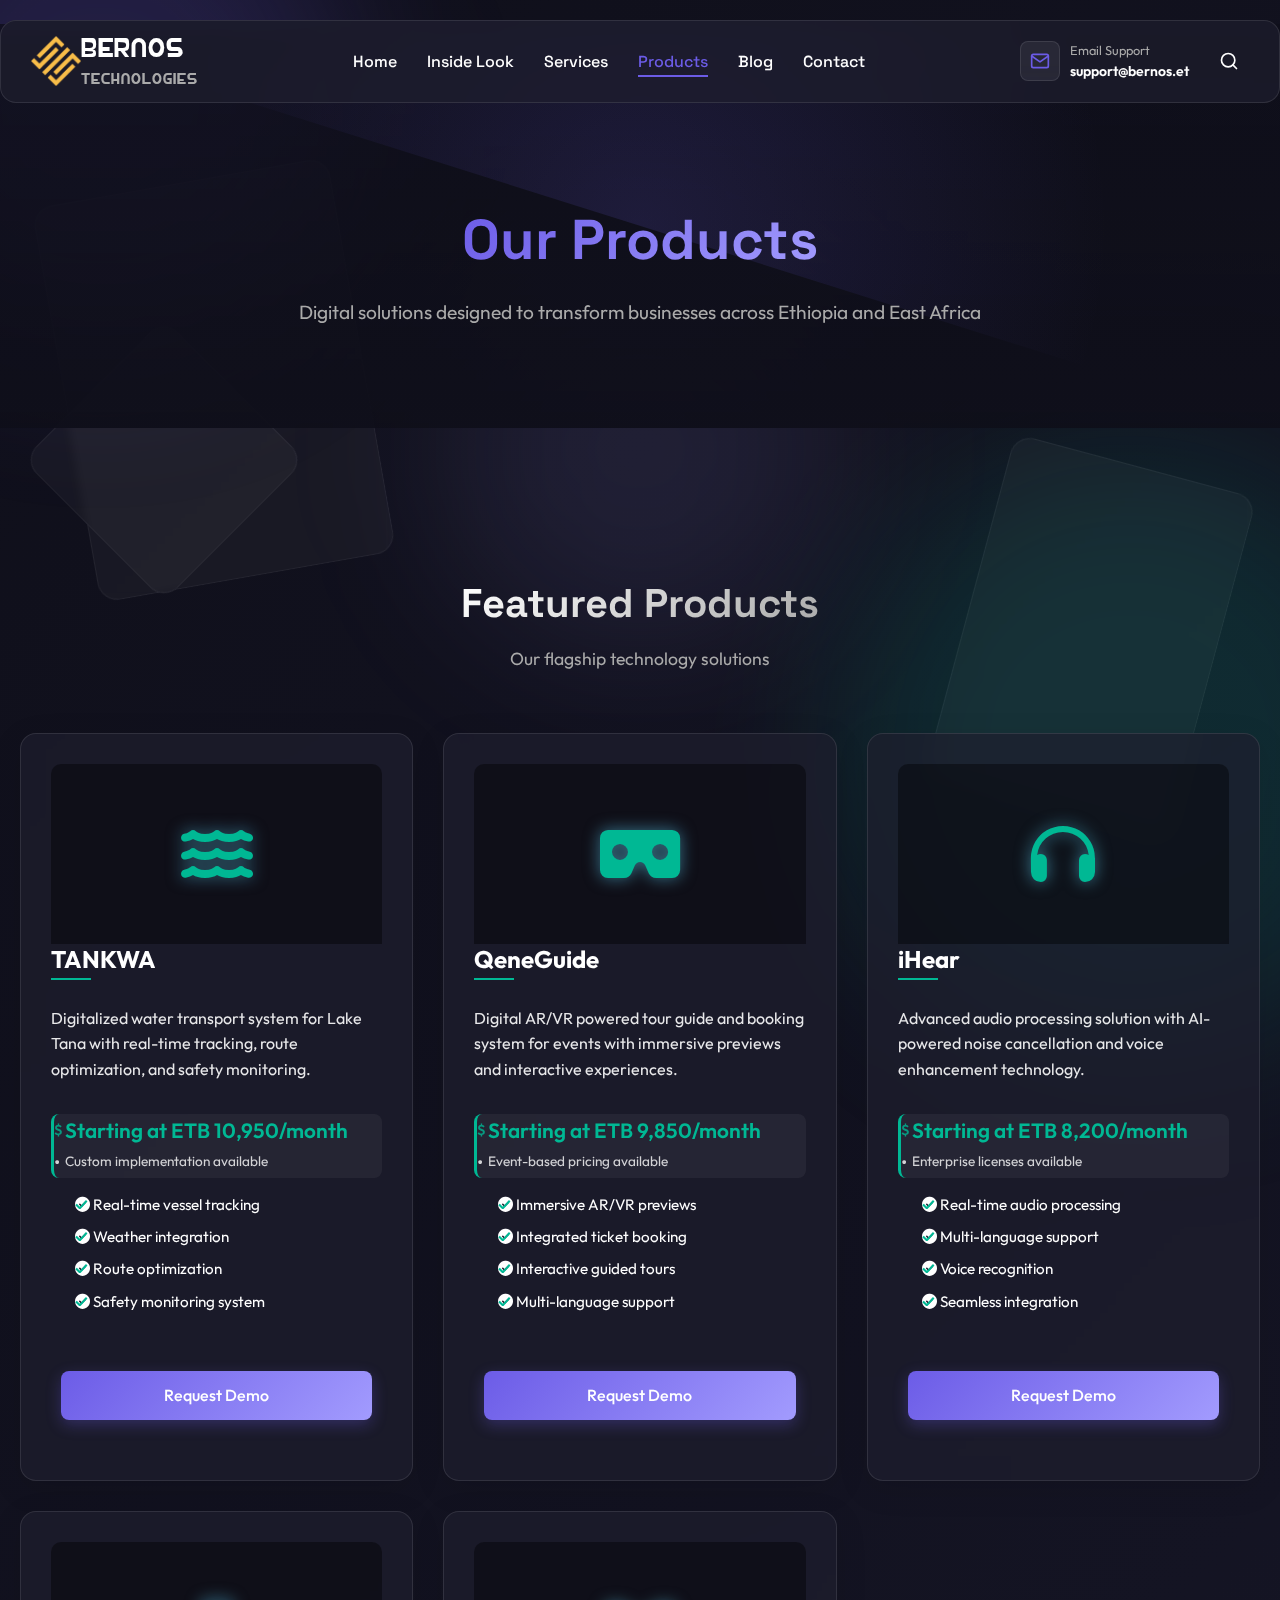
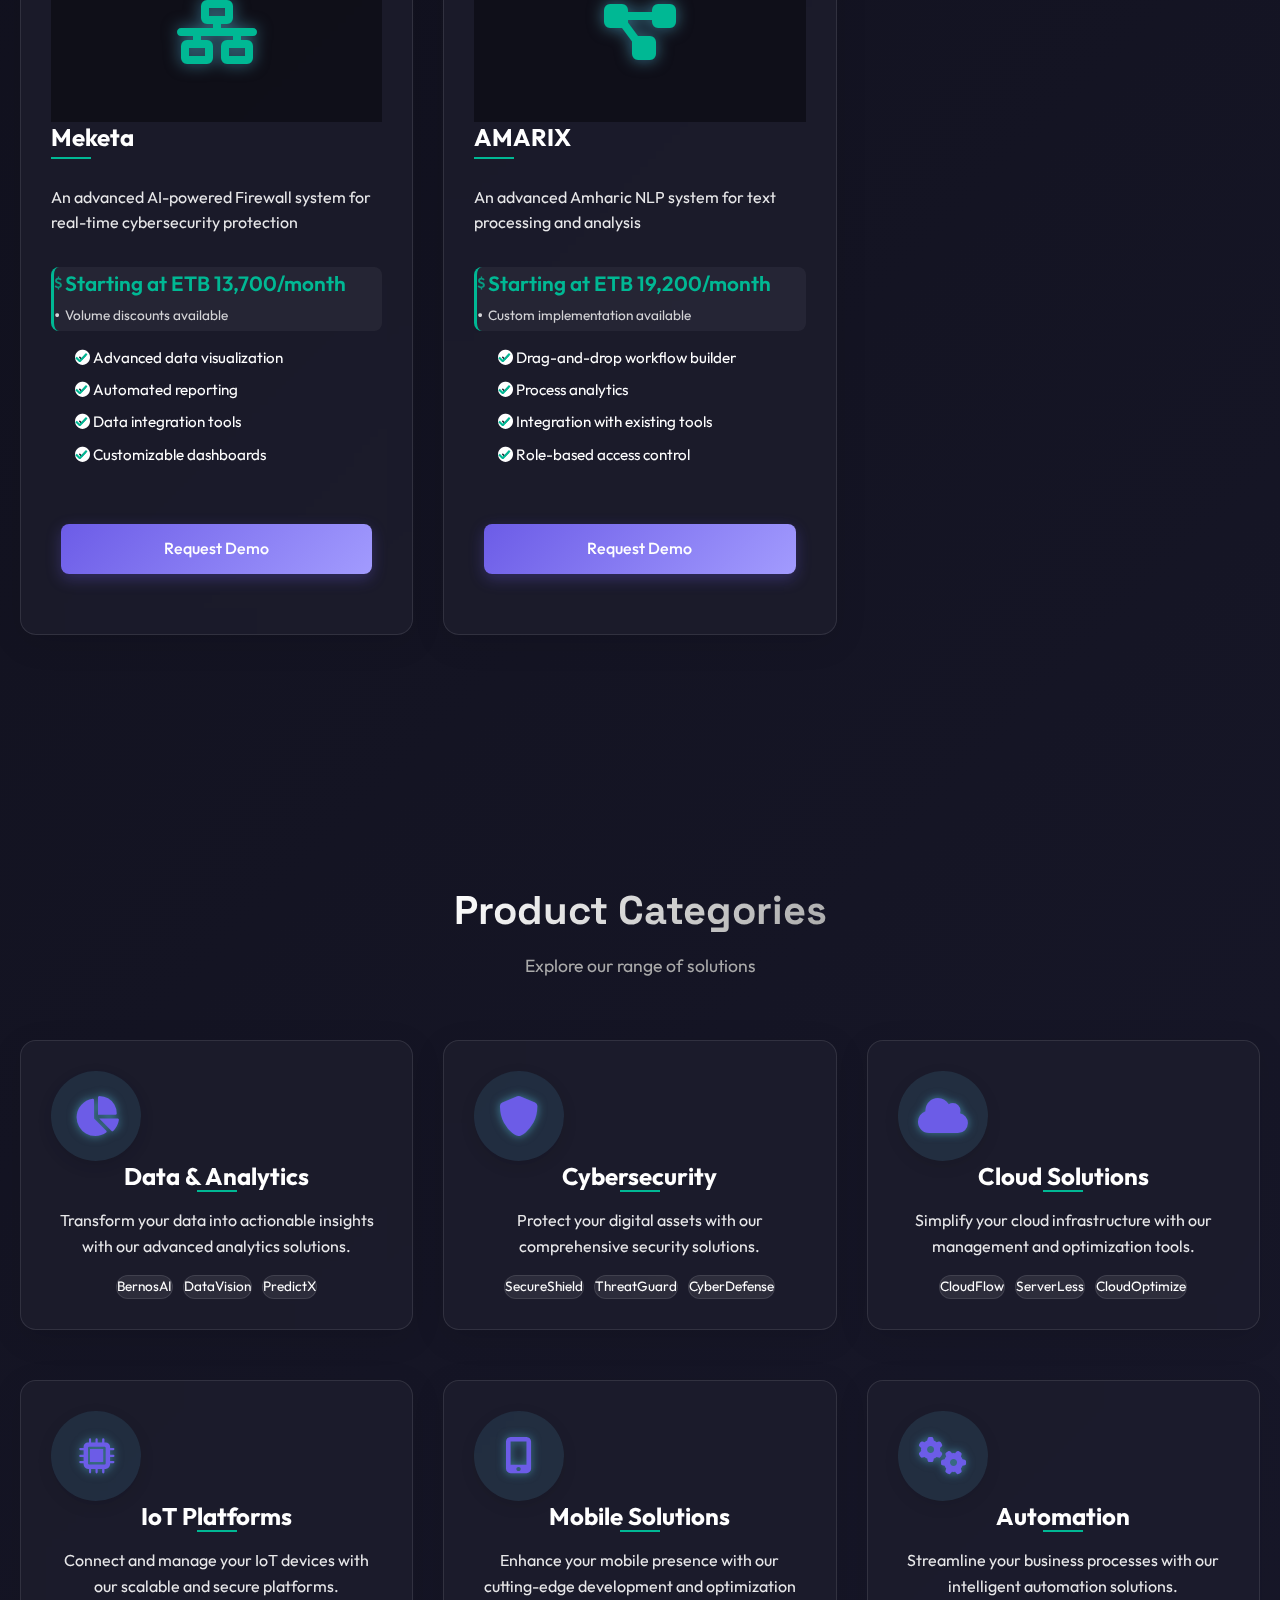
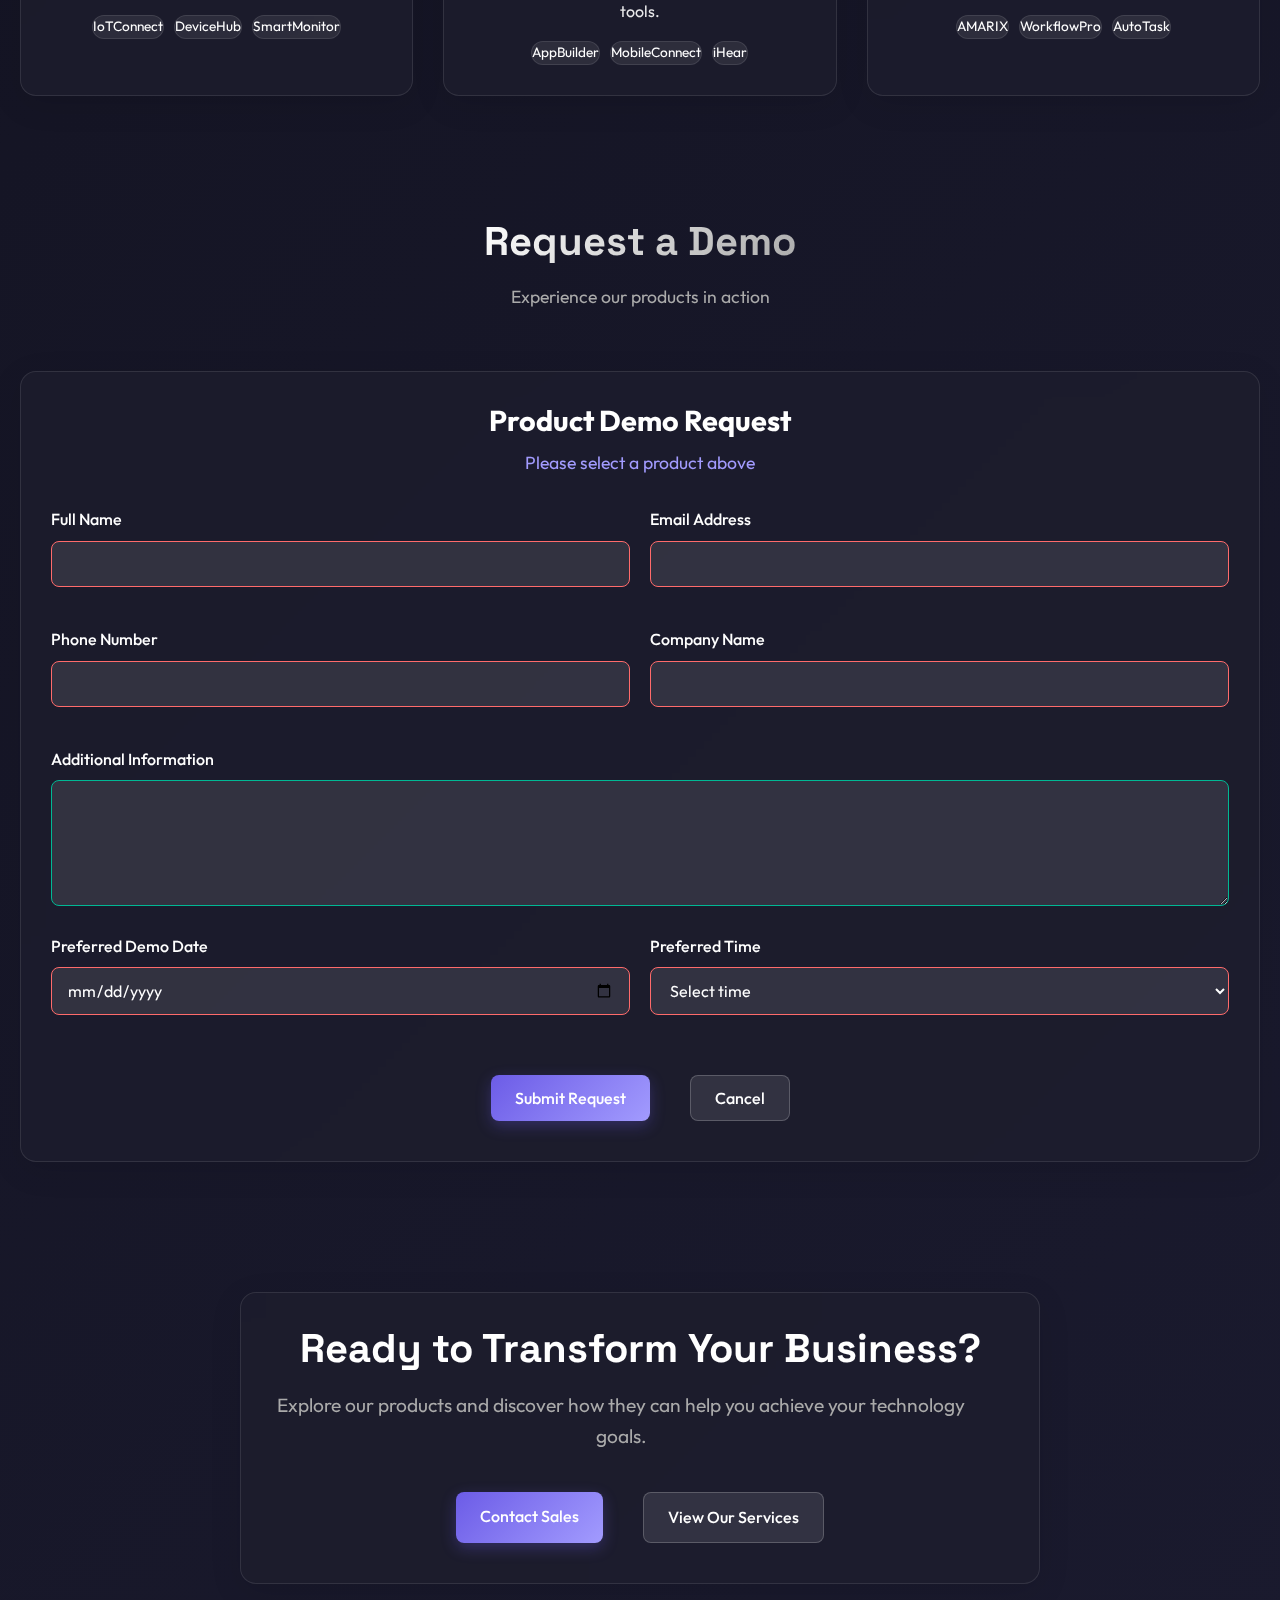
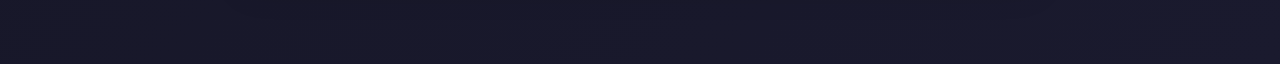
<file: products.html>
<!DOCTYPE html>
<html lang="en">
<head>
    <meta charset="UTF-8">
    <meta name="viewport" content="width=device-width, initial-scale=1.0">
    <title>Our Products</title>
    <meta name="description" content="Discover BERNOS TECHNOLOGIES' innovative Ethiopian tech products: TANKWA water transport system, QeneGuide AR/VR tours, iHear audio processing, Meketa data platform, and AMARIX amharic NLP. Request a demo today!">
    <meta name="keywords" content="Ethiopian technology, TANKWA water transport, QeneGuide AR/VR tours, iHear audio processing, Meketa data platform, AMARIX amharic NLP, Lake Tana digital solutions, Ethiopian tech products, Bernos Technologies products">
    <meta name="author" content="BERNOS TECHNOLOGIES">
    
    <meta property="og:title" content="Ethiopian Technology Products | BERNOS TECHNOLOGIES">
    <meta property="og:description" content="Discover innovative Ethiopian tech solutions: TANKWA water transport system, QeneGuide AR/VR tours, and more from BERNOS TECHNOLOGIES.">
    <meta property="og:type" content="website">
    <meta property="og:url" content="https://bernos.et/products.html">
    <meta property="og:image" content="https://bernos.et/images/products-social-share.jpg">
    
    <link rel="canonical" href="https://bernos.et/products.html">
    
    <link href="https://fonts.googleapis.com/css2?family=Space+Grotesk:wght@300;400;500;600;700&family=Outfit:wght@300;400;500;600;700&display=swap" rel="stylesheet">
    <link rel="icon" href="vector.png" type="image/png">
    <link rel="stylesheet" href="https://cdnjs.cloudflare.com/ajax/libs/font-awesome/6.0.0/css/all.min.css">
    <link rel="stylesheet" href="styles.css">
    <link rel="stylesheet" href="emergency.css">
    <link rel="stylesheet" href="product-styles.css">
</head>
<body>
    <div class="background">
        <div class="blob blob-1"></div>
        <div class="blob blob-2"></div>
        <div class="blob blob-3"></div>
        
        <div class="glass-panel glass-panel-1"></div>
        <div class="glass-panel glass-panel-2"></div>
        <div class="glass-panel glass-panel-3"></div>
    </div>
    
    <header class="header">
        <div class="container header-container">
            <a href="index.html" class="logo">
                <img src="vector.png" alt="BERNOS TECHNOLOGIES Official Logo" class="logo-image">
                <div class="logo-text">
                    <span class="logo-text-bernos">BERNOS</span>
                    <span class="logo-text-technologies">TECHNOLOGIES</span>
                </div>
            </a>
            
            <nav>
                <ul class="nav-menu">
                    <li class="nav-item"><a href="index.html" class="nav-link">Home</a></li>
                    <li class="nav-item"><a href="about.html" class="nav-link">Inside Look</a></li>
                    <li class="nav-item"><a href="services.html" class="nav-link">Services</a></li>
                    <li class="nav-item"><a href="products.html" class="nav-link active">Products</a></li>
                    <li class="nav-item"><a href="blog.html" class="nav-link">Blog</a></li>
                    <li class="nav-item"><a href="contact.html" class="nav-link">Contact</a></li>
                </ul>
                
                <button class="mobile-menu-button">
                    <svg xmlns="http://www.w3.org/2000/svg" width="24" height="24" viewBox="0 0 24 24" fill="none" stroke="currentColor" stroke-width="2" stroke-linecap="round" stroke-linejoin="round">
                        <line x1="3" y1="12" x2="21" y2="12"></line>
                        <line x1="3" y1="6" x2="21" y2="6"></line>
                        <line x1="3" y1="18" x2="21" y2="18"></line>
                    </svg>
                </button>
            </nav>
            
            <div class="right-section" style="display: flex; align-items: center;">
                <div class="contact-support">
                    <div class="contact-icon">
                        <svg xmlns="http://www.w3.org/2000/svg" width="20" height="20" viewBox="0 0 24 24" fill="none" stroke="currentColor" stroke-width="2" stroke-linecap="round" stroke-linejoin="round">
                            <path d="M4 4h16c1.1 0 2 .9 2 2v12c0 1.1-.9 2-2 2H4c-1.1 0-2-.9-2-2V6c0-1.1.9-2 2-2z"></path>
                            <polyline points="22,6 12,13 2,6"></polyline>
                        </svg>
                    </div>
                    <div class="contact-info">
                        <span class="contact-label">Email Support</span>
                        <span class="contact-number">support@bernos.et</span>
                    </div>
                </div>
                
                <div class="search-container">
                    <input type="text" class="search-input" placeholder="Search...">
                    <button class="search-button">
                        <svg xmlns="http://www.w3.org/2000/svg" width="20" height="20" viewBox="0 0 24 24" fill="none" stroke="currentColor" stroke-width="2" stroke-linecap="round" stroke-linejoin="round">
                            <circle cx="11" cy="11" r="8"></circle>
                            <line x1="21" y1="21" x2="16.65" y2="16.65"></line>
                        </svg>
                    </button>
                </div>
            </div>
        </div>
    </header>

    <nav aria-label="Breadcrumb" class="breadcrumbs">
        <div class="container">
            <ol class="breadcrumb-list">
                <!--<li><a href="index.html">Home</a></li>
                <li aria-current="page">Products</li>-->
            </ol>
        </div>
    </nav>

    <main id="main-content">
        <section class="page-hero" aria-labelledby="page-title">
            <div class="hero-overlay"></div>
            <div class="hero-accent"></div>
            
            <div class="container">
                <div class="page-hero-content fade-in">
                    <h1 id="page-title" class="page-title">Our Products</h1>
                    <p class="page-subtitle">Digital solutions designed to transform businesses across Ethiopia and East Africa</p>
                </div>
            </div>
        </section>

        <!-- Featured Products Section -->
        <section class="featured-products section-padding" aria-labelledby="featured-products-title">
            <div class="container">
                <div class="section-header fade-in">
                    <h2 id="featured-products-title" class="section-title">Featured Products</h2>
                    <p class="section-subtitle">Our flagship technology solutions</p>
                </div>
                
                <div class="products-grid">
                    
                    <div id="tankwa" class="product-card glass-card fade-in">
                        <div class="product-image">
                            <div class="product-icon" aria-label="TANKWA - Lake Tana Water Transport System">
                                <i class="fas fa-water fa-4x" aria-hidden="true" alt="Water icon representing TANKWA"></i>
                            </div>
                            <div class="product-overlay">
                                <div class="product-quick-actions">
                                    <a href="#" class="quick-action-btn"><i class="fas fa-info-circle"></i> Quick Info</a>
                                    <a href="#" class="quick-action-btn product-demo-btn" data-product="TANKWA"><i class="fas fa-laptop"></i> Demo</a>
                                </div>
                            </div>
                        </div>
                        <div class="product-content">
                            <h3 class="product-title">TANKWA</h3>
                            <p class="product-description">Digitalized water transport system for Lake Tana with real-time tracking, route optimization, and safety monitoring.</p>
                            <div class="product-pricing">
                                <span class="price">Starting at ETB 10,950/month</span>
                                <span class="pricing-note">Custom implementation available</span>
                            </div>
                            <ul class="product-features">
                                <li><i class="fas fa-check-circle feature-icon"></i> Real-time vessel tracking</li>
                                <li><i class="fas fa-check-circle feature-icon"></i> Weather integration</li>
                                <li><i class="fas fa-check-circle feature-icon"></i> Route optimization</li>
                                <li><i class="fas fa-check-circle feature-icon"></i> Safety monitoring system</li>
                            </ul>
                            <div class="product-actions">
                                <a href="#" class="btn-primary product-demo-btn" data-product="TANKWA">Request Demo</a>
                            </div>
                        </div>
                    </div>
                    
                    <div id="qeneguide" class="product-card glass-card fade-in">
                        <div class="product-image">
                            <div class="product-icon" aria-label="QeneGuide - Immersive AR/VR Tour System">
                                <i class="fas fa-vr-cardboard fa-4x" aria-hidden="true" alt="VR headset icon representing QeneGuide"></i>
                            </div>
                            <div class="product-overlay">
                                <div class="product-quick-actions">
                                    <a href="#" class="quick-action-btn"><i class="fas fa-info-circle"></i> Quick Info</a>
                                    <a href="#" class="quick-action-btn product-demo-btn" data-product="QeneGuide"><i class="fas fa-laptop"></i> Demo</a>
                                </div>
                            </div>
                        </div>
                        <div class="product-content">
                            <h3 class="product-title">QeneGuide</h3>
                            <p class="product-description">Digital AR/VR powered tour guide and booking system for events with immersive previews and interactive experiences.</p>
                            <div class="product-pricing">
                                <span class="price">Starting at ETB 9,850/month</span>
                                <span class="pricing-note">Event-based pricing available</span>
                            </div>
                            <ul class="product-features">
                                <li><i class="fas fa-check-circle feature-icon"></i> Immersive AR/VR previews</li>
                                <li><i class="fas fa-check-circle feature-icon"></i> Integrated ticket booking</li>
                                <li><i class="fas fa-check-circle feature-icon"></i> Interactive guided tours</li>
                                <li><i class="fas fa-check-circle feature-icon"></i> Multi-language support</li>
                            </ul>
                            <div class="product-actions">
                                <a href="#" class="btn-primary product-demo-btn" data-product="QeneGuide">Request Demo</a>
                            </div>
                        </div>
                    </div>
                    
                    <div id="ihear" class="product-card glass-card fade-in">
                        <div class="product-image">
                            <div class="product-icon" aria-label="iHear - Advanced Audio Processing Solution">
                                <i class="fas fa-headphones fa-4x" aria-hidden="true" alt="Headphones icon representing iHear"></i>
                            </div>
                            <div class="product-overlay">
                                <div class="product-quick-actions">
                                    <a href="#" class="quick-action-btn"><i class="fas fa-info-circle"></i> Quick Info</a>
                                    <a href="#" class="quick-action-btn product-demo-btn" data-product="iHear"><i class="fas fa-laptop"></i> Demo</a>
                                </div>
                            </div>
                        </div>
                        <div class="product-content">
                            <h3 class="product-title">iHear</h3>
                            <p class="product-description">Advanced audio processing solution with AI-powered noise cancellation and voice enhancement technology.</p>
                            <div class="product-pricing">
                                <span class="price">Starting at ETB 8,200/month</span>
                                <span class="pricing-note">Enterprise licenses available</span>
                            </div>
                            <ul class="product-features">
                                <li><i class="fas fa-check-circle feature-icon"></i> Real-time audio processing</li>
                                <li><i class="fas fa-check-circle feature-icon"></i> Multi-language support</li>
                                <li><i class="fas fa-check-circle feature-icon"></i> Voice recognition</li>
                                <li><i class="fas fa-check-circle feature-icon"></i> Seamless integration</li>
                            </ul>
                            <div class="product-actions">
                                <a href="#" class="btn-primary product-demo-btn" data-product="iHear">Request Demo</a>
                            </div>
                        </div>
                    </div>
                    
                    <div id="meketa" class="product-card glass-card fade-in">
                        <div class="product-image">
                            <div class="product-icon" aria-label="Meketa - Data Management Platform">
                                <i class="fas fa-network-wired fa-4x" aria-hidden="true" alt="Network icon representing Meketa"></i>
                            </div>
                            <div class="product-overlay">
                                <div class="product-quick-actions">
                                    <a href="#" class="quick-action-btn"><i class="fas fa-info-circle"></i> Quick Info</a>
                                    <a href="#" class="quick-action-btn product-demo-btn" data-product="Meketa"><i class="fas fa-laptop"></i> Demo</a>
                                </div>
                            </div>
                        </div>
                        <div class="product-content">
                            <h3 class="product-title">Meketa</h3>
                            <p class="product-description">An advanced AI-powered Firewall system for real-time cybersecurity protection</p>
                            <div class="product-pricing">
                                <span class="price">Starting at ETB 13,700/month</span>
                                <span class="pricing-note">Volume discounts available</span>
                            </div>
                            <ul class="product-features">
                                <li><i class="fas fa-check-circle feature-icon"></i> Advanced data visualization</li>
                                <li><i class="fas fa-check-circle feature-icon"></i> Automated reporting</li>
                                <li><i class="fas fa-check-circle feature-icon"></i> Data integration tools</li>
                                <li><i class="fas fa-check-circle feature-icon"></i> Customizable dashboards</li>
                            </ul>
                            <div class="product-actions">
                                <a href="#" class="btn-primary product-demo-btn" data-product="Meketa">Request Demo</a>
                            </div>
                        </div>
                    </div>
                    
                    <div id="amarix" class="product-card glass-card fade-in">
                        <div class="product-image">
                            <div class="product-icon" aria-label="AMARIX - Enterprise Workflow Automation">
                                <i class="fas fa-project-diagram fa-4x" aria-hidden="true" alt="Project diagram icon representing AMARIX"></i>
                            </div>
                            <div class="product-overlay">
                                <div class="product-quick-actions">
                                    <a href="#" class="quick-action-btn"><i class="fas fa-info-circle"></i> Quick Info</a>
                                    <a href="#" class="quick-action-btn product-demo-btn" data-product="AMARIX"><i class="fas fa-laptop"></i> Demo</a>
                                </div>
                            </div>
                        </div>
                        <div class="product-content">
                            <h3 class="product-title">AMARIX</h3>
                            <p class="product-description">An advanced Amharic NLP system for text processing and analysis</p>
                            <div class="product-pricing">
                                <span class="price">Starting at ETB 19,200/month</span>
                                <span class="pricing-note">Custom implementation available</span>
                            </div>
                            <ul class="product-features">
                                <li><i class="fas fa-check-circle feature-icon"></i> Drag-and-drop workflow builder</li>
                                <li><i class="fas fa-check-circle feature-icon"></i> Process analytics</li>
                                <li><i class="fas fa-check-circle feature-icon"></i> Integration with existing tools</li>
                                <li><i class="fas fa-check-circle feature-icon"></i> Role-based access control</li>
                            </ul>
                            <div class="product-actions">
                                <a href="#" class="btn-primary product-demo-btn" data-product="AMARIX">Request Demo</a>
                            </div>
                        </div>
                    </div>
                </div>
            </div>
        </section>

        <section class="product-categories section-padding">
            <div class="container">
                <div class="section-header fade-in">
                    <h2 class="section-title">Product Categories</h2>
                    <p class="section-subtitle">Explore our range of solutions</p>
                </div>
                
                <div class="categories-grid">
                    
                    <div class="category-card glass-card fade-in">
                        <div class="category-icon" aria-label="Data & Analytics Category">
                            <i class="fas fa-chart-pie fa-3x"></i>
                        </div>
                        <div class="category-content">
                            <h3 class="category-title">Data & Analytics</h3>
                            <p class="category-description">Transform your data into actionable insights with our advanced analytics solutions.</p>
                            <div class="category-products">
                                <span class="category-product-tag">BernosAI</span>
                                <span class="category-product-tag">DataVision</span>
                                <span class="category-product-tag">PredictX</span>
                            </div>
                            
                        </div>
                    </div>
                    
                    <div class="category-card glass-card fade-in">
                        <div class="category-icon" aria-label="Cybersecurity Category">
                            <i class="fas fa-shield-alt fa-3x"></i>
                        </div>
                        <div class="category-content">
                            <h3 class="category-title">Cybersecurity</h3>
                            <p class="category-description">Protect your digital assets with our comprehensive security solutions.</p>
                            <div class="category-products">
                                <span class="category-product-tag">SecureShield</span>
                                <span class="category-product-tag">ThreatGuard</span>
                                <span class="category-product-tag">CyberDefense</span>
                            </div>
                        </div>
                    </div>
                    
                    <div class="category-card glass-card fade-in">
                        <div class="category-icon">
                            <i class="fas fa-cloud fa-3x"></i>
                        </div>
                        <div class="category-content">
                            <h3 class="category-title">Cloud Solutions</h3>
                            <p class="category-description">Simplify your cloud infrastructure with our management and optimization tools.</p>
                            <div class="category-products">
                                <span class="category-product-tag">CloudFlow</span>
                                <span class="category-product-tag">ServerLess</span>
                                <span class="category-product-tag">CloudOptimize</span>
                            </div>
                        <!-- <a href="#" class="category-link"><i class="fas fa-arrow-right"></i></a>-->
                        </div>
                    </div>
                    
                    <div class="category-card glass-card fade-in">
                        <div class="category-icon">
                            <i class="fas fa-microchip fa-3x"></i>
                        </div>
                        <div class="category-content">
                            <h3 class="category-title">IoT Platforms</h3>
                            <p class="category-description">Connect and manage your IoT devices with our scalable and secure platforms.</p>
                            <div class="category-products">
                                <span class="category-product-tag">IoTConnect</span>
                                <span class="category-product-tag">DeviceHub</span>
                                <span class="category-product-tag">SmartMonitor</span>
                            </div>
                            <!--<a href="#" class="category-link"><i class="fas fa-arrow-right"></i></a>-->
                        </div>
                    </div>
                    
                    <div class="category-card glass-card fade-in">
                        <div class="category-icon">
                            <i class="fas fa-mobile-alt fa-3x"></i>
                        </div>
                        <div class="category-content">
                            <h3 class="category-title">Mobile Solutions</h3>
                            <p class="category-description">Enhance your mobile presence with our cutting-edge development and optimization tools.</p>
                            <div class="category-products">
                                <span class="category-product-tag">AppBuilder</span>
                                <span class="category-product-tag">MobileConnect</span>
                                <span class="category-product-tag">iHear</span>
                            </div>
                            <!--<a href="#" class="category-link"><i class="fas fa-arrow-right"></i></a>-->
                        </div>
                    </div>
                    
                    <div class="category-card glass-card fade-in">
                        <div class="category-icon">
                            <i class="fas fa-cogs fa-3x"></i>
                        </div>
                        <div class="category-content">
                            <h3 class="category-title">Automation</h3>
                            <p class="category-description">Streamline your business processes with our intelligent automation solutions.</p>
                            <div class="category-products">
                                <span class="category-product-tag">AMARIX</span>
                                <span class="category-product-tag">WorkflowPro</span>
                                <span class="category-product-tag">AutoTask</span>
                            </div>
                            <!--<a href="#" class="category-link"><i class="fas fa-arrow-right"></i></a>-->
                        </div>
                    </div>
                </div>
            </div>
        </section>

       <!-- <section class="testimonials-section section-padding" aria-labelledby="testimonials-title">
            <div class="container">
                <div class="section-header fade-in">
                    <h2 id="testimonials-title" class="section-title">What Our Customers Say</h2>
                    <p class="section-subtitle">Success stories from businesses using our products</p>
                </div>
                
                <div class="testimonials-slider fade-in">
                    <div class="testimonial-card glass-card">
                        <div class="testimonial-content">
                            <div class="testimonial-rating">
                                <i class="fas fa-star"></i>
                                <i class="fas fa-star"></i>
                                <i class="fas fa-star"></i>
                                <i class="fas fa-star"></i>
                                <i class="fas fa-star"></i>
                            </div>
                            <p class="testimonial-text">"BernosAI transformed how we analyze customer data. We've seen a 40% increase in conversion rates since implementation."</p>
                        </div>
                        <div class="testimonial-author">
                            
                            <div class="author-info">
                                <h4 class="author-name">Sarah Johnson</h4>
                                <p class="author-position">CTO, TechVision Inc.</p>
                            </div>
                        </div>
                    </div>
                    
                    <div class="testimonial-card glass-card">
                        <div class="testimonial-content">
                            <div class="testimonial-rating">
                                <i class="fas fa-star"></i>
                                <i class="fas fa-star"></i>
                                <i class="fas fa-star"></i>
                                <i class="fas fa-star"></i>
                                <i class="fas fa-star"></i>
                            </div>
                            <p class="testimonial-text">"SecureShield detected and prevented a major security breach that our previous solution missed. Worth every penny."</p>
                        </div>
                        <div class="testimonial-author">
                            
                            <div class="author-info">
                                <h4 class="author-name">Michael Chen</h4>
                                <p class="author-position">CISO, Global Finance Group</p>
                            </div>
                        </div>
                    </div>
                    
                    <div class="testimonial-card glass-card">
                        <div class="testimonial-content">
                            <div class="testimonial-rating">
                                <i class="fas fa-star"></i>
                                <i class="fas fa-star"></i>
                                <i class="fas fa-star"></i>
                                <i class="fas fa-star"></i>
                                <i class="fas fa-star-half-alt"></i>
                            </div>
                            <p class="testimonial-text">"CloudFlow reduced our cloud infrastructure costs by 35% while improving performance. The support team is exceptional."</p>
                        </div>
                        <div class="testimonial-author">
                            <div class="author-info">
                                <h4 class="author-name">Elena Rodriguez</h4>
                                <p class="author-position">DevOps Lead, Innovate Solutions</p>
                            </div>
                        </div>
                    </div>
                    
                    
                    <div class="testimonial-card glass-card">
                        <div class="testimonial-content">
                            <div class="testimonial-rating">
                                <i class="fas fa-star"></i>
                                <i class="fas fa-star"></i>
                                <i class="fas fa-star"></i>
                                <i class="fas fa-star"></i>
                                <i class="fas fa-star"></i>
                            </div>
                            <p class="testimonial-text">"TANKWA revolutionized our water transport operations on Lake Tana. The real-time tracking and safety features have improved our efficiency by 60% and significantly enhanced passenger safety."</p>
                        </div>
                        <div class="testimonial-author">
                            <div class="author-info">
                                <h4 class="author-name">Abebe Kebede</h4>
                                <p class="author-position">Operations Director, Tana Transport Authority</p>
                            </div>
                        </div>
                    </div>
                    
                    
                    <div class="testimonial-card glass-card">
                        <div class="testimonial-content">
                            <div class="testimonial-rating">
                                <i class="fas fa-star"></i>
                                <i class="fas fa-star"></i>
                                <i class="fas fa-star"></i>
                                <i class="fas fa-star"></i>
                                <i class="fas fa-star"></i>
                            </div>
                            <p class="testimonial-text">"QeneGuide has transformed our museum experience. Visitor engagement has increased by 75%, and the AR/VR tours have made our historical exhibits come alive in ways we never imagined possible."</p>
                        </div>
                        <div class="testimonial-author">
                            <div class="author-info">
                                <h4 class="author-name">Tigist Haile</h4>
                                <p class="author-position">Director, National Museum of Ethiopia</p>
                            </div>
                        </div>
                    </div>
                    
                    
                    <div class="testimonial-card glass-card">
                        <div class="testimonial-content">
                            <div class="testimonial-rating">
                                <i class="fas fa-star"></i>
                                <i class="fas fa-star"></i>
                                <i class="fas fa-star"></i>
                                <i class="fas fa-star"></i>
                                <i class="fas fa-star-half-alt"></i>
                            </div>
                            <p class="testimonial-text">"AMARIX workflow automation has cut our administrative processing time by 45%. The intuitive interface made adoption across our organization seamless, and the ROI was evident within the first month."</p>
                        </div>
                        <div class="testimonial-author">
                            <div class="author-info">
                                <h4 class="author-name">Daniel Mekonnen</h4>
                                <p class="author-position">CEO, Addis Financial Services</p>
                            </div>
                        </div>
                    </div>
                </div>
                
                <div class="testimonial-navigation">
                    <button class="testimonial-nav prev"><i class="fas fa-chevron-left"></i></button>
                    <button class="testimonial-nav next"><i class="fas fa-chevron-right"></i></button>
                </div>
            </div>
        </section>-->

        
        <section id="demo-section" class="demo-section">
            <div class="container">
                <div class="section-header fade-in">
                    <h2 class="section-title">Request a Demo</h2>
                    <p class="section-subtitle">Experience our products in action</p>
                </div>
                
                <div class="demo-container glass-card fade-in">
                    <form id="demo-form" class="demo-form">
                        <div class="form-header">
                            <h3>Product Demo Request</h3>
                            <p id="selected-product">Please select a product above</p>
                        </div>
                        
                        <div class="form-row">
                            <div class="form-group">
                                <label for="demo-name">Full Name</label>
                                <input type="text" id="demo-name" name="name" required>
                            </div>
                            
                            <div class="form-group">
                                <label for="demo-email">Email Address</label>
                                <input type="email" id="demo-email" name="email" required>
                            </div>
                        </div>
                        
                        <div class="form-row">
                            <div class="form-group">
                                <label for="demo-phone">Phone Number</label>
                                <input type="tel" id="demo-phone" name="phone" required>
                            </div>
                            
                            <div class="form-group">
                                <label for="demo-company">Company Name</label>
                                <input type="text" id="demo-company" name="company" required>
                            </div>
                        </div>
                        
                        <div class="form-group">
                            <label for="demo-message">Additional Information</label>
                            <textarea id="demo-message" name="message" rows="5"></textarea>
                        </div>
                        
                        <div class="form-row">
                            <div class="form-group">
                                <label for="demo-date">Preferred Demo Date</label>
                                <input type="date" id="demo-date" name="date" required>
                            </div>
                            
                            <div class="form-group">
                                <label for="demo-time">Preferred Time</label>
                                <select id="demo-time" name="time" required>
                                    <option value="">Select time</option>
                                    <option value="morning">Morning (9AM - 12PM)</option>
                                    <option value="afternoon">Afternoon (1PM - 5PM)</option>
                                    <option value="evening">Evening (6PM - 8PM)</option>
                                </select>
                            </div>
                        </div>
                        
                        <input type="hidden" id="product-name" name="product" value="">
                        
                        <div class="form-actions">
                            <button type="submit" class="btn-primary">Submit Request</button>
                            <button type="button" class="btn-secondary" id="cancel-demo">Cancel</button>
                        </div>
                    </form>
                    
                    <div id="demo-success" class="demo-success" style="display: none;">
                        <div class="success-icon">
                            <svg xmlns="http://www.w3.org/2000/svg" width="64" height="64" viewBox="0 0 24 24" fill="none" stroke="currentColor" stroke-width="2" stroke-linecap="round" stroke-linejoin="round">
                                <path d="M22 11.08V12a10 10 0 1 1-5.93-9.14"></path>
                                <polyline points="22 4 12 14.01 9 11.01"></polyline>
                            </svg>
                        </div>
                        <h3>Demo Request Submitted!</h3>
                        <p>Thank you for your interest. Our team will contact you within 24 hours to schedule your demo.</p>
                        <button class="btn-primary" id="new-demo-btn">Request Another Demo</button>
                    </div>
                </div>
            </div>
        </section>

        
        <section class="cta-section section-padding">
            <div class="container">
                <div class="cta-container glass-card fade-in">
                    <div class="cta-content">
                        <h2 class="cta-title">Ready to Transform Your Business?</h2>
                        <p class="cta-text">Explore our products and discover how they can help you achieve your technology goals.</p>
                        <div class="cta-buttons">
                            <a href="contact.html" class="btn-primary">Contact Sales</a>
                            <a href="services.html" class="btn-secondary">View Our Services</a>
                        </div>
                    </div>
                </div>
            </div>
        </section>
    </main>

    <script src="script.js"></script>
    <script>
        document.addEventListener('DOMContentLoaded', function() {
            const demoBtns = document.querySelectorAll('.product-demo-btn');
            const demoSection = document.getElementById('demo-section');
            const demoForm = document.getElementById('demo-form');
            const selectedProductText = document.getElementById('selected-product');
            const productNameInput = document.getElementById('product-name');
            const cancelDemoBtn = document.getElementById('cancel-demo');
            const demoSuccess = document.getElementById('demo-success');
            const newDemoBtn = document.getElementById('new-demo-btn');
            
            if (demoBtns.length > 0 && demoSection) {
                demoBtns.forEach(btn => {
                    btn.addEventListener('click', function(e) {
                        e.preventDefault();
                        
                        const productName = this.getAttribute('data-product');
                        
                        selectedProductText.textContent = `Selected Product: ${productName}`;
                        productNameInput.value = productName;
                        
                        demoForm.reset();
                        demoForm.style.display = 'block';
                        demoSuccess.style.display = 'none';
                        
                        demoSection.style.display = 'block';
                        demoSection.classList.add('active');
                        
                        demoSection.scrollIntoView({ behavior: 'smooth' });
                    });
                });
                
                demoForm.addEventListener('submit', function(e) {
                    e.preventDefault();
                    
                    const submitBtn = this.querySelector('button[type="submit"]');
                    submitBtn.innerHTML = 'Processing...';
                    submitBtn.disabled = true;
                    
                    setTimeout(() => {
                        demoForm.style.display = 'none';
                        demoSuccess.style.display = 'block';
                        
                        this.reset();
                        submitBtn.innerHTML = 'Submit Request';
                        submitBtn.disabled = false;
                    }, 1500);
                });
                
                if (cancelDemoBtn) {
                    cancelDemoBtn.addEventListener('click', function() {
                        demoSection.classList.remove('active');
                        demoSection.classList.remove('active');
                        setTimeout(() => {
                            demoSection.style.display = 'none';
                        }, 300);
                        
                        demoForm.reset();
                    });
                }
                
                if (newDemoBtn) {
                    newDemoBtn.addEventListener('click', function() {
                        demoForm.reset();
                        demoForm.style.display = 'block';
                        demoSuccess.style.display = 'none';
                    });
                }
            }
            
            const testimonialSlider = document.querySelector('.testimonials-slider');
            const testimonialCards = document.querySelectorAll('.testimonial-card');
            const prevBtn = document.querySelector('.testimonial-nav.prev');
            const nextBtn = document.querySelector('.testimonial-nav.next');
            
            if (testimonialSlider && testimonialCards.length > 0) {
                let currentIndex = 0;
                const cardsPerPage = 3; 
                const maxIndex = Math.ceil(testimonialCards.length / cardsPerPage) - 1;
                
                setupTestimonials();
                updateSlider();
                
                function setupTestimonials() {
                    testimonialCards.forEach(card => {
                        card.style.display = 'none';
                    });
                    
                    showVisibleCards();
                }
                
                function showVisibleCards() {
                    testimonialCards.forEach((card, index) => {
                        const startIdx = currentIndex * cardsPerPage;
                        const endIdx = startIdx + cardsPerPage - 1;
                        
                        if (index >= startIdx && index <= endIdx) {
                            card.style.display = 'block';
                            card.classList.add('active');
                        } else {
                            card.style.display = 'none';
                            card.classList.remove('active');
                        }
                    });
                }
                
                nextBtn.addEventListener('click', function() {
                    currentIndex = currentIndex >= maxIndex ? 0 : currentIndex + 1;
                    updateSlider();
                });
                
                prevBtn.addEventListener('click', function() {
                    currentIndex = currentIndex <= 0 ? maxIndex : currentIndex - 1;
                    updateSlider();
                });
                
                setInterval(() => {
                    currentIndex = currentIndex >= maxIndex ? 0 : currentIndex + 1;
                    updateSlider();
                }, 8000);
                
                function updateSlider() {
                    showVisibleCards();
                }
            }
            
            const quickInfoBtns = document.querySelectorAll('.quick-action-btn:not(.product-demo-btn)');
            
            if (quickInfoBtns.length > 0) {
                quickInfoBtns.forEach(btn => {
                    btn.addEventListener('click', function(e) {
                        e.preventDefault();
                        
                        const productCard = this.closest('.product-card');
                        const productTitle = productCard.querySelector('.product-title').textContent;
                        const productDesc = productCard.querySelector('.product-description').textContent;
                        const productPrice = productCard.querySelector('.price').textContent;
                        
                        const modalHTML = `
                            <div class="quick-info-modal">
                                <div class="quick-info-content glass-card">
                                    <button class="close-modal"><i class="fas fa-times"></i></button>
                                    <h3>${productTitle} - Quick Info</h3>
                                    <p>${productDesc}</p>
                                    <div class="modal-price">${productPrice}</div>
                                    <div class="modal-actions">
                                        <a href="#" class="btn-primary product-demo-btn" data-product="${productTitle}">Request Demo</a>
                                        <a href="#" class="btn-secondary">Full Details</a>
                                    </div>
                                </div>
                            </div>
                        `;
                        
                        document.body.insertAdjacentHTML('beforeend', modalHTML);
                        
                        setTimeout(() => {
                            document.querySelector('.quick-info-modal').classList.add('active');
                        }, 10);
                        
                        document.querySelector('.close-modal').addEventListener('click', function() {
                            document.querySelector('.quick-info-modal').classList.remove('active');
                            setTimeout(() => {
                                document.querySelector('.quick-info-modal').remove();
                            }, 300);
                        });
                        
                        document.querySelector('.quick-info-modal .product-demo-btn').addEventListener('click', function(e) {
                            e.preventDefault();
                            
                            document.querySelector('.quick-info-modal').classList.remove('active');
                            setTimeout(() => {
                                document.querySelector('.quick-info-modal').remove();
                            }, 300);
                            
                            const productName = this.getAttribute('data-product');
                            
                            document.querySelector(`.product-card .product-demo-btn[data-product="${productName}"]`).click();
                        });
                    });
                });
            }
        });

        document.addEventListener('DOMContentLoaded', function() {
            document.querySelectorAll('.fade-in').forEach(el => {
                el.classList.remove('fade-in');
                el.classList.add('scroll-animate');
            });
            
            document.querySelectorAll('.product-card').forEach((el, index) => {
                if (!el.classList.contains('scroll-animate')) {
                    el.classList.add('scroll-animate');
                    el.classList.add(`delay-${(index % 3) * 100}`);
                }
            });
            
            document.querySelectorAll('.category-card').forEach((el, index) => {
                if (!el.classList.contains('scroll-animate')) {
                    el.classList.add('scroll-animate');
                    el.classList.add('from-bottom');
                    el.classList.add(`delay-${(index % 6) * 100}`);
                }
            });
            
            document.querySelectorAll('.testimonial-card').forEach((el, index) => {
                if (!el.classList.contains('scroll-animate')) {
                    el.classList.add('scroll-animate');
                    el.classList.add(`delay-${(index % 3) * 100}`);
                }
            });
            
            initScrollAnimations();
        });
        
        function initScrollAnimations() {
            const scrollElements = document.querySelectorAll('.scroll-animate');
            
            const isElementInViewport = (el) => {
                const rect = el.getBoundingClientRect();
                return (
                    rect.top <= (window.innerHeight || document.documentElement.clientHeight) * 0.85 &&
                    rect.bottom >= 0
                );
            };
            
            const displayScrollElement = (element) => {
                element.classList.add('visible');
            };
            
            const handleScrollAnimation = () => {
                scrollElements.forEach((el) => {
                    if (isElementInViewport(el)) {
                        displayScrollElement(el);
                    }
                });
            };
            
            handleScrollAnimation();
            
            window.addEventListener('scroll', () => {
                handleScrollAnimation();
            });
        }
    </script>

    <script type="application/ld+json">
    {
      "@context": "https://schema.org",
      "@type": "ItemList",
      "itemListElement": [
        {
          "@type": "Product",
          "position": 1,
          "name": "TANKWA",
          "description": "Digitalized water transport system for Lake Tana with real-time tracking, route optimization, and safety monitoring.",
          "brand": {
            "@type": "Brand",
            "name": "BERNOS TECHNOLOGIES"
          },
          "offers": {
            "@type": "Offer",
            "price": "10950",
            "priceCurrency": "ETB",
            "priceValidUntil": "2024-12-31",
            "availability": "https://schema.org/InStock",
            "url": "https://bernos.et/products.html#tankwa"
          },
          "image": "https://bernos.et/images/products/tankwa.jpg"
        },
        {
          "@type": "Product",
          "position": 2,
          "name": "QeneGuide",
          "description": "Digital AR/VR powered tour guide and booking system for events with immersive previews and interactive experiences.",
          "brand": {
            "@type": "Brand",
            "name": "BERNOS TECHNOLOGIES"
          },
          "offers": {
            "@type": "Offer",
            "price": "9850",
            "priceCurrency": "ETB",
            "priceValidUntil": "2024-12-31",
            "availability": "https://schema.org/InStock",
            "url": "https://bernos.et/products.html#qeneguide"
          },
          "image": "https://bernos.et/images/products/qeneguide.jpg"
        },
        {
          "@type": "Product",
          "position": 3,
          "name": "iHear",
          "description": "Advanced audio processing solution with AI-powered noise cancellation and voice enhancement technology.",
          "brand": {
            "@type": "Brand",
            "name": "BERNOS TECHNOLOGIES"
          },
          "offers": {
            "@type": "Offer",
            "price": "8200",
            "priceCurrency": "ETB",
            "priceValidUntil": "2024-12-31",
            "availability": "https://schema.org/InStock",
            "url": "https://bernos.et/products.html#ihear"
          },
          "image": "https://bernos.et/images/products/ihear.jpg"
        },
        {
          "@type": "Product",
          "position": 4,
          "name": "Meketa",
          "description": "An advanced AI-powered Firewall system for real-time cybersecurity protection",
          "brand": {
            "@type": "Brand",
            "name": "BERNOS TECHNOLOGIES"
          },
          "offers": {
            "@type": "Offer",
            "price": "13700",
            "priceCurrency": "ETB",
            "priceValidUntil": "2024-12-31",
            "availability": "https://schema.org/InStock",
            "url": "https://bernos.et/products.html#meketa"
          },
          "image": "https://bernos.et/images/products/meketa.jpg"
        },
        {
          "@type": "Product",
          "position": 5,
          "name": "AMARIX",
          "description": "An advanced Amharic NLP system for text processing and analysis",
          "brand": {
            "@type": "Brand",
            "name": "BERNOS TECHNOLOGIES"
          },
          "offers": {
            "@type": "Offer",
            "price": "19200",
            "priceCurrency": "ETB",
            "priceValidUntil": "2024-12-31",
            "availability": "https://schema.org/InStock",
            "url": "https://bernos.et/products.html#amarix"
          },
          "image": "https://bernos.et/images/products/amarix.jpg"
        }
      ]
    }
    </script>

    <!-- Add FAQ schema for common product questions -->
    <script type="application/ld+json">
    {
      "@context": "https://schema.org",
      "@type": "FAQPage",
      "mainEntity": [
        {
          "@type": "Question",
          "name": "What is TANKWA and how does it work?",
          "acceptedAnswer": {
            "@type": "Answer",
            "text": "TANKWA is a digitalized water transport system designed specifically for Lake Tana. It provides real-time vessel tracking, weather integration, route optimization, and safety monitoring for water transport operations on Ethiopia's largest lake."
          }
        },
        {
          "@type": "Question",
          "name": "How can QeneGuide enhance tourism experiences?",
          "acceptedAnswer": {
            "@type": "Answer",
            "text": "QeneGuide uses augmented reality (AR) and virtual reality (VR) technology to create immersive tour experiences. It allows visitors to preview attractions before booking, offers interactive guided tours in multiple languages, and includes an integrated ticket booking system for seamless experiences."
          }
        },
        {
          "@type": "Question",
          "name": "What makes AMARIX different from other workflow automation tools?",
          "acceptedAnswer": {
            "@type": "Answer",
            "text": "AMARIX is specifically designed for Ethiopian businesses with local context in mind. It features an intuitive drag-and-drop workflow builder, comprehensive process analytics, integration with existing tools, and role-based access control for enhanced security and efficiency."
          }
        }
      ]
    }
    </script>

    <script type="application/ld+json">
    {
      "@context": "https://schema.org",
      "@type": "BreadcrumbList",
      "itemListElement": [
        {
          "@type": "ListItem",
          "position": 1,
          "name": "Home",
          "item": "https://bernos.et/"
        },
        {
          "@type": "ListItem",
          "position": 2,
          "name": "Products",
          "item": "https://bernos.et/products.html"
        }
      ]
    }
    </script>

    <footer class="footer">
        <div class="container">
            
        </div>
        
        <script type="application/ld+json">
        {
          "@context": "https://schema.org",
          "@type": "Organization",
          "name": "BERNOS TECHNOLOGIES",
          "url": "https://bernos.et",
          "logo": "https://bernos.et/vector.png",
          "contactPoint": {
            "@type": "ContactPoint",
            "telephone": "",
            "contactType": "customer service",
            "email": "support@bernos.et",
            "availableLanguage": ["English", "Amharic"]
          },
          "sameAs": [
            "https://facebook.com/bernostechnologies",
            "https://twitter.com/bernostech",
            "https://linkedin.com/company/bernos-technologies"
          ]
        }
        </script>
    </footer>
</body>
</html>
</file>
<file: styles.css>
@font-face {
    font-family: 'Addis';
    src: url('addis.ttf') format('truetype');
    font-weight: normal;
    font-style: normal;
}

:root {
    --primary-color: #6c5ce7;
    --secondary-color: #a29bfe;
    --accent-color: #00b894;
    --background-color: #0f0f1a;
    --card-color: rgba(30, 30, 46, 0.7);
    --text-color: #ffffff;
    --text-secondary: #aaaaaa;
    --success-color: #00b894;
    --error-color: #d63031;
    --yellow-accent: #ffd32a;
    --glass-bg: rgba(255, 255, 255, 0.05);
    --glass-border: rgba(255, 255, 255, 0.1);
}

* {
    margin: 0;
    padding: 0;
    box-sizing: border-box;
}

body {
    font-family: 'Outfit', sans-serif;
    background: linear-gradient(135deg, #0f0f1a 0%, #1a1a2e 100%);
    color: var(--text-color);
    min-height: 100vh;
    overflow-x: hidden;
}

.background {
    position: fixed;
    top: 0;
    left: 0;
    width: 100%;
    height: 100%;
    z-index: -1;
}

.blob {
    position: absolute;
    border-radius: 50%;
    filter: blur(80px);
}

.blob-1 {
    top: -150px;
    left: -150px;
    width: 500px;
    height: 500px;
    background: rgba(108, 92, 231, 0.2);
    animation: float 8s ease-in-out infinite;
}

.blob-2 {
    bottom: -150px;
    right: -150px;
    width: 600px;
    height: 600px;
    background: rgba(0, 184, 148, 0.15);
    animation: float 10s ease-in-out infinite reverse;
}

.blob-3 {
    top: 50%;
    left: 50%;
    transform: translate(-50%, -50%);
    width: 400px;
    height: 400px;
    background: rgba(162, 155, 254, 0.1);
    animation: pulse 15s ease-in-out infinite;
}

@keyframes float {
    0% {
        transform: translate(0, 0) rotate(0deg);
    }
    50% {
        transform: translate(30px, 30px) rotate(5deg);
    }
    100% {
        transform: translate(0, 0) rotate(0deg);
    }
}

@keyframes pulse {
    0% {
        transform: translate(-50%, -50%) scale(1);
        opacity: 0.5;
    }
    50% {
        transform: translate(-50%, -50%) scale(1.2);
        opacity: 0.3;
    }
    100% {
        transform: translate(-50%, -50%) scale(1);
        opacity: 0.5;
    }
}

@keyframes rotate {
    from {
        transform: rotate(0deg);
    }
    to {
        transform: rotate(360deg);
    }
}

/* Header and Navigation */
.header {
    position: fixed;
    top: 0;
    left: 0;
    width: 100%;
    padding: 20px 0;
    z-index: 100;
    transition: all 0.3s ease;
}

.header.scrolled {
    background-color: rgba(15, 15, 26, 0.8);
    backdrop-filter: blur(10px);
    box-shadow: 0 5px 15px rgba(0, 0, 0, 0.1);
    border-bottom: 1px solid var(--glass-border);
}

.container {
    max-width: 1400px;
    margin: 0 auto;
    padding: 0 20px;
}

.header-container {
    display: flex;
    justify-content: space-between;
    align-items: center;
    background-color: var(--glass-bg);
    backdrop-filter: blur(10px);
    border-radius: 16px;
    border: 1px solid var(--glass-border);
    padding: 10px 30px;
}

.logo {
    display: flex;
    align-items: center;
    text-decoration: none;
}

.logo-image {
    width: 50px;
    height: 50px;
    margin-right: 10px;
}

.logo-text {
    display: flex;
    flex-direction: column;
}

.logo-text-bernos {
    font-family: 'Addis', sans-serif;
    font-size: 24px;
    font-weight: 300;
    color: var(--text-color);
    letter-spacing: 1px;
}

.logo-text-technologies {
    font-family: 'Addis', sans-serif;
    font-size: 14px;
    color: var(--text-secondary);
    letter-spacing: 1px;
}

.nav-menu {
    display: flex;
    list-style: none;
}

.nav-item {
    margin-left: 30px;
}

.nav-link {
    font-family: 'Space Grotesk', sans-serif;
    font-weight: 500;
    color: var(--text-color);
    text-decoration: none;
    font-size: 16px;
    transition: color 0.3s ease;
    position: relative;
}

.nav-link:hover {
    color: var(--accent-color);
}

.nav-link::after {
    content: '';
    position: absolute;
    bottom: -5px;
    left: 0;
    width: 0;
    height: 2px;
    background-color: var(--accent-color);
    transition: width 0.3s ease;
}

.nav-link:hover::after {
    width: 100%;
}

.right-section {
    display: flex;
    align-items: center;
}

.contact-support {
    display: flex;
    align-items: center;
    margin-left: 30px;
    transition: opacity 0.3s ease, visibility 0.3s ease;
}

.contact-icon {
    background-color: var(--glass-bg);
    backdrop-filter: blur(10px);
    border: 1px solid var(--glass-border);
    width: 40px;
    height: 40px;
    border-radius: 8px;
    display: flex;
    align-items: center;
    justify-content: center;
    margin-right: 10px;
}

.contact-info {
    display: flex;
    flex-direction: column;
}

.contact-label {
    font-size: 12px;
    color: var(--text-secondary);
}

.contact-number {
    font-size: 14px;
    font-weight: 600;
    color: var(--text-color);
}

.search-container {
    position: relative;
    display: flex;
    align-items: center;
}

.search-input {
    background-color: rgba(15, 15, 26, 0.9);
    backdrop-filter: blur(10px);
    border: 1px solid var(--glass-border);
    position: absolute;
    right: 40px;
    width: 0;
    height: 40px;
    padding: 0;
    border: none;
    color: var(--text-color);
    font-size: 14px;
    transition: all 0.3s ease;
    opacity: 0;
    visibility: hidden;
}

.search-input.active {
    width: 200px;
    padding: 0 15px;
    opacity: 1;
    visibility: visible;
}

.search-button {
    width: 40px;
    height: 40px;
    background-color: transparent;
    border: none;
    color: var(--text-color);
    font-size: 20px;
    cursor: pointer;
    margin-left: 20px;
    display: flex;
    align-items: center;
    justify-content: center;
    transition: color 0.3s ease;
    z-index: 2;
}

.search-button:hover {
    color: var(--accent-color);
}

.search-button.active {
    color: var(--accent-color);
}

/* Hide contact support when search is active */
.search-input.active ~ .contact-support,
.search-button.active ~ .contact-support {
    opacity: 0;
    visibility: hidden;
}

.mobile-menu-button {
    display: none;
    background: none;
    border: none;
    color: var(--text-color);
    font-size: 24px;
    cursor: pointer;
}

/* Hero Section */
.hero {
    height: 100vh;
    display: flex;
    align-items: center;
    position: relative;
    overflow: hidden;
    background: linear-gradient(135deg, rgba(15, 15, 26, 0.9), rgba(26, 26, 46, 0.8));
}

.hero-overlay {
    position: absolute;
    top: 0;
    left: 0;
    width: 100%;
    height: 100%;
    background: linear-gradient(to right, rgba(15, 15, 26, 0.8), rgba(15, 15, 26, 0.4));
    z-index: 1;
}

/* Update the hero accent with gradient and wiggle animation */
.hero-accent {
    position: absolute;
    top: 0;
    right: 0;
    width: 300px;
    height: 300px;
    background: linear-gradient(45deg, var(--yellow-accent), #ff9f43, #feca57, var(--yellow-accent));
    background-size: 400% 400%;
    clip-path: polygon(100% 0, 0 0, 100% 100%);
    opacity: 0.8;
    z-index: 1;
    animation: gradientShift 8s ease infinite, wiggle 12s ease-in-out infinite;
}

@keyframes gradientShift {
    0% {
        background-position: 0% 50%;
    }
    50% {
        background-position: 100% 50%;
    }
    100% {
        background-position: 0% 50%;
    }
}

@keyframes wiggle {
    0% {
        clip-path: polygon(100% 0, 0 0, 100% 100%);
    }
    25% {
        clip-path: polygon(100% 0, 10% 10%, 100% 90%);
    }
    50% {
        clip-path: polygon(100% 0, 0 20%, 90% 100%);
    }
    75% {
        clip-path: polygon(90% 10%, 10% 0, 100% 100%);
    }
    100% {
        clip-path: polygon(100% 0, 0 0, 100% 100%);
    }
}

.hero-content {
    background-color: transparent;
    backdrop-filter: none;
    border: none;
    box-shadow: none;
    width: 100%;
    max-width: 1200px;
    position: relative;
    z-index: 2;
    margin: 0 auto;
    padding: 0 50px;
    text-align: left;
}

.hero-subtitle {
    font-family: 'Space Grotesk', sans-serif;
    font-size: 24px;
    color: var(--yellow-accent);
    margin-bottom: 20px;
    font-weight: 500;
    letter-spacing: 1px;
}

.hero-title {
    font-family: 'Space Grotesk', sans-serif;
    font-size: 7rem;
    font-weight: 700;
    line-height: 1;
    margin-bottom: 0;
    color: var(--text-color);
    text-shadow: 0 5px 15px rgba(0, 0, 0, 0.2);
}

.hero-title-second {
    font-size: 7rem;
    line-height: 1;
    margin-top: 0;
}

.hero-highlight {
    display: inline-block;
    background-color: #222;
    color: var(--yellow-accent);
    padding: 5px 30px;
    border-radius: 50px;
}

.discover-more {
    position: absolute;
    bottom: 100px;
    left: 50px;
    width: 180px;
    height: 180px;
    z-index: 3;
    transition: transform 0.4s cubic-bezier(0.34, 1.56, 0.64, 1);
    cursor: pointer;
}

.discover-more:active {
    transform: scale(0.95);
}

.discover-circle-bg {
    position: absolute;
    width: 100%;
    height: 100%;
    border-radius: 50%;
    background: rgba(15, 15, 26, 0.85);
    backdrop-filter: blur(15px);
    border: 1px solid rgba(255, 255, 255, 0.08);
    box-shadow: 0 15px 35px rgba(0, 0, 0, 0.4), 
                inset 0 0 20px rgba(255, 211, 42, 0.1);
    display: flex;
    align-items: center;
    justify-content: center;
    overflow: hidden;
}

.discover-circle-bg::before {
    content: '';
    position: absolute;
    top: -50%;
    left: -50%;
    width: 200%;
    height: 200%;
    background: conic-gradient(
        transparent, 
        transparent, 
        transparent, 
        var(--yellow-accent)
    );
    animation: rotate 6s linear infinite;
    opacity: 0.15;
}

.discover-circle-bg::after {
    content: '';
    position: absolute;
    inset: 3px;
    border-radius: 50%;
    background: rgba(15, 15, 26, 0.9);
    z-index: 1;
}

.discover-arrow {
    position: absolute;
    top: 50%;
    left: 50%;
    transform: translate(-50%, -50%);
    width: 40px;
    height: 40px;
    z-index: 2;
    color: var(--yellow-accent);
}

.discover-circle {
    position: absolute;
    width: 100%;
    height: 100%;
    animation: rotate 20s linear infinite;
    fill: var(--yellow-accent);
    opacity: 0.9;
    z-index: 2;
}

.discover-circle text {
    font-family: 'Space Grotesk', sans-serif;
    font-size: 10px;
    font-weight: 600;
    letter-spacing: 2px;
    text-transform: uppercase;
}

@keyframes pulse-circle {
    0% {
        box-shadow: 0 0 0 0 rgba(255, 211, 42, 0.4);
    }
    70% {
        box-shadow: 0 0 0 15px rgba(255, 211, 42, 0);
    }
    100% {
        box-shadow: 0 0 0 0 rgba(255, 211, 42, 0);
    }
}

/* Responsive Styles */
@media (max-width: 1200px) {
    .hero-title {
        font-size: 4rem;
    }
}

@media (max-width: 992px) {
    .nav-menu {
        display: none;
    }
    
    .mobile-menu-button {
        display: block;
    }
    
    .right-section {
        display: none;
    }
    
    .hero-content {
        max-width: 70%;
    }
    
    .hero-title {
        font-size: 3.5rem;
    }
}

@media (max-width: 768px) {
    .hero-content {
        max-width: 100%;
        text-align: center;
        margin-left: 0;
        margin-bottom: 200px;
    }
    
    .hero-title {
        font-size: 2.7rem;
    }
    
    .discover-more {
        bottom: 50px;
        left: 50%;
        transform: translateX(-50%);
    }
}

@media (max-width: 576px) {
    .hero-title {
        font-size: 2.5rem;
    }
}

/* Add some glass panels in the background for decoration */
.glass-panel {
    position: absolute;
    background-color: var(--glass-bg);
    backdrop-filter: blur(5px);
    border-radius: 24px;
    border: 1px solid var(--glass-border);
    z-index: -1;
}

.glass-panel-1 {
    top: 20%;
    right: 10%;
    width: 200px;
    height: 200px;
    transform: rotate(15deg);
}

.glass-panel-2 {
    bottom: 15%;
    right: 20%;
    width: 150px;
    height: 150px;
    transform: rotate(-10deg);
}

.glass-panel-3 {
    top: 40%;
    left: 5%;
    width: 100px;
    height: 300px;
    transform: rotate(45deg);
}

/* Team Section */
.team-section {
    overflow: hidden;
    position: relative;
}

.team-slider {
    position: relative;
    width: 100%;
    overflow: hidden;
    padding: 40px 0;
}

.team-track {
    display: flex;
    animation: slideTrack 20s linear infinite;
    gap: 30px;
    width: fit-content;
}

.team-track:hover {
    animation-play-state: paused;
}

@keyframes slideTrack {
    0% {
        transform: translateX(0);
    }
    100% {
        transform: translateX(calc(-200px * 7 - 30px * 7));
    }
}

.team-member {
    flex: 0 0 auto;
    text-align: center;
    width: 200px;
    transition: all 0.3s ease;
    padding: 20px;
}

.member-image-container {
    position: relative;
    width: 160px;
    height: 160px;
    border-radius: 50%;
    overflow: hidden;
    margin: 0 auto 20px;
    filter: grayscale(100%);
    transition: all 0.3s ease;
}

.member-image {
    width: 100%;
    height: 100%;
    object-fit: cover;
    transition: transform 0.3s ease;
}

.member-name {
    font-family: 'Space Grotesk', sans-serif;
    font-size: 1.2rem;
    color: var(--text-color);
    margin-bottom: 5px;
}

.member-title {
    color: var(--text-secondary);
    font-size: 0.9rem;
    margin-bottom: 15px;
}

.member-social {
    display: flex;
    justify-content: center;
    gap: 10px;
    opacity: 0;
    transform: translateY(10px);
    transition: all 0.3s ease;
}

.social-icon {
    width: 35px;
    height: 35px;
    background: var(--glass-bg);
    backdrop-filter: blur(10px);
    border: 1px solid var(--glass-border);
    border-radius: 50%;
    display: flex;
    align-items: center;
    justify-content: center;
    color: var(--text-color);
    text-decoration: none;
    transition: all 0.3s ease;
    font-size: 0.9rem;
    padding: 0;
    box-sizing: border-box;
    aspect-ratio: 1;
}

.social-icon:hover {
    background: var(--primary-color);
    border-color: var(--primary-color);
    transform: translateY(-3px);
}

/* Hover Effects */
.team-member:hover .member-image-container {
    filter: grayscale(0);
    transform: scale(1.05);
    box-shadow: 0 10px 20px rgba(0, 0, 0, 0.2);
}

.team-member:hover .member-social {
    opacity: 1;
    transform: translateY(0);
}

.team-member:hover .member-image {
    transform: scale(1.1);
}

/* Scroll Animation Styles */
.fade-in, .fade-in-left, .fade-in-right, .scale-in {
    opacity: 1 !important;
    transform: none !important;
    visibility: visible !important;
}

/* Then keep your animation classes for when JavaScript is available */
.js-enabled .fade-in:not(.active) {
    opacity: 0;
    transform: translateY(20px);
    transition: opacity 0.6s ease, transform 0.6s ease;
    visibility: hidden;
}

.js-enabled .fade-in-left:not(.active) {
    opacity: 0;
    transform: translateX(-50px);
    transition: opacity 0.6s ease, transform 0.6s ease;
    visibility: hidden;
}

.js-enabled .fade-in-right:not(.active) {
    opacity: 0;
    transform: translateX(50px);
    transition: opacity 0.6s ease, transform 0.6s ease;
    visibility: hidden;
}

.js-enabled .scale-in:not(.active) {
    opacity: 0;
    transform: scale(0.8);
    transition: opacity 0.6s ease, transform 0.6s ease;
    visibility: hidden;
}

.js-enabled .fade-in.active,
.js-enabled .fade-in-left.active,
.js-enabled .fade-in-right.active,
.js-enabled .scale-in.active {
    opacity: 1;
    transform: none;
    visibility: visible;
}

/* Add staggered delays for grid items */
.services-grid .service-card:nth-child(1) { transition-delay: 0.1s; }
.services-grid .service-card:nth-child(2) { transition-delay: 0.2s; }
.services-grid .service-card:nth-child(3) { transition-delay: 0.3s; }
.services-grid .service-card:nth-child(4) { transition-delay: 0.4s; }

/* Section Styles */
.section-padding {
    padding: 100px 0;
}

.section-header {
    text-align: center;
    margin-bottom: 60px;
}

.section-title {
    font-family: 'Space Grotesk', sans-serif;
    font-size: 2.5rem;
    font-weight: 700;
    margin-bottom: 15px;
    background: linear-gradient(to right, var(--text-color), var(--secondary-color));
    -webkit-background-clip: text;
    background-clip: text;
    color: transparent;
}

.section-subtitle {
    font-size: 1.1rem;
    color: var(--text-secondary);
    max-width: 700px;
    margin: 0 auto;
}

.glass-card {
    background-color: var(--glass-bg);
    backdrop-filter: blur(10px);
    border-radius: 16px;
    border: 1px solid var(--glass-border);
    transition: all 0.3s ease;
}

.glass-card:hover {
    transform: translateY(-5px);
    box-shadow: 0 15px 30px rgba(0, 0, 0, 0.2);
    border-color: var(--primary-color);
}

/* Services Section */
.services-grid {
    display: grid;
    grid-template-columns: repeat(4, 1fr);
    gap: 30px;
}

.service-card {
    padding: 40px 30px;
    text-align: center;
    height: 100%;
    display: flex;
    flex-direction: column;
}

.service-icon {
    margin: 0 auto 20px;
    width: 80px;
    height: 80px;
    display: flex;
    align-items: center;
    justify-content: center;
    background: rgba(108, 92, 231, 0.1);
    border-radius: 50%;
    color: var(--primary-color);
}

.service-title {
    font-family: 'Space Grotesk', sans-serif;
    font-size: 1.5rem;
    margin-bottom: 15px;
    color: var(--text-color);
}

.service-description {
    color: var(--text-secondary);
    margin-bottom: 20px;
    flex-grow: 1;
}

.service-link {
    color: var(--accent-color);
    text-decoration: none;
    font-weight: 500;
    display: inline-block;
    position: relative;
}

.service-link::after {
    content: '';
    position: absolute;
    bottom: -3px;
    left: 0;
    width: 0;
    height: 2px;
    background-color: var(--accent-color);
    transition: width 0.3s ease;
}

.service-link:hover::after {
    width: 100%;
}

/* About Section */
.about-content {
    display: flex;
    align-items: center;
    gap: 50px;
}

.about-text {
    flex: 1;
}

.about-description {
    color: var(--text-secondary);
    margin-bottom: 30px;
    line-height: 1.7;
}

.stats-container {
    display: flex;
    gap: 20px;
    margin-bottom: 30px;
}

.stat-item {
    flex: 1;
    padding: 20px;
    text-align: center;
}

.stat-number {
    display: block;
    font-family: 'Space Grotesk', sans-serif;
    font-size: 2.5rem;
    font-weight: 700;
    color: var(--primary-color);
    margin-bottom: 5px;
}

.stat-label {
    color: var(--text-secondary);
    font-size: 0.9rem;
}

.about-image {
    flex: 1;
    overflow: hidden;
}

.about-image img {
    width: 100%;
    height: auto;
    transition: transform 0.5s ease;
}

.about-image:hover img {
    transform: scale(1.05);
}

.btn-primary {
    display: inline-block;
    padding: 12px 30px;
    background: linear-gradient(45deg, var(--primary-color), var(--secondary-color));
    color: white;
    border-radius: 30px;
    text-decoration: none;
    font-weight: 500;
    transition: all 0.3s ease;
    border: none;
    cursor: pointer;
}

.btn-primary:hover {
    transform: translateY(-3px);
    box-shadow: 0 10px 20px rgba(108, 92, 231, 0.3);
}

.btn-secondary {
    display: inline-block;
    padding: 12px 30px;
    background: transparent;
    color: var(--text-color);
    border-radius: 30px;
    text-decoration: none;
    font-weight: 500;
    transition: all 0.3s ease;
    border: 1px solid var(--glass-border);
    cursor: pointer;
}

.btn-secondary:hover {
    background: rgba(255, 255, 255, 0.1);
    border-color: var(--primary-color);
}

/* Projects Section */
.projects-slider {
    display: flex;
    gap: 30px;
    overflow-x: auto;
    padding: 20px 0;
    scrollbar-width: none; /* Firefox */
    -ms-overflow-style: none; /* IE and Edge */
}

.projects-slider::-webkit-scrollbar {
    display: none; /* Chrome, Safari, Opera */
}

.project-card {
    min-width: 350px;
    overflow: hidden;
}

.project-image {
    height: 200px;
    overflow: hidden;
}

.project-image img {
    width: 100%;
    height: 100%;
    object-fit: cover;
    transition: transform 0.5s ease;
}

.project-card:hover .project-image img {
    transform: scale(1.1);
}

.project-content {
    padding: 25px;
}

.project-category {
    display: inline-block;
    font-size: 0.8rem;
    color: var(--accent-color);
    margin-bottom: 10px;
    text-transform: uppercase;
    letter-spacing: 1px;
}

.project-title {
    font-family: 'Space Grotesk', sans-serif;
    font-size: 1.3rem;
    margin-bottom: 15px;
    color: var(--text-color);
}

.project-description {
    color: var(--text-secondary);
    margin-bottom: 20px;
    font-size: 0.9rem;

}

.project-link {
    color: var(--primary-color);
    text-decoration: none;
    font-weight: 500;
    font-size: 0.9rem;
    display: inline-flex;
    align-items: center;
}

.project-link::after {
    content: '→';
    margin-left: 5px;
    transition: transform 0.3s ease;
}

.project-link:hover::after {
    transform: translateX(5px);
}

.projects-nav {
    display: flex;
    justify-content: center;
    gap: 20px;
    margin-top: 40px;
}

.nav-button {
    width: 50px;
    height: 50px;
    border-radius: 50%;
    background: var(--glass-bg);
    border: 1px solid var(--glass-border);
    color: var(--text-color);
    display: flex;
    align-items: center;
    justify-content: center;
    cursor: pointer;
    transition: all 0.3s ease;
}

.nav-button:hover {
    background: rgba(255, 255, 255, 0.1);
    color: var(--primary-color);
    border-color: var(--primary-color);
}

/* Testimonials Section */
.testimonials-container {
    display: flex;
    gap: 30px;
}

.testimonial-card {
    flex: 1;
    padding: 40px;
}

.quote-icon {
    color: var(--primary-color);
    opacity: 0.3;
    margin-bottom: 20px;
}

.testimonial-text {
    color: var(--text-secondary);
    font-size: 1.1rem;
    line-height: 1.7;
    margin-bottom: 30px;
    font-style: italic;
}

.testimonial-author {
    display: flex;
    align-items: center;
}

.author-info {
    flex: 1;
}

.author-name {
    font-family: 'Space Grotesk', sans-serif;
    font-size: 1.1rem;
    color: var(--text-color);
    margin-bottom: 5px;
}

.author-position {
    color: var(--text-secondary);
    font-size: 0.9rem;
}

/* CTA Section */
.cta-container {
    padding: 60px;
    text-align: center;
    background: linear-gradient(135deg, rgba(108, 92, 231, 0.1), rgba(0, 184, 148, 0.1));
}

.cta-title {
    font-family: 'Space Grotesk', sans-serif;
    font-size: 2.5rem;
    margin-bottom: 20px;
    color: var(--text-color);
}

.cta-text {
    color: var(--text-secondary);
    max-width: 700px;
    margin: 0 auto 30px;
    font-size: 1.1rem;
}

.cta-buttons {
    display: flex;
    justify-content: center;
    gap: 20px;
}

/* Responsive Styles */
@media (max-width: 1200px) {
    .services-grid {
        grid-template-columns: repeat(2, 1fr);
    }
}

@media (max-width: 992px) {
    .about-content {
        flex-direction: column;
    }
    
    .testimonials-container {
        flex-direction: column;
    }
}

@media (max-width: 768px) {
    .services-grid {
        grid-template-columns: 1fr;
    }
    
    .stats-container {
        flex-direction: column;
    }
    
    .cta-container {
        padding: 40px 20px;
    }
    
    .cta-title {
        font-size: 2rem;
    }
    
    .cta-buttons {
        flex-direction: column;
        gap: 15px;
    }
}

/* Culture Section Styles */
.culture-section {
    position: relative;
    z-index: 1;
}

.culture-grid {
    display: grid;
    grid-template-columns: repeat(auto-fit, minmax(250px, 1fr));
    gap: 2rem;
    margin-bottom: 3rem;
}

.culture-card {
    padding: 2rem;
    border-radius: 1rem;
    text-align: center;
    transition: transform 0.3s ease;
}

.culture-card:hover {
    transform: translateY(-10px);
}

.culture-icon {
    margin-bottom: 1.5rem;
    color: var(--accent-color);
}

.culture-title {
    font-size: 1.5rem;
    margin-bottom: 1rem;
    color: var(--text-color);
}

.culture-text {
    color: var(--text-color-light);
    line-height: 1.6;
}

.culture-gallery {
    display: grid;
    grid-template-columns: repeat(3, 1fr);
    gap: 1.5rem;
}

.gallery-item {
    border-radius: 1rem;
    overflow: hidden;
    box-shadow: 0 10px 30px rgba(0, 0, 0, 0.1);
}

.gallery-item img {
    width: 100%;
    height: auto;
    transition: transform 0.5s ease;
}

.gallery-item:hover img {
    transform: scale(1.05);
}

/* FAQ Section Styles */
.faq-section {
    position: relative;
    z-index: 1;
}

.faq-container {
    max-width: 800px;
    margin: 0 auto;
}

.faq-item {
    margin-bottom: 1.5rem;
    border-radius: 1rem;
    overflow: hidden;
}

.faq-question {
    padding: 1.5rem;
    display: flex;
    justify-content: space-between;
    align-items: center;
    cursor: pointer;
}

.faq-question h3 {
    margin: 0;
    font-size: 1.2rem;
    color: var(--text-color);
}

.faq-toggle {
    color: var(--accent-color);
    transition: transform 0.3s ease;
}

.faq-item.active .faq-toggle {
    transform: rotate(45deg);
}

.faq-answer {
    padding: 0 1.5rem 1.5rem;
    display: none;
}

.faq-item.active .faq-answer {
    display: block;
}

.faq-answer p {
    margin: 0;
    color: var(--text-color-light);
    line-height: 1.6;
}

/* Footer Styles */
.footer {
    background: rgba(26, 26, 46, 0.9);
    backdrop-filter: blur(10px);
    color: var(--text-color-light);
    padding: 4rem 0 2rem;
    position: relative;
    z-index: 1;
}

.footer-top {
    display: grid;
    grid-template-columns: repeat(auto-fit, minmax(250px, 1fr));
    gap: 3rem;
    margin-bottom: 3rem;
}

.footer-logo {
    display: flex;
    align-items: center;
    margin-bottom: 1.5rem;
}

.footer-logo-image {
    width: 40px;
    height: auto;
    margin-right: 0.5rem;
}

.footer-logo-text {
    display: flex;
    flex-direction: column;
}

.footer-logo-bernos {
    font-family: 'Space Grotesk', sans-serif;
    font-weight: 700;
    font-size: 1.2rem;
    color: var(--text-color);
}

.footer-logo-technologies {
    font-family: 'Outfit', sans-serif;
    font-weight: 300;
    font-size: 0.8rem;
    color: var(--accent-color);
}

.footer-heading {
    font-size: 1.2rem;
    margin-bottom: 1.5rem;
    color: var(--text-color);
}

.footer-contact p {
    margin-bottom: 0.8rem;
    display: flex;
    align-items: center;
}

.footer-contact i {
    margin-right: 0.8rem;
    color: var(--accent-color);
}

.footer-links ul {
    list-style: none;
    padding: 0;
}

.footer-links li {
    margin-bottom: 0.8rem;
}

.footer-links a {
    color: var(--text-color-light);
    text-decoration: none;
    transition: color 0.3s ease;
}

.footer-links a:hover {
    color: var(--accent-color);
}

.newsletter-form {
    display: flex;
    margin-top: 1rem;
}

.newsletter-form input {
    flex: 1;
    padding: 0.8rem;
    border: none;
    border-radius: 0.5rem 0 0 0.5rem;
    background: rgba(255, 255, 255, 0.1);
    color: var(--text-color);
}

.newsletter-form button {
    padding: 0.8rem 1.2rem;
    border: none;
    border-radius: 0 0.5rem 0.5rem 0;
    background: var(--accent-color);
    color: #fff;
    cursor: pointer;
    transition: background 0.3s ease;
}

.newsletter-form button:hover {
    background: var(--accent-color-dark);
}

.footer-bottom {
    display: flex;
    flex-direction: column;
    align-items: center;
    padding-top: 2rem;
    border-top: 1px solid rgba(255, 255, 255, 0.1);
}

.footer-social {
    display: flex;
    margin-bottom: 1.5rem;
}

.social-icon {
    display: flex;
    align-items: center;
    justify-content: center;
    width: 40px;
    height: 40px;
    border-radius: 50%;
    background: rgba(255, 255, 255, 0.1);
    color: var(--text-color);
    margin: 0 0.5rem;
    transition: all 0.3s ease;
}

.social-icon:hover {
    background: var(--accent-color);
    color: #fff;
    transform: translateY(-5px);
}

.footer-copyright {
    text-align: center;
}

/* Add JavaScript for FAQ toggle functionality */

/* Animation styles */
.fade-in, .fade-in-left, .fade-in-right, .scale-in {
    opacity: 1;
    transform: none;
    visibility: visible;
}

/* Only apply animations when JS is enabled */
.js-enabled .fade-in:not(.active) {
    opacity: 0;
    transform: translateY(20px);
    transition: opacity 0.6s ease, transform 0.6s ease;
    visibility: hidden;
}

.js-enabled .fade-in-left:not(.active) {
    opacity: 0;
    transform: translateX(-50px);
    transition: opacity 0.6s ease, transform 0.6s ease;
    visibility: hidden;
}

.js-enabled .fade-in-right:not(.active) {
    opacity: 0;
    transform: translateX(50px);
    transition: opacity 0.6s ease, transform 0.6s ease;
    visibility: hidden;
}

.js-enabled .scale-in:not(.active) {
    opacity: 0;
    transform: scale(0.8);
    transition: opacity 0.6s ease, transform 0.6s ease;
    visibility: hidden;
}

.js-enabled .fade-in.active,
.js-enabled .fade-in-left.active,
.js-enabled .fade-in-right.active,
.js-enabled .scale-in.active {
    opacity: 1;
    transform: none;
    visibility: visible;
}

/* Glass card styles */
.glass-card {
    background: rgba(30, 30, 46, 0.7);
    backdrop-filter: blur(10px);
    border-radius: 16px;
    border: 1px solid rgba(255, 255, 255, 0.1);
    padding: 30px;
    box-shadow: 0 8px 32px rgba(0, 0, 0, 0.1);
}

/* Page hero styles */
.page-hero {
    position: relative;
    padding: 180px 0 100px;
    text-align: center;
    overflow: hidden;
}

.hero-overlay {
    position: absolute;
    top: 0;
    left: 0;
    width: 100%;
    height: 100%;
    background: linear-gradient(to bottom, rgba(15, 15, 26, 0.8), rgba(15, 15, 26, 0.95));
    z-index: -1;
}

.hero-accent {
    position: absolute;
    top: 0;
    left: 0;
    width: 100%;
    height: 100%;
    background: radial-gradient(circle at center, rgba(108, 92, 231, 0.2) 0%, transparent 70%);
    z-index: -1;
}

.page-title {
    font-family: 'Space Grotesk', sans-serif;
    font-size: 3.5rem;
    font-weight: 700;
    margin-bottom: 20px;
    background: linear-gradient(135deg, var(--primary-color), var(--secondary-color));
    -webkit-background-clip: text;
    -webkit-text-fill-color: transparent;
}

.page-subtitle {
    font-size: 1.2rem;
    color: var(--text-secondary);
    max-width: 700px;
    margin: 0 auto;
}

/* Section styles */
.section-padding {
    padding: 100px 0;
}

.section-header {
    text-align: center;
    margin-bottom: 60px;
}

.section-title {
    font-family: 'Space Grotesk', sans-serif;
    font-size: 2.5rem;
    font-weight: 700;
    margin-bottom: 15px;
    background: linear-gradient(135deg, var(--text-color), var(--text-secondary));
    -webkit-background-clip: text;
    -webkit-text-fill-color: transparent;
}

.section-subtitle {
    font-size: 1.1rem;
    color: var(--text-secondary);
    max-width: 700px;
    margin: 0 auto;
}

/* Glass panels */
.glass-panel {
    position: absolute;
    border-radius: 20px;
    background: rgba(255, 255, 255, 0.03);
    border: 1px solid rgba(255, 255, 255, 0.05);
    backdrop-filter: blur(5px);
    z-index: -1;
}

.glass-panel-1 {
    top: 20%;
    left: 5%;
    width: 300px;
    height: 400px;
    transform: rotate(-10deg);
}

.glass-panel-2 {
    bottom: 10%;
    right: 5%;
    width: 250px;
    height: 350px;
    transform: rotate(15deg);
}

.glass-panel-3 {
    top: 40%;
    right: 20%;
    width: 200px;
    height: 200px;
    transform: rotate(45deg);
}

/* Button styles */
.btn-primary, .btn-secondary {
    display: inline-block;
    padding: 12px 30px;
    border-radius: 50px;
    font-family: 'Space Grotesk', sans-serif;
    font-weight: 600;
    text-decoration: none;
    text-align: center;
    transition: all 0.3s ease;
    cursor: pointer;
}

.btn-primary {
    background: linear-gradient(135deg, var(--primary-color), var(--secondary-color));
    color: white;
    border: none;
    box-shadow: 0 5px 15px rgba(108, 92, 231, 0.3);
}

.btn-primary:hover {
    transform: translateY(-3px);
    box-shadow: 0 8px 20px rgba(108, 92, 231, 0.4);
}

.btn-secondary {
    background: transparent;
    color: var(--text-color);
    border: 2px solid var(--primary-color);
}

.btn-secondary:hover {
    background: rgba(108, 92, 231, 0.1);
    transform: translateY(-3px);
}

.post-image {
    display: flex;
    justify-content: center;
    align-items: center;
    height: 200px;
    background-color: rgba(255, 255, 255, 0.05);
    border-radius: 8px 8px 0 0;
    overflow: hidden;
    position: relative;
}

.post-image i {
    color: rgba(255, 255, 255, 0.7);
}

.featured-post-image {
    display: flex;
    justify-content: center;
    align-items: center;
    height: 300px;
    background-color: rgba(255, 255, 255, 0.05);
    border-radius: 8px 8px 0 0;
    overflow: hidden;
    position: relative;
}

.featured-post-image i {
    color: rgba(255, 255, 255, 0.7);
}

/* Pulse animation for icons */
.pulse-icon {
    animation: pulse-animation 2s infinite;
    color: var(--primary-color);
}

@keyframes pulse-animation {
    0% {
        transform: scale(1);
        opacity: 0.8;
    }
    50% {
        transform: scale(1.05);
        opacity: 1;
    }
    100% {
        transform: scale(1);
        opacity: 0.8;
    }
}

/* Enhanced post card styles */
.post-card {
    transition: all 0.3s ease;
    overflow: hidden;
    display: flex;
    flex-direction: column;
}

.post-card:hover {
    transform: translateY(-10px);
    box-shadow: 0 15px 30px rgba(0, 0, 0, 0.3);
    border-color: var(--primary-color);
}

.post-image {
    display: flex;
    justify-content: center;
    align-items: center;
    height: 200px;
    background: linear-gradient(135deg, rgba(108, 92, 231, 0.1), rgba(0, 184, 148, 0.1));
    border-radius: 8px 8px 0 0;
    overflow: hidden;
    position: relative;
}

.post-image i {
    color: var(--primary-color);
    filter: drop-shadow(0 0 10px rgba(108, 92, 231, 0.3));
    transition: all 0.3s ease;
}

.post-card:hover .post-image i {
    transform: scale(1.1);
}

.featured-post-image {
    display: flex;
    justify-content: center;
    align-items: center;
    height: 300px;
    background: linear-gradient(135deg, rgba(108, 92, 231, 0.15), rgba(0, 184, 148, 0.15));
    border-radius: 8px 8px 0 0;
    overflow: hidden;
    position: relative;
}

.featured-post-image i {
    color: var(--primary-color);
    filter: drop-shadow(0 0 15px rgba(108, 92, 231, 0.4));
    transition: all 0.3s ease;
}

.featured-post-container:hover .featured-post-image i {
    transform: scale(1.1);
}

/* Category label styles */
.post-category, .featured-post-category {
    position: absolute;
    bottom: 0;
    left: 0;
    background: rgba(0, 0, 0, 0.6);
    color: var(--text-color);
    padding: 8px 15px;
    font-size: 0.8rem;
    font-weight: 500;
    border-radius: 0 8px 0 0;
    backdrop-filter: blur(5px);
    border-top: 2px solid var(--primary-color);
}

/* Post content styles */
.post-content {
    padding: 25px;
    flex-grow: 1;
    display: flex;
    flex-direction: column;
}

.post-meta {
    display: flex;
    gap: 15px;
    margin-bottom: 15px;
    color: var(--text-secondary);
    font-size: 0.85rem;
}

.post-meta i {
    margin-right: 5px;
    color: var(--primary-color);
}

.post-title {
    font-family: 'Space Grotesk', sans-serif;
    font-size: 1.3rem;
    margin-bottom: 15px;
    color: var(--text-color);
    transition: color 0.3s ease;
}

.post-card:hover .post-title {
    color: var(--primary-color);
}

.post-excerpt {
    color: var(--text-secondary);
    margin-bottom: 20px;
    line-height: 1.6;
    flex-grow: 1;
}

.post-link {
    align-self: flex-start;
    color: var(--primary-color);
    text-decoration: none;
    font-weight: 500;
    display: inline-flex;
    align-items: center;
    position: relative;
    padding-bottom: 5px;
    transition: all 0.3s ease;
}

.post-link::after {
    content: '';
    position: absolute;
    bottom: 0;
    left: 0;
    width: 0;
    height: 2px;
    background-color: var(--primary-color);
    transition: width 0.3s ease;
}

.post-link:hover::after {
    width: 100%;
}

.post-link i {
    margin-left: 8px;
    transition: transform 0.3s ease;
}

.post-link:hover i {
    transform: translateX(5px);
}

/* Featured post styles */
.featured-post-container {
    display: flex;
    flex-direction: column;
    margin-bottom: 50px;
    overflow: hidden;
}

.featured-post-content {
    padding: 30px;
}

.featured-post-title {
    font-family: 'Space Grotesk', sans-serif;
    font-size: 1.8rem;
    margin-bottom: 20px;
    color: var(--text-color);
    transition: color 0.3s ease;
}

.featured-post-container:hover .featured-post-title {
    color: var(--primary-color);
}

.featured-post-excerpt {
    color: var(--text-secondary);
    margin-bottom: 25px;
    line-height: 1.7;
    font-size: 1.05rem;
}

/* Pagination styles */
.pagination {
    display: flex;
    justify-content: center;
    align-items: center;
    margin-top: 50px;
    gap: 10px;
}

.pagination-item, .pagination-next {
    display: flex;
    align-items: center;
    justify-content: center;
    min-width: 40px;
    height: 40px;
    background: var(--glass-bg);
    border: 1px solid var(--glass-border);
    border-radius: 8px;
    color: var(--text-color);
    text-decoration: none;
    transition: all 0.3s ease;
    padding: 0 15px;
}

.pagination-item.active, .pagination-item:hover, .pagination-next:hover {
    background: var(--primary-color);
    color: white;
    border-color: var(--primary-color);
}

.pagination-separator {
    color: var(--text-secondary);
}

.pagination-next i {
    margin-left: 8px;
    transition: transform 0.3s ease;
}

.pagination-next:hover i {
    transform: translateX(3px);
}

/* Posts grid layout */
.posts-grid {
    display: grid;
    grid-template-columns: repeat(auto-fill, minmax(320px, 1fr));
    gap: 30px;
}

@media (max-width: 768px) {
    .posts-grid {
        grid-template-columns: 1fr;
    }
    
    .featured-post-title {
        font-size: 1.5rem;
    }
}

/* Enhanced Category Section Styles */
.blog-categories-grid {
    display: grid;
    grid-template-columns: repeat(auto-fill, minmax(250px, 1fr));
    gap: 30px;
}

.category-item {
    position: relative;
    padding: 30px 25px;
    text-align: center;
    text-decoration: none;
    transition: all 0.4s cubic-bezier(0.165, 0.84, 0.44, 1);
    overflow: hidden;
    display: flex;
    flex-direction: column;
    align-items: center;
}

.category-item:hover {
    transform: translateY(-10px);
    box-shadow: 0 15px 30px rgba(0, 0, 0, 0.3);
}

.category-icon {
    width: 80px;
    height: 80px;
    background: linear-gradient(135deg, rgba(108, 92, 231, 0.1), rgba(0, 184, 148, 0.1));
    border-radius: 50%;
    display: flex;
    align-items: center;
    justify-content: center;
    margin-bottom: 20px;
    position: relative;
    z-index: 2;
    transition: all 0.3s ease;
}

.category-icon i {
    font-size: 30px;
    color: var(--primary-color);
    transition: all 0.3s ease;
}

.category-item:hover .category-icon {
    background: linear-gradient(135deg, var(--primary-color), var(--secondary-color));
    transform: scale(1.1);
    box-shadow: 0 10px 20px rgba(108, 92, 231, 0.3);
}

.category-item:hover .category-icon i {
    color: white;
}

.category-name {
    font-family: 'Space Grotesk', sans-serif;
    font-size: 1.3rem;
    color: var(--text-color);
    margin-bottom: 10px;
    position: relative;
    z-index: 2;
    transition: color 0.3s ease;
}

.category-count {
    color: var(--text-secondary);
    font-size: 0.9rem;
    position: relative;
    z-index: 2;
    transition: color 0.3s ease;
}

.category-item:hover .category-name {
    color: var(--primary-color);
}

.category-hover-indicator {
    position: absolute;
    bottom: 0;
    left: 0;
    width: 100%;
    height: 3px;
    background: linear-gradient(to right, var(--primary-color), var(--secondary-color));
    transform: scaleX(0);
    transform-origin: left;
    transition: transform 0.3s ease;
}

.category-item:hover .category-hover-indicator {
    transform: scaleX(1);
}

/* Scroll Animation Enhancements */
.js-enabled .fade-in[data-delay="100"]:not(.active) {
    transition-delay: 0.1s;
}

.js-enabled .fade-in[data-delay="200"]:not(.active) {
    transition-delay: 0.2s;
}

.js-enabled .fade-in[data-delay="300"]:not(.active) {
    transition-delay: 0.3s;
}

.js-enabled .fade-in[data-delay="400"]:not(.active) {
    transition-delay: 0.4s;
}

.js-enabled .fade-in[data-delay="500"]:not(.active) {
    transition-delay: 0.5s;
}

.js-enabled .fade-in[data-delay="600"]:not(.active) {
    transition-delay: 0.6s;
}

/* Staggered animation for grid items */
.js-enabled .blog-categories-grid .category-item:nth-child(1) {
    transition-delay: 0.1s;
}

.js-enabled .blog-categories-grid .category-item:nth-child(2) {
    transition-delay: 0.2s;
}

.js-enabled .blog-categories-grid .category-item:nth-child(3) {
    transition-delay: 0.3s;
}

.js-enabled .blog-categories-grid .category-item:nth-child(4) {
    transition-delay: 0.4s;
}

.js-enabled .blog-categories-grid .category-item:nth-child(5) {
    transition-delay: 0.5s;
}

.js-enabled .blog-categories-grid .category-item:nth-child(6) {
    transition-delay: 0.6s;
}

/* Add a subtle floating animation to category items */
@keyframes float-subtle {
    0% {
        transform: translateY(0);
    }
    50% {
        transform: translateY(-5px);
    }
    100% {
        transform: translateY(0);
    }
}

.category-item {
    animation: float-subtle 5s ease-in-out infinite;
}

.category-item:nth-child(1) { animation-delay: 0s; }
.category-item:nth-child(2) { animation-delay: 1s; }
.category-item:nth-child(3) { animation-delay: 2s; }
.category-item:nth-child(4) { animation-delay: 1.5s; }
.category-item:nth-child(5) { animation-delay: 0.5s; }
.category-item:nth-child(6) { animation-delay: 2.5s; }

/* Ensure hover effect overrides the floating animation */
.category-item:hover {
    animation: none;
    transform: translateY(-10px);
}

/* Article Popup Styles */
.article-popup {
    position: fixed;
    top: 0;
    left: 0;
    width: 100%;
    height: 100%;
    background: rgba(0, 0, 0, 0.8);
    backdrop-filter: blur(5px);
    z-index: 1000;
    display: flex;
    justify-content: center;
    align-items: center;
    opacity: 0;
    visibility: hidden;
    transition: all 0.3s ease;
    padding: 20px;
}

.article-popup.active {
    opacity: 1;
    visibility: visible;
}

.article-popup-content {
    background-color: var(--background-color);
    width: 100%;
    max-width: 900px;
    max-height: 90vh;
    overflow-y: auto;
    position: relative;
    transform: translateY(30px);
    transition: transform 0.4s cubic-bezier(0.165, 0.84, 0.44, 1);
    padding: 0;
    border-radius: 12px;
    border: 1px solid var(--glass-border);
}

.article-popup.active .article-popup-content {
    transform: translateY(0);
}

.article-popup-close {
    position: absolute;
    top: 20px;
    right: 20px;
    background: rgba(0, 0, 0, 0.3);
    border: none;
    width: 40px;
    height: 40px;
    border-radius: 50%;
    display: flex;
    align-items: center;
    justify-content: center;
    color: white;
    font-size: 18px;
    cursor: pointer;
    z-index: 10;
    transition: all 0.3s ease;
}

.article-popup-close:hover {
    background: var(--primary-color);
    transform: rotate(90deg);
}

.article-popup-header {
    padding: 40px 40px 20px;
    position: relative;
}

.article-popup-category {
    display: inline-block;
    background: linear-gradient(135deg, var(--primary-color), var(--secondary-color));
    color: white;
    padding: 5px 15px;
    border-radius: 20px;
    font-size: 0.8rem;
    font-weight: 500;
    margin-bottom: 15px;
}

.article-popup-title {
    font-family: 'Space Grotesk', sans-serif;
    font-size: 2.2rem;
    margin-bottom: 15px;
    color: var(--text-color);
    line-height: 1.3;
}

.article-popup-meta {
    display: flex;
    gap: 20px;
    color: var(--text-secondary);
    font-size: 0.9rem;
    margin-bottom: 20px;
}

.article-popup-meta i {
    color: var(--primary-color);
    margin-right: 5px;
}

.article-popup-body {
    padding: 0 40px 30px;
    color: var(--text-secondary);
    line-height: 1.8;
}

.article-popup-body p {
    margin-bottom: 20px;
}

.article-popup-body h3 {
    font-family: 'Space Grotesk', sans-serif;
    color: var(--text-color);
    margin: 30px 0 15px;
    font-size: 1.5rem;
}

.article-popup-body ul, .article-popup-body ol {
    margin-bottom: 20px;
    padding-left: 20px;
}

.article-popup-body li {
    margin-bottom: 10px;
}

.article-popup-body img {
    max-width: 100%;
    border-radius: 8px;
    margin: 20px 0;
}

.article-popup-body blockquote {
    border-left: 3px solid var(--primary-color);
    padding-left: 20px;
    margin: 20px 0;
    font-style: italic;
    color: var(--text-color);
}

.article-popup-footer {
    padding: 20px 40px 40px;
    display: flex;
    justify-content: space-between;
    align-items: center;
    border-top: 1px solid rgba(255, 255, 255, 0.1);
}

.article-popup-tags {
    display: flex;
    gap: 10px;
    flex-wrap: wrap;
}

.tag {
    background: rgba(255, 255, 255, 0.1);
    color: var(--text-secondary);
    padding: 5px 12px;
    border-radius: 20px;
    font-size: 0.8rem;
    transition: all 0.3s ease;
}

.tag:hover {
    background: var(--primary-color);
    color: white;
}

.article-popup-share {
    display: flex;
    align-items: center;
    gap: 10px;
}

.article-popup-share span {
    color: var(--text-secondary);
    font-size: 0.9rem;
}

.share-icon {
    width: 35px;
    height: 35px;
    border-radius: 50%;
    background: rgba(255, 255, 255, 0.1);
    display: flex;
    align-items: center;
    justify-content: center;
    color: var(--text-color);
    transition: all 0.3s ease;
}

.share-icon:hover {
    background: var(--primary-color);
    color: white;
    transform: translateY(-3px);
}

/* Custom scrollbar for popup */
.article-popup-content::-webkit-scrollbar {
    width: 8px;
}

.article-popup-content::-webkit-scrollbar-track {
    background: rgba(255, 255, 255, 0.05);
    border-radius: 4px;
}

.article-popup-content::-webkit-scrollbar-thumb {
    background: rgba(255, 255, 255, 0.2);
    border-radius: 4px;
}

.article-popup-content::-webkit-scrollbar-thumb:hover {
    background: var(--primary-color);
}

/* Prevent body scrolling when popup is open */
body.popup-open {
    overflow: hidden;
}

/* Add dropdown menu styles - these appear to be missing from the current CSS */
.dropdown-content {
    position: absolute;
    background-color: var(--background-color);
    min-width: 200px;
    box-shadow: 0 8px 16px rgba(0, 0, 0, 0.2);
    border-radius: 8px;
    padding: 10px 0;
    z-index: 100;
    opacity: 0;
    visibility: hidden;
    transform: translateY(10px);
    transition: all 0.3s ease;
    border: 1px solid var(--glass-border);
    backdrop-filter: blur(10px);
}

.dropdown:hover .dropdown-content {
    opacity: 1;
    visibility: visible;
    transform: translateY(0);
}

.dropdown-item {
    display: block;
    padding: 10px 20px;
    color: var(--text-color);
    text-decoration: none;
    transition: all 0.3s ease;
}

.dropdown-item:hover {
    background-color: rgba(0, 0, 0, 0.3);
    color: var(--accent-color);
}

/* Update any existing dropdown styles to use darker backgrounds */
.search-input {
    background-color: rgba(15, 15, 26, 0.9);
    backdrop-filter: blur(10px);
    border: 1px solid var(--glass-border);
    position: absolute;
    right: 40px;
    width: 0;
    height: 40px;
    padding: 0;
    border: none;
    color: var(--text-color);
    font-size: 14px;
    transition: all 0.3s ease;
    opacity: 0;
    visibility: hidden;
}

/* Ensure any other dropdown or popup elements have darker backgrounds */
.article-popup-content {
    background-color: var(--background-color);
    width: 100%;
    max-width: 900px;
    max-height: 90vh;
    overflow-y: auto;
    position: relative;
    transform: translateY(30px);
    transition: transform 0.4s cubic-bezier(0.165, 0.84, 0.44, 1);
    padding: 0;
    border-radius: 12px;
    border: 1px solid var(--glass-border);
}

/* Ensure mobile menu dropdown has darker background */
@media (max-width: 992px) {
    .nav-menu.active {
        display: flex;
        flex-direction: column;
        position: absolute;
        top: 100%;
        left: 0;
        width: 100%;
        background-color: var(--background-color);
        padding: 20px;
        border-radius: 0 0 16px 16px;
        box-shadow: 0 10px 20px rgba(0, 0, 0, 0.2);
        border: 1px solid var(--glass-border);
        z-index: 99;
    }
}
</file>
<file: emergency.css>
@font-face {
    font-family: 'Addis';
    src: url('addis.ttf') format('truetype');
    font-weight: normal;
    font-style: normal;
}

* {
    margin: 0 !important;
    padding: 0 !important;
    box-sizing: border-box !important;
}

body {
    font-family: 'Outfit', sans-serif !important;
    background: linear-gradient(135deg, #0f0f1a 0%, #1a1a2e 100%) !important;
    color: #ffffff !important;
    min-height: 100vh !important;
    overflow-x: hidden !important;
    line-height: 1.6 !important;
}

p {
    margin-bottom: 1rem !important;
    line-height: 1.6 !important;
}

h1, h2, h3, h4, h5, h6 {
    margin-bottom: 1rem !important;
    line-height: 1.3 !important;
}

ul, ol {
    margin-left: 1.5rem !important;
    margin-bottom: 1.5rem !important;
}

li {
    margin-bottom: 0.5rem !important;
}

/* Container and layout */
.container {
    max-width: 1400px !important;
    margin: 0 auto !important;
    padding: 0 20px !important;
    width: 100% !important;
}

.section-padding {
    padding: 100px 0 !important;
    margin-top: 50px !important;
}

/* Header styles */
.header {
    position: fixed !important;
    top: 0 !important;
    left: 0 !important;
    width: 100% !important;
    padding: 20px 0 !important;
    z-index: 100 !important;
    transition: all 0.3s ease !important;
}

.header.scrolled {
    background-color: rgba(15, 15, 26, 0.8) !important;
    backdrop-filter: blur(10px) !important;
    -webkit-backdrop-filter: blur(10px) !important;
    box-shadow: 0 5px 15px rgba(0, 0, 0, 0.1) !important;
    border-bottom: 1px solid rgba(255, 255, 255, 0.1) !important;
}

.header-container {
    display: flex !important;
    justify-content: space-between !important;
    align-items: center !important;
    background-color: rgba(30, 30, 46, 0.7) !important;
    backdrop-filter: blur(10px) !important;
    -webkit-backdrop-filter: blur(10px) !important;
    border-radius: 16px !important;
    border: 1px solid rgba(255, 255, 255, 0.1) !important;
    padding: 10px 30px !important;
}


nav {
    display: flex !important;
    align-items: center !important;
}

.nav-menu {
    display: flex !important;
    list-style: none !important;
    margin: 0 !important;
    padding: 0 !important;
}

.nav-item {
    margin: 0 15px !important;
    padding: 0 !important;
}

.nav-link {
    color: #ffffff !important;
    text-decoration: none !important;
    font-size: 1rem !important;
    font-weight: 500 !important;
    padding: 5px 0 !important;
    position: relative !important;
    transition: all 0.3s ease !important;
}

.nav-link:hover, .nav-link.active {
    color: #6c5ce7 !important;
}

.nav-link:after {
    content: '' !important;
    position: absolute !important;
    bottom: 0 !important;
    left: 0 !important;
    width: 0 !important;
    height: 2px !important;
    background: #6c5ce7 !important;
    transition: width 0.3s ease !important;
}

.nav-link:hover:after, .nav-link.active:after {
    width: 100% !important;
}

/* Mobile menu button */
.mobile-menu-button {
    display: none !important;
    background: none !important;
    border: none !important;
    color: #ffffff !important;
    cursor: pointer !important;
}

.background {
    position: fixed !important;
    top: 0 !important;
    left: 0 !important;
    width: 100% !important;
    height: 100% !important;
    z-index: -1 !important;
}

.blob {
    position: absolute !important;
    border-radius: 50% !important;
    filter: blur(80px) !important;
}

.blob-1 {
    top: -150px !important;
    left: -150px !important;
    width: 500px !important;
    height: 500px !important;
    background: rgba(108, 92, 231, 0.2) !important;
    animation: float 8s ease-in-out infinite !important;
}

.blob-2 {
    bottom: -150px !important;
    right: -150px !important;
    width: 600px !important;
    height: 600px !important;
    background: rgba(0, 184, 148, 0.15) !important;
    animation: float 10s ease-in-out infinite reverse !important;
}

.blob-3 {
    top: 50% !important;
    left: 50% !important;
    transform: translate(-50%, -50%) !important;
    width: 400px !important;
    height: 400px !important;
    background: rgba(162, 155, 254, 0.1) !important;
    animation: pulse 15s ease-in-out infinite !important;
}

@keyframes float {
    0% { transform: translate(0, 0) rotate(0deg); }
    50% { transform: translate(30px, 30px) rotate(5deg); }
    100% { transform: translate(0, 0) rotate(0deg); }
}

@keyframes pulse {
    0% { transform: translate(-50%, -50%) scale(1); opacity: 0.5; }
    50% { transform: translate(-50%, -50%) scale(1.2); opacity: 0.3; }
    100% { transform: translate(-50%, -50%) scale(1); opacity: 0.5; }
}

.glass-panel {
    position: absolute !important;
    border-radius: 20px !important;
    background: rgba(255, 255, 255, 0.03) !important;
    border: 1px solid rgba(255, 255, 255, 0.05) !important;
    backdrop-filter: blur(5px) !important;
    -webkit-backdrop-filter: blur(5px) !important;
    z-index: -1 !important;
}

.glass-panel-1 {
    top: 20% !important;
    left: 5% !important;
    width: 300px !important;
    height: 400px !important;
    transform: rotate(-10deg) !important;
}

.glass-panel-2 {
    bottom: 10% !important;
    right: 5% !important;
    width: 250px !important;
    height: 350px !important;
    transform: rotate(15deg) !important;
}

.glass-panel-3 {
    top: 40% !important;
    right: 20% !important;
    width: 200px !important;
    height: 200px !important;
    transform: rotate(45deg) !important;
}

.fade-in, .fade-in-left, .fade-in-right, .scale-in {
    opacity: 1 !important;
    transform: none !important;
    visibility: visible !important;
    transition: none !important;
}

.glass-card {
    background: rgba(30, 30, 46, 0.7) !important;
    backdrop-filter: blur(10px) !important;
    -webkit-backdrop-filter: blur(10px) !important;
    border-radius: 16px !important;
    border: 1px solid rgba(255, 255, 255, 0.1) !important;
    padding: 30px !important;
    box-shadow: 0 8px 32px rgba(0, 0, 0, 0.1) !important;
    margin-bottom: 20px !important;
    overflow: visible !important;
}

.btn-primary, .btn-secondary {
    display: inline-block !important;
    padding: 12px 30px !important;
    border-radius: 50px !important;
    font-family: 'Space Grotesk', sans-serif !important;
    font-weight: 600 !important;
    font-size: 1rem !important;
    text-decoration: none !important;
    text-align: center !important;
    transition: all 0.3s ease !important;
    cursor: pointer !important;
    margin: 10px !important;
}

.btn-primary {
    background: linear-gradient(135deg, #6c5ce7, #a29bfe) !important;
    color: white !important;
    border: none !important;
    box-shadow: 0 5px 15px rgba(108, 92, 231, 0.3) !important;
}

.btn-primary:hover {
    transform: translateY(-3px) !important;
    box-shadow: 0 8px 20px rgba(108, 92, 231, 0.4) !important;
}

.btn-secondary {
    background: transparent !important;
    color: #ffffff !important;
    border: 2px solid #6c5ce7 !important;
}

.btn-secondary:hover {
    background: rgba(108, 92, 231, 0.1) !important;
    transform: translateY(-3px) !important;
}

.section-header {
    text-align: center !important;
    margin-bottom: 60px !important;
    padding: 0 20px !important;
}

.section-title {
    font-family: 'Space Grotesk', sans-serif !important;
    font-size: 2.5rem !important;
    font-weight: 700 !important;
    margin-bottom: 15px !important;
    background: linear-gradient(135deg, #ffffff, #aaaaaa) !important;
    -webkit-background-clip: text !important;
    -webkit-text-fill-color: transparent !important;
    display: inline-block !important;
}

.section-subtitle {
    font-size: 1.1rem !important;
    color: #aaaaaa !important;
    max-width: 700px !important;
    margin: 0 auto !important;
}

.page-hero {
    position: relative !important;
    padding: 180px 0 100px !important;
    text-align: center !important;
    overflow: hidden !important;
    margin-bottom: 50px !important;
}

.hero-overlay {
    position: absolute !important;
    top: 0 !important;
    left: 0 !important;
    width: 100% !important;
    height: 100% !important;
    background: linear-gradient(to bottom, rgba(15, 15, 26, 0.8), rgba(15, 15, 26, 0.95)) !important;
    z-index: -1 !important;
}

.hero-accent {
    position: absolute !important;
    top: 0 !important;
    left: 0 !important;
    width: 100% !important;
    height: 100% !important;
    background: radial-gradient(circle at center, rgba(108, 92, 231, 0.2) 0%, transparent 70%) !important;
    z-index: -1 !important;
}

.page-title {
    font-family: 'Space Grotesk', sans-serif !important;
    font-size: 3.5rem !important;
    font-weight: 700 !important;
    margin-bottom: 20px !important;
    background: linear-gradient(135deg, #6c5ce7, #a29bfe) !important;
    -webkit-background-clip: text !important;
    -webkit-text-fill-color: transparent !important;
    display: inline-block !important;
}

.page-subtitle {
    font-size: 1.2rem !important;
    color: #aaaaaa !important;
    max-width: 700px !important;
    margin: 0 auto !important;
}

.service-detail {
    margin-bottom: 80px !important;
}

.service-detail-content {
    display: flex !important;
    flex-wrap: wrap !important;
    align-items: center !important;
    gap: 30px !important;
}

.service-detail-text {
    flex: 1 !important;
    min-width: 300px !important;
}

.service-detail-image {
    flex: 1 !important;
    min-width: 300px !important;
    overflow: hidden !important;
}

.service-detail-image img {
    width: 100% !important;
    height: auto !important;
    border-radius: 12px !important;
}

.service-icon {
    width: 80px !important;
    height: 80px !important;
    display: flex !important;
    align-items: center !important;
    justify-content: center !important;
    background: rgba(108, 92, 231, 0.1) !important;
    border-radius: 50% !important;
    margin: 0 auto 20px !important;
    color: #6c5ce7 !important;
}

.service-detail-title {
    font-size: 2rem !important;
    margin-bottom: 15px !important;
}

.service-features {
    margin: 20px 0 !important;
    padding-left: 20px !important;
}

.service-features li {
    margin-bottom: 10px !important;
    position: relative !important;
    padding-left: 15px !important;
}

.service-features li:before {
    content: '•' !important;
    color: #6c5ce7 !important;
    position: absolute !important;
    left: -15px !important;
}

.faq-container {
    max-width: 900px !important;
    margin: 0 auto !important;
}

.faq-item {
    margin-bottom: 20px !important;
    overflow: hidden !important;
    transition: all 0.3s ease !important;
    cursor: pointer !important;
}

.faq-question {
    display: flex !important;
    justify-content: space-between !important;
    align-items: center !important;
    padding: 20px !important;
    transition: all 0.3s ease !important;
}

.faq-question h3 {
    margin: 0 !important;
    font-size: 1.2rem !important;
    font-weight: 600 !important;
    transition: color 0.3s ease !important;
}

.faq-toggle {
    transition: transform 0.3s ease !important;
}

.faq-answer {
    max-height: 0 !important;
    overflow: hidden !important;
    transition: max-height 0.5s ease, padding 0.5s ease !important;
    padding: 0 20px !important;
}

.faq-item.active .faq-question {
    background: rgba(108, 92, 231, 0.1) !important;
}

.faq-item.active .faq-question h3 {
    color: #6c5ce7 !important;
}

.faq-item.active .faq-toggle {
    transform: rotate(45deg) !important;
    color: #6c5ce7 !important;
}

.faq-item.active .faq-answer {
    max-height: 500px !important;
    padding: 0 20px 20px !important;
}

.faq-item:hover .faq-question h3 {
    color: #6c5ce7 !important;
}

.process-timeline {
    position: relative !important;
    max-width: 900px !important;
    margin: 0 auto !important;
}

.process-timeline:before {
    content: '' !important;
    position: absolute !important;
    top: 0 !important;
    bottom: 0 !important;
    left: 50px !important;
    width: 2px !important;
    background: rgba(108, 92, 231, 0.3) !important;
}

.process-item {
    display: flex !important;
    margin-bottom: 30px !important;
    position: relative !important;
}

.process-number {
    width: 50px !important;
    height: 50px !important;
    background: linear-gradient(135deg, #6c5ce7, #a29bfe) !important;
    border-radius: 50% !important;
    display: flex !important;
    align-items: center !important;
    justify-content: center !important;
    font-weight: 700 !important;
    font-size: 1.2rem !important;
    margin-right: 30px !important;
    z-index: 1 !important;
    flex-shrink: 0 !important;
}

.process-content {
    flex: 1 !important;
}

.process-title {
    font-size: 1.3rem !important;
    margin-bottom: 10px !important;
}

.error-section {
    padding-top: 150px !important;
}

.error-container {
    display: flex !important;
    flex-direction: column !important;
    align-items: center !important;
    justify-content: center !important;
    text-align: center !important;
    min-height: 60vh !important;
    padding: 2rem !important;
}

.error-code {
    font-size: 8rem !important;
    font-weight: 700 !important;
    margin: 0 !important;
    background: linear-gradient(135deg, #6c5ce7, #a29bfe) !important;
    -webkit-background-clip: text !important;
    -webkit-text-fill-color: transparent !important;
    line-height: 1 !important;
    display: inline-block !important;
}

.error-title {
    font-size: 2.5rem !important;
    margin: 1rem 0 !important;
}

.error-message {
    font-size: 1.2rem !important;
    max-width: 600px !important;
    margin: 1rem auto 2rem !important;
    color: #aaaaaa !important;
}

.error-illustration {
    width: 150px !important;
    height: 150px !important;
    margin: 20px auto !important;
    color: #6c5ce7 !important;
}

.error-actions {
    display: flex !important;
    gap: 1rem !important;
    margin-top: 1rem !important;
    flex-wrap: wrap !important;
    justify-content: center !important;
}

.testimonials-container {
    display: flex !important;
    flex-wrap: wrap !important;
    gap: 30px !important;
    justify-content: center !important;
    margin-top: 50px !important;
}

.testimonial-card {
    flex: 1 !important;
    min-width: 300px !important;
    max-width: 500px !important;
    margin-bottom: 30px !important;
    transition: transform 0.3s ease, box-shadow 0.3s ease !important;
}

.testimonial-card:hover {
    transform: translateY(-10px) !important;
    box-shadow: 0 15px 30px rgba(0, 0, 0, 0.2) !important;
}

.testimonial-content {
    position: relative !important;
    padding: 20px !important;
}

.quote-icon {
    position: absolute !important;
    top: 20px !important;
    left: 20px !important;
    opacity: 0.2 !important;
    color: #6c5ce7 !important;
}

.testimonial-text {
    margin: 40px 0 20px !important;
    font-style: italic !important;
    color: #aaaaaa !important;
    line-height: 1.8 !important;
    font-size: 1.1rem !important;
}

.testimonial-author {
    display: flex !important;
    align-items: center !important;
    margin-top: 20px !important;
}

.author-info {
    flex: 1 !important;
}

.author-name {
    font-size: 1.2rem !important;
    margin-bottom: 5px !important;
    color: #ffffff !important;
}

.author-position {
    font-size: 0.9rem !important;
    color: #a29bfe !important;
}

.cta-section {
    padding: 80px 0 !important;
}

.cta-container {
    text-align: center !important;
    max-width: 800px !important;
    margin: 0 auto !important;
}

.cta-title {
    font-size: 2.5rem !important;
    margin-bottom: 15px !important;
}

.cta-text {
    font-size: 1.2rem !important;
    color: #aaaaaa !important;
    margin-bottom: 30px !important;
}

.cta-buttons {
    display: flex !important;
    justify-content: center !important;
    gap: 20px !important;
    flex-wrap: wrap !important;
}

.right-section {
    display: flex !important;
    align-items: center !important;
}

.contact-support {
    display: flex !important;
    align-items: center !important;
    margin-right: 20px !important;
}

.contact-icon {
    margin-right: 10px !important;
    color: #6c5ce7 !important;
}

.contact-info {
    display: flex !important;
    flex-direction: column !important;
}

.contact-label {
    font-size: 0.8rem !important;
    color: #aaaaaa !important;
}

.contact-number {
    font-weight: 600 !important;
}

.search-container {
    position: relative !important;
    display: flex !important;
    align-items: center !important;
}

.search-input {
    background: rgba(255, 255, 255, 0.1) !important;
    border: none !important;
    border-radius: 50px !important;
    padding: 8px 15px !important;
    color: #ffffff !important;
    width: 0 !important;
    opacity: 0 !important;
    visibility: hidden !important;
    transition: all 0.3s ease !important;
}

.search-input.active {
    width: 200px !important;
    opacity: 1 !important;
    visibility: visible !important;
}

.search-button {
    background: none !important;
    border: none !important;
    color: #ffffff !important;
    cursor: pointer !important;
    padding: 8px !important;
}

.industries-grid {
    display: grid !important;
    grid-template-columns: repeat(auto-fill, minmax(280px, 1fr)) !important;
    gap: 30px !important;
    margin-top: 50px !important;
}

.industry-card {
    text-align: center !important;
    padding: 30px !important;
}

.industry-icon {
    color: #6c5ce7 !important;
    margin-bottom: 20px !important;
}

.industry-title {
    font-size: 1.5rem !important;
    margin-bottom: 15px !important;
}

.industry-description {
    color: #aaaaaa !important;
}

img {
    max-width: 100% !important;
    height: auto !important;
    display: block !important;
}

@media (max-width: 768px) {
    .nav-menu {
        display: none !important;
        position: absolute !important;
        top: 100% !important;
        left: 0 !important;
        width: 100% !important;
        background: rgba(15, 15, 26, 0.95) !important;
        backdrop-filter: blur(10px) !important;
        -webkit-backdrop-filter: blur(10px) !important;
        flex-direction: column !important;
        padding: 20px 0 !important;
        border-bottom: 1px solid rgba(255, 255, 255, 0.1) !important;
        z-index: 100 !important;
    }
    
    .nav-menu.active {
        display: flex !important;
    }
    
    .nav-item {
        margin: 10px 0 !important;
        text-align: center !important;
    }
    
    .mobile-menu-button {
        display: block !important;
    }
    
    .page-title {
        font-size: 2.5rem !important;
    }
    
    .section-title {
        font-size: 2rem !important;
    }
    
    .error-code {
        font-size: 6rem !important;
    }
    
    .error-title {
        font-size: 2rem !important;
    }
    
    .service-detail-content {
        flex-direction: column !important;
    }
    
    .process-timeline:before {
        left: 25px !important;
    }
    
    .process-number {
        width: 40px !important;
        height: 40px !important;
        font-size: 1rem !important;
        margin-right: 20px !important;
    }
}

@supports (-webkit-backdrop-filter: none) or (backdrop-filter: none) {
    .glass-card, .header-container {
        -webkit-backdrop-filter: blur(10px) !important;
        backdrop-filter: blur(10px) !important;
    }
    
    .glass-panel {
        -webkit-backdrop-filter: blur(5px) !important;
        backdrop-filter: blur(5px) !important;
    }
}

.team-section {
    overflow: hidden !important;
    position: relative !important;
    padding: 100px 0 !important;
}

.team-container {
    width: 100% !important;
    overflow: hidden !important;
}

.team-header {
    text-align: center !important;
    margin-bottom: 60px !important;
}

.team-track {
    display: flex !important;
    animation: scroll 30s linear infinite !important;
    width: fit-content !important;
}

.team-member {
    flex: 0 0 auto !important;
    width: 280px !important;
    margin: 0 20px !important;
    transition: all 0.3s ease !important;
}

.team-member-card {
    border-radius: 16px !important;
    overflow: hidden !important;
    position: relative !important;
}

.team-member-image {
    width: 100% !important;
    height: 350px !important;
    object-fit: cover !important;
    transition: all 0.5s ease !important;
}

.team-member-info {
    position: absolute !important;
    bottom: 0 !important;
    left: 0 !important;
    width: 100% !important;
    padding: 20px !important;
    background: linear-gradient(to top, rgba(0, 0, 0, 0.8), transparent) !important;
    transition: all 0.3s ease !important;
}

.team-member-name {
    font-size: 1.5rem !important;
    margin-bottom: 5px !important;
    color: #ffffff !important;
}

.team-member-position {
    font-size: 0.9rem !important;
    color: var(--accent-color) !important;
    margin-bottom: 10px !important;
}

.team-member-social {
    display: flex !important;
    gap: 10px !important;
    opacity: 0 !important;
    transform: translateY(20px) !important;
    transition: all 0.3s ease !important;
}

.team-social-link {
    width: 30px !important;
    height: 30px !important;
    border-radius: 50% !important;
    background: rgba(255, 255, 255, 0.2) !important;
    display: flex !important;
    align-items: center !important;
    justify-content: center !important;
    color: #ffffff !important;
    transition: all 0.3s ease !important;
}

.team-social-link:hover {
    background: var(--primary-color) !important;
    transform: translateY(-3px) !important;
}

.team-member:hover .team-member-image {
    transform: scale(1.05) !important;
}

.team-member:hover .team-member-info {
    background: linear-gradient(to top, rgba(0, 0, 0, 0.9), rgba(0, 0, 0, 0.5)) !important;
    padding-bottom: 30px !important;
}

.team-member:hover .team-member-social {
    opacity: 1 !important;
    transform: translateY(0) !important;
}

@keyframes scroll {
    0% {
        transform: translateX(0);
    }
    100% {
        transform: translateX(-50%);
    }
}

.team-slider {
    width: 100% !important;
    overflow: hidden !important;
    position: relative !important;
    padding: 20px 0 !important;
}

.team-member {
    background: rgba(30, 30, 46, 0.7) !important;
    backdrop-filter: blur(10px) !important;
    -webkit-backdrop-filter: blur(10px) !important;
    border-radius: 16px !important;
    border: 1px solid rgba(255, 255, 255, 0.1) !important;
    padding: 20px !important;
    text-align: center !important;
    margin: 0 15px !important;
    min-width: 250px !important;
    transition: all 0.3s ease !important;
}

.team-member:hover {
    transform: translateY(-10px) !important;
    box-shadow: 0 10px 30px rgba(0, 0, 0, 0.2) !important;
}

.member-image-container {
    width: 150px !important;
    height: 150px !important;
    border-radius: 50% !important;
    overflow: hidden !important;
    margin: 0 auto 20px !important;
    border: 3px solid rgba(108, 92, 231, 0.5) !important;
}

.member-image {
    width: 100% !important;
    height: 100% !important;
    object-fit: cover !important;
}

.member-name {
    font-size: 1.2rem !important;
    font-weight: 600 !important;
    margin-bottom: 5px !important;
    color: #ffffff !important;
}

.member-title {
    font-size: 0.9rem !important;
    color: #a29bfe !important;
    margin-bottom: 15px !important;
}

.member-social {
    display: flex !important;
    justify-content: center !important;
    gap: 10px !important;
}

.social-icon {
    width: 30px !important;
    height: 30px !important;
    border-radius: 50% !important;
    display: flex !important;
    align-items: center !important;
    justify-content: center !important;
    color: #ffffff !important;
    background: rgba(255, 255, 255, 0.1) !important;
    transition: all 0.3s ease !important;
}

.social-icon:hover {
    background: #6c5ce7 !important;
    transform: translateY(-3px) !important;
}

.social-icon.email:hover {
    background: #ea4335 !important;
}

.social-icon.web:hover {
    background: #00b894 !important;
}

.social-icon.linkedin:hover {
    background: #0077b5 !important;
}

.social-icon.instagram:hover {
    background: linear-gradient(45deg, #f09433, #e6683c, #dc2743, #cc2366, #bc1888) !important;
}

.social-icon.telegram:hover {
    background: #0088cc !important;
}

.scroll-fade-in {
    opacity: 0;
    transform: translateY(30px);
    transition: opacity 0.8s ease, transform 0.8s ease;
}

.scroll-fade-in.active {
    opacity: 1;
    transform: translateY(0);
}

.scroll-fade-left {
    opacity: 0;
    transform: translateX(-50px);
    transition: opacity 0.8s ease, transform 0.8s ease;
}

.scroll-fade-left.active {
    opacity: 1;
    transform: translateX(0);
}

.scroll-fade-right {
    opacity: 0;
    transform: translateX(50px);
    transition: opacity 0.8s ease, transform 0.8s ease;
}

.scroll-fade-right.active {
    opacity: 1;
    transform: translateX(0);
}

.scroll-scale {
    opacity: 0;
    transform: scale(0.8);
    transition: opacity 0.8s ease, transform 0.8s ease;
}

.scroll-scale.active {
    opacity: 1;
    transform: scale(1);
}

.stagger-item {
    opacity: 0;
    transform: translateY(30px);
}

.stagger-item.active {
    opacity: 1;
    transform: translateY(0);
    transition: opacity 0.5s ease, transform 0.5s ease;
}

.stagger-item:nth-child(1) { transition-delay: 0.1s; }
.stagger-item:nth-child(2) { transition-delay: 0.2s; }
.stagger-item:nth-child(3) { transition-delay: 0.3s; }
.stagger-item:nth-child(4) { transition-delay: 0.4s; }
.stagger-item:nth-child(5) { transition-delay: 0.5s; }
.stagger-item:nth-child(6) { transition-delay: 0.6s; }
.stagger-item:nth-child(7) { transition-delay: 0.7s; }
.stagger-item:nth-child(8) { transition-delay: 0.8s; }

.about-hero {
    padding-top: 150px !important;
    padding-bottom: 80px !important;
    text-align: center !important;
}

.about-hero-content {
    max-width: 800px !important;
    margin: 0 auto !important;
}

.about-hero-title {
    font-size: 3.5rem !important;
    margin-bottom: 20px !important;
    background: linear-gradient(135deg, #6c5ce7, #a29bfe) !important;
    -webkit-background-clip: text !important;
    -webkit-text-fill-color: transparent !important;
}

.about-hero-subtitle {
    font-size: 1.2rem !important;
    color: #aaaaaa !important;
    margin-bottom: 30px !important;
}

.about-section {
    padding: 80px 0 !important;
}

.about-content {
    display: flex !important;
    flex-wrap: wrap !important;
    gap: 40px !important;
    align-items: center !important;
}

.about-text {
    flex: 1 !important;
    min-width: 300px !important;
}

.about-image {
    flex: 1 !important;
    min-width: 300px !important;
    border-radius: 16px !important;
    overflow: hidden !important;
    box-shadow: 0 10px 30px rgba(0, 0, 0, 0.2) !important;
}

.about-title {
    font-size: 2.5rem !important;
    margin-bottom: 20px !important;
    background: linear-gradient(135deg, #ffffff, #aaaaaa) !important;
    -webkit-background-clip: text !important;
    -webkit-text-fill-color: transparent !important;
}

.about-description {
    margin-bottom: 20px !important;
    color: #aaaaaa !important;
}

.values-grid {
    display: grid !important;
    grid-template-columns: repeat(auto-fill, minmax(280px, 1fr)) !important;
    gap: 30px !important;
    margin-top: 50px !important;
}

.value-card {
    text-align: center !important;
    padding: 30px !important;
}

.value-icon {
    color: #6c5ce7 !important;
    margin-bottom: 20px !important;
}

.value-title {
    font-size: 1.5rem !important;
    margin-bottom: 15px !important;
}

.value-text {
    color: #aaaaaa !important;
}

.locations-grid {
    display: grid !important;
    grid-template-columns: repeat(auto-fill, minmax(350px, 1fr)) !important;
    gap: 30px !important;
    margin-top: 50px !important;
}

.location-card {
    overflow: hidden !important;
}

.location-image {
    width: 100% !important;
    height: 200px !important;
    overflow: hidden !important;
    border-radius: 10px !important;
    margin-bottom: 20px !important;
}

.location-image img {
    width: 100% !important;
    height: 100% !important;
    object-fit: cover !important;
    transition: transform 0.5s ease !important;
}

.location-card:hover .location-image img {
    transform: scale(1.1) !important;
}

.location-name {
    font-size: 1.5rem !important;
    margin-bottom: 10px !important;
}

.location-address, .location-phone, .location-email {
    color: #aaaaaa !important;
    margin-bottom: 5px !important;
}

.team-track {
    display: flex !important;
    animation: scrollTeam 30s linear infinite !important;
}

@keyframes scrollTeam {
    0% {
        transform: translateX(0);
    }
    100% {
        transform: translateX(calc(-250px * 7));
    }
}

.mission-vision-container {
    display: flex !important;
    flex-wrap: wrap !important;
    gap: 30px !important;
    justify-content: center !important;
    margin-bottom: 60px !important;
}

.mission-card, .vision-card {
    flex: 1 !important;
    min-width: 300px !important;
    max-width: 500px !important;
    display: flex !important;
    flex-direction: column !important;
    align-items: center !important;
    text-align: center !important;
    padding: 40px 30px !important;
    transition: transform 0.3s ease, box-shadow 0.3s ease !important;
}

.mission-card:hover, .vision-card:hover {
    transform: translateY(-10px) !important;
    box-shadow: 0 15px 30px rgba(0, 0, 0, 0.2) !important;
}

.card-icon {
    width: 80px !important;
    height: 80px !important;
    display: flex !important;
    align-items: center !important;
    justify-content: center !important;
    background: rgba(108, 92, 231, 0.1) !important;
    border-radius: 50% !important;
    margin-bottom: 20px !important;
    color: #6c5ce7 !important;
}

.mission-card .card-icon {
    background: rgba(108, 92, 231, 0.1) !important;
    color: #6c5ce7 !important;
}

.vision-card .card-icon {
    background: rgba(0, 184, 148, 0.1) !important;
    color: #00b894 !important;
}

.card-title {
    font-size: 2rem !important;
    margin-bottom: 20px !important;
    font-family: 'Space Grotesk', sans-serif !important;
    font-weight: 700 !important;
}

.mission-card .card-title {
    background: linear-gradient(135deg, #6c5ce7, #a29bfe) !important;
    -webkit-background-clip: text !important;
    -webkit-text-fill-color: transparent !important;
}

.vision-card .card-title {
    background: linear-gradient(135deg, #00b894, #55efc4) !important;
    -webkit-background-clip: text !important;
    -webkit-text-fill-color: transparent !important;
}

.card-text {
    color: #aaaaaa !important;
    line-height: 1.6 !important;
    font-size: 1.1rem !important;
}

.values-container {
    margin-top: 60px !important;
}

.values-header {
    text-align: center !important;
    margin-bottom: 40px !important;
}

.values-title {
    font-size: 2.5rem !important;
    margin-bottom: 15px !important;
    font-family: 'Space Grotesk', sans-serif !important;
    font-weight: 700 !important;
    background: linear-gradient(135deg, #ffffff, #aaaaaa) !important;
    -webkit-background-clip: text !important;
    -webkit-text-fill-color: transparent !important;
}

.values-subtitle {
    font-size: 1.1rem !important;
    color: #aaaaaa !important;
    max-width: 700px !important;
    margin: 0 auto !important;
}

.values-grid {
    display: grid !important;
    grid-template-columns: repeat(auto-fill, minmax(280px, 1fr)) !important;
    gap: 30px !important;
}

.value-item {
    background: rgba(30, 30, 46, 0.7) !important;
    backdrop-filter: blur(10px) !important;
    -webkit-backdrop-filter: blur(10px) !important;
    border-radius: 16px !important;
    border: 1px solid rgba(255, 255, 255, 0.1) !important;
    padding: 30px !important;
    text-align: center !important;
    transition: transform 0.3s ease, box-shadow 0.3s ease !important;
}

.value-item:hover {
    transform: translateY(-10px) !important;
    box-shadow: 0 15px 30px rgba(0, 0, 0, 0.2) !important;
}

.value-icon {
    width: 60px !important;
    height: 60px !important;
    display: flex !important;
    align-items: center !important;
    justify-content: center !important;
    background: rgba(108, 92, 231, 0.1) !important;
    border-radius: 50% !important;
    margin: 0 auto 20px !important;
    color: #6c5ce7 !important;
}

.value-title {
    font-size: 1.5rem !important;
    margin-bottom: 15px !important;
    font-family: 'Space Grotesk', sans-serif !important;
    font-weight: 600 !important;
    color: #ffffff !important;
}

.value-text {
    color: #aaaaaa !important;
    line-height: 1.6 !important;
}

.story-section {
    padding: 100px 0 !important;
}

.story-content {
    display: flex !important;
    flex-direction: column !important;
    align-items: center !important;
}

.story-text {
    max-width: 800px !important;
    margin: 0 auto !important;
    text-align: center !important;
}

.story-text p {
    margin-bottom: 20px !important;
    color: #aaaaaa !important;
    font-size: 1.1rem !important;
    line-height: 1.8 !important;
}

/* Responsive fixes */
@media (max-width: 768px) {
    .mission-vision-container {
        flex-direction: column !important;
        align-items: center !important;
    }
    
    .mission-card, .vision-card {
        width: 100% !important;
        max-width: 100% !important;
    }
    
    .values-grid {
        grid-template-columns: 1fr !important;
    }
    
    .card-title {
        font-size: 1.8rem !important;
    }
    
    .card-text {
        font-size: 1rem !important;
    }
}

.services-approach {
    display: flex !important;
    flex-wrap: wrap !important;
    gap: 40px !important;
    align-items: center !important;
    margin-top: 50px !important;
    margin-bottom: 80px !important;
}

.approach-image {
    flex: 1 !important;
    min-width: 300px !important;
    max-width: 500px !important;
    border-radius: 16px !important;
    overflow: hidden !important;
    box-shadow: 0 15px 30px rgba(0, 0, 0, 0.2) !important;
}

.approach-image img {
    width: 100% !important;
    height: auto !important;
    display: block !important;
    transition: transform 0.5s ease !important;
}

.approach-image:hover img {
    transform: scale(1.05) !important;
}

.approach-text {
    flex: 1 !important;
    min-width: 300px !important;
}

.approach-text p {
    margin-bottom: 25px !important;
    color: #aaaaaa !important;
    font-size: 1.1rem !important;
    line-height: 1.8 !important;
}

.approach-steps {
    display: flex !important;
    flex-direction: column !important;
    gap: 20px !important;
    margin-top: 30px !important;
}

.step-item {
    display: flex !important;
    align-items: center !important;
    gap: 20px !important;
    transition: transform 0.3s ease !important;
}

.step-item:hover {
    transform: translateX(10px) !important;
}

.step-number {
    width: 50px !important;
    height: 50px !important;
    display: flex !important;
    align-items: center !important;
    justify-content: center !important;
    background: linear-gradient(135deg, #6c5ce7, #a29bfe) !important;
    color: white !important;
    border-radius: 50% !important;
    font-size: 1.2rem !important;
    font-weight: 700 !important;
    flex-shrink: 0 !important;
}

.step-content {
    flex: 1 !important;
}

.step-title {
    font-size: 1.3rem !important;
    margin-bottom: 5px !important;
    color: #ffffff !important;
}

.step-text {
    color: #aaaaaa !important;
    font-size: 0.95rem !important;
}

.scroll-fade-up {
    opacity: 0;
    transform: translateY(30px);
    transition: opacity 0.8s ease, transform 0.8s ease;
}

.scroll-fade-up.active {
    opacity: 1;
    transform: translateY(0);
}

@media (max-width: 768px) {
    .services-grid {
        grid-template-columns: 1fr !important;
    }
    
    .service-card {
        margin-bottom: 20px !important;
    }
}

.showcase-grid {
    display: grid !important;
    grid-template-columns: repeat(auto-fill, minmax(300px, 1fr)) !important;
    gap: 30px !important;
    margin-top: 50px !important;
}

.showcase-card {
    display: flex !important;
    flex-direction: column !important;
    position: relative !important;
    overflow: visible !important;
    transition: transform 0.3s ease, box-shadow 0.3s ease !important;
    border: 1px solid rgba(255, 255, 255, 0.1) !important;
}

.showcase-card:hover {
    transform: translateY(-10px) !important;
    box-shadow: 0 15px 30px rgba(0, 0, 0, 0.2) !important;
}

.featured-card {
    border: 2px solid #6c5ce7 !important;
    transform: scale(1.05) !important;
    z-index: 2 !important;
}

.featured-card:hover {
    transform: translateY(-10px) scale(1.05) !important;
}

.featured-badge {
    position: absolute !important;
    top: -15px !important;
    right: 20px !important;
    background: linear-gradient(135deg, #6c5ce7, #a29bfe) !important;
    color: white !important;
    padding: 5px 15px !important;
    border-radius: 20px !important;
    font-weight: 600 !important;
    font-size: 0.9rem !important;
    box-shadow: 0 5px 15px rgba(108, 92, 231, 0.3) !important;
}

.showcase-header {
    margin-bottom: 20px !important;
    text-align: center !important;
    padding-bottom: 20px !important;
    border-bottom: 1px solid rgba(255, 255, 255, 0.1) !important;
}

.showcase-title {
    font-size: 1.5rem !important;
    margin-bottom: 10px !important;
    color: #ffffff !important;
}

.showcase-price {
    font-size: 2rem !important;
    font-weight: 700 !important;
    color: #6c5ce7 !important;
    font-family: 'Space Grotesk', sans-serif !important;
}

.showcase-features {
    margin-bottom: 20px !important;
    padding-left: 20px !important;
    flex-grow: 1 !important;
}

.showcase-features li {
    color: #aaaaaa !important;
    margin-bottom: 10px !important;
    position: relative !important;
    padding-left: 5px !important;
}

.showcase-features li:before {
    content: '✓' !important;
    color: #00b894 !important;
    position: absolute !important;
    left: -20px !important;
    font-weight: bold !important;
}

.showcase-delivery {
    text-align: center !important;
    margin-bottom: 20px !important;
    font-style: italic !important;
    color: #aaaaaa !important;
}

.order-btn {
    width: 100% !important;
    margin: 0 !important;
}

.order-section {
    display: none !important;
    position: fixed !important;
    top: 0 !important;
    left: 0 !important;
    width: 100% !important;
    height: 100% !important;
    background-color: rgba(15, 15, 26, 0.9) !important;
    z-index: 1000 !important;
    overflow-y: auto !important;
    padding: 80px 20px !important;
}

.order-section.active {
    display: flex !important;
    align-items: center !important;
    justify-content: center !important;
}

.order-container {
    width: 100% !important;
    max-width: 800px !important;
    margin: 0 auto !important;
    background: rgba(30, 30, 46, 0.95) !important;
    border-radius: 16px !important;
    border: 1px solid rgba(255, 255, 255, 0.1) !important;
    box-shadow: 0 15px 30px rgba(0, 0, 0, 0.3) !important;
    padding: 40px !important;
    position: relative !important;
}

.form-row {
    display: flex !important;
    gap: 20px !important;
    margin-bottom: 20px !important;
}

.form-group {
    flex: 1 !important;
    margin-bottom: 20px !important;
}

.form-group label {
    display: block !important;
    margin-bottom: 8px !important;
    color: #ffffff !important;
    font-weight: 500 !important;
}

.form-group input,
.form-group select,
.form-group textarea {
    width: 100% !important;
    padding: 12px 15px !important;
    background: rgba(255, 255, 255, 0.1) !important;
    border: 1px solid rgba(255, 255, 255, 0.2) !important;
    border-radius: 8px !important;
    color: #ffffff !important;
    font-family: 'Outfit', sans-serif !important;
    font-size: 1rem !important;
    transition: all 0.3s ease !important;
}

.form-header {
    text-align: center !important;
    margin-bottom: 30px !important;
}

.form-header h3 {
    font-size: 1.8rem !important;
    margin-bottom: 10px !important;
    color: #ffffff !important;
}

.form-header p {
    color: #a29bfe !important;
    font-size: 1.1rem !important;
}

.form-actions {
    display: flex !important;
    justify-content: center !important;
    gap: 20px !important;
    margin-top: 30px !important;
}

/* Button hover effect */
.order-btn:hover {
    transform: translateY(-5px) !important;
    box-shadow: 0 10px 20px rgba(108, 92, 231, 0.4) !important;
}

/* Clicked state for order button */
.order-btn.clicked {
    transform: scale(0.95) !important;
    opacity: 0.9 !important;
}

/* Form field focus effects */
.form-group input:focus,
.form-group select:focus,
.form-group textarea:focus {
    outline: none !important;
    border-color: #6c5ce7 !important;
    box-shadow: 0 0 0 3px rgba(108, 92, 231, 0.3) !important;
    background: rgba(255, 255, 255, 0.15) !important;
}

/* Form validation styles */
.form-group input:invalid,
.form-group select:invalid,
.form-group textarea:invalid {
    border-color: #ff6b6b !important;
}

.form-group input:valid,
.form-group select:valid,
.form-group textarea:valid {
    border-color: #00b894 !important;
}

/* Form submit button animation */
.form-actions .btn-primary {
    position: relative !important;
    overflow: hidden !important;
}

.form-actions .btn-primary:after {
    content: '' !important;
    position: absolute !important;
    top: 50% !important;
    left: 50% !important;
    width: 0 !important;
    height: 0 !important;
    background: rgba(255, 255, 255, 0.2) !important;
    border-radius: 50% !important;
    transform: translate(-50%, -50%) !important;
    transition: width 0.5s, height 0.5s !important;
}

.form-actions .btn-primary:active:after {
    width: 300px !important;
    height: 300px !important;
}

/* Success message animation */
@keyframes success-pulse {
    0% { transform: scale(1); }
    50% { transform: scale(1.1); }
    100% { transform: scale(1); }
}

.success-icon {
    animation: success-pulse 2s infinite !important;
}

.testimonials-container {
    display: flex !important;
    flex-wrap: wrap !important;
    gap: 30px !important;
    justify-content: center !important;
    margin-top: 50px !important;
}

.testimonial-card {
    flex: 1 !important;
    min-width: 300px !important;
    max-width: 500px !important;
    margin-bottom: 30px !important;
    transition: transform 0.3s ease, box-shadow 0.3s ease !important;
}

.testimonial-card:hover {
    transform: translateY(-10px) !important;
    box-shadow: 0 15px 30px rgba(0, 0, 0, 0.2) !important;
}

.testimonial-content {
    position: relative !important;
    padding: 20px !important;
}

.quote-icon {
    position: absolute !important;
    top: 20px !important;
    left: 20px !important;
    opacity: 0.2 !important;
    color: #6c5ce7 !important;
}

.testimonial-text {
    margin: 40px 0 20px !important;
    font-style: italic !important;
    color: #aaaaaa !important;
    line-height: 1.8 !important;
    font-size: 1.1rem !important;
}

.testimonial-author {
    display: flex !important;
    align-items: center !important;
    margin-top: 20px !important;
}

.author-info {
    flex: 1 !important;
}

.author-name {
    font-size: 1.2rem !important;
    margin-bottom: 5px !important;
    color: #ffffff !important;
}

.author-position {
    font-size: 0.9rem !important;
    color: #a29bfe !important;
}

@media (max-width: 768px) {
    .testimonial-card {
        min-width: 100% !important;
    }
}

.contact-cards-container {
    display: grid !important;
    grid-template-columns: repeat(auto-fit, minmax(300px, 1fr)) !important;
    gap: 30px !important;
    margin-top: 50px !important;
}

.contact-card {
    padding: 30px !important;
    text-align: center !important;
    transition: transform 0.3s ease, box-shadow 0.3s ease !important;
}

.contact-card:hover {
    transform: translateY(-10px) !important;
    box-shadow: 0 15px 30px rgba(0, 0, 0, 0.2) !important;
}

.contact-card-icon {
    width: 80px !important;
    height: 80px !important;
    display: flex !important;
    align-items: center !important;
    justify-content: center !important;
    margin: 0 auto 20px !important;
    color: #6c5ce7 !important;
}

.contact-card-title {
    font-size: 1.5rem !important;
    margin-bottom: 10px !important;
    color: #ffffff !important;
}

.contact-card-text {
    color: #aaaaaa !important;
    margin-bottom: 20px !important;
}

.contact-card-info {
    display: flex !important;
    flex-direction: column !important;
    gap: 10px !important;
}

.contact-card-info a, 
.contact-card-info p {
    color: #a29bfe !important;
    text-decoration: none !important;
    transition: color 0.3s ease !important;
}

.contact-card-info a:hover {
    color: #6c5ce7 !important;
}

.contact-form-container {
    max-width: 800px !important;
    margin: 50px auto 0 !important;
    padding: 40px !important;
}

.form-success {
    text-align: center !important;
    padding: 30px !important;
}

.map-container {
    margin-top: 50px !important;
    overflow: hidden !important;
    border-radius: 16px !important;
}

.btn-primary, .btn-secondary {
    display: inline-block !important;
    padding: 12px 24px !important;
    border-radius: 8px !important;
    font-weight: 500 !important;
    text-decoration: none !important;
    text-align: center !important;
    transition: all 0.3s ease !important;
    cursor: pointer !important;
    border: none !important;
    font-family: 'Outfit', sans-serif !important;
    font-size: 1rem !important;
}

.btn-primary {
    background: linear-gradient(135deg, #6c5ce7, #a29bfe) !important;
    color: white !important;
    box-shadow: 0 5px 15px rgba(108, 92, 231, 0.3) !important;
}

.btn-secondary {
    background: rgba(255, 255, 255, 0.1) !important;
    color: white !important;
    border: 1px solid rgba(255, 255, 255, 0.2) !important;
}

.btn-primary:hover {
    transform: translateY(-3px) !important;
    box-shadow: 0 8px 20px rgba(108, 92, 231, 0.4) !important;
}

.btn-secondary:hover {
    background: rgba(255, 255, 255, 0.15) !important;
    transform: translateY(-3px) !important;
}

.glass-card {
    background: rgba(30, 30, 46, 0.7) !important;
    backdrop-filter: blur(10px) !important;
    -webkit-backdrop-filter: blur(10px) !important;
    border-radius: 16px !important;
    border: 1px solid rgba(255, 255, 255, 0.1) !important;
    padding: 30px !important;
    transition: transform 0.3s ease, box-shadow 0.3s ease !important;
}

.glass-card:hover {
    box-shadow: 0 10px 30px rgba(0, 0, 0, 0.15) !important;
}

@media (max-width: 768px) {
    .contact-cards-container {
        grid-template-columns: 1fr !important;
    }
    
    .contact-form-container {
        padding: 20px !important;
    }
    
    .form-row {
        flex-direction: column !important;
    }
}
</file>
<file: product-styles.css>
:root {
    --accent-color-rgb: 97, 218, 251; 
}

.product-pricing {
    margin: 15px 0;
    padding: 15px;
    background: rgba(255, 255, 255, 0.05);
    border-radius: 8px;
    display: flex;
    flex-direction: column;
    border-left: 3px solid var(--accent-color);
}

.product-pricing .price {
    font-size: 1.3rem;
    font-weight: 600;
    color: var(--accent-color);
    display: flex;
    align-items: center;
}

.product-pricing .price:before {
    content: '$';
    font-size: 0.9rem;
    margin-right: 2px;
    opacity: 0.8;
}

.product-pricing .pricing-note {
    font-size: 0.85rem;
    opacity: 0.8;
    margin-top: 5px;
    display: flex;
    align-items: center;
}

.product-pricing .pricing-note:before {
    content: '•';
    margin-right: 5px;
    font-size: 1.2rem;
}

.testimonials-section {
    position: relative;
    overflow: hidden;
}

.testimonials-slider {
    display: flex;
    transition: transform 0.5s ease;
    width: 100%;
    overflow: hidden;
}

.testimonial-card {
    min-width: 100%;
    padding: 30px;
    display: flex;
    flex-direction: column;
    gap: 20px;
    opacity: 0.7;
    transform: scale(0.9);
    transition: all 0.3s ease;
}

.testimonial-card.active {
    opacity: 1;
    transform: scale(1);
}

.testimonial-content {
    margin-bottom: 20px;
}

.testimonial-rating {
    margin-bottom: 15px;
    color: #FFD700;
}

.testimonial-text {
    font-size: 1.1rem;
    line-height: 1.6;
    font-style: italic;
}

.testimonial-author {
    display: flex;
    align-items: center;
    gap: 15px;
}

.author-image {
    width: 60px;
    height: 60px;
    border-radius: 50%;
    object-fit: cover;
    border: 3px solid var(--accent-color);
}

.author-name {
    font-weight: 600;
    margin-bottom: 5px;
}

.author-position {
    font-size: 0.9rem;
    opacity: 0.8;
}

.testimonial-navigation {
    display: flex;
    justify-content: center;
    gap: 20px;
    margin-top: 30px;
}

.testimonial-nav {
    width: 40px;
    height: 40px;
    border-radius: 50%;
    background: rgba(255, 255, 255, 0.1);
    border: 1px solid rgba(255, 255, 255, 0.2);
    color: white;
    display: flex;
    align-items: center;
    justify-content: center;
    cursor: pointer;
    transition: all 0.3s ease;
}

.testimonial-nav:hover {
    background: var(--accent-color);
}

@media (min-width: 768px) {
    .testimonials-slider {
        display: grid;
        grid-template-columns: repeat(3, 1fr);
        gap: 20px;
    }
    
    .testimonial-card {
        min-width: auto;
    }
}

@media (max-width: 767px) {
    .testimonial-navigation {
        display: flex;
    }
}

.product-card {
    position: relative;
    transition: transform 0.3s ease, box-shadow 0.3s ease;
    overflow: hidden;
    display: flex;
    flex-direction: column;
    height: 100%;
    border: 1px solid rgba(255, 255, 255, 0.1);
}

.product-card:hover {
    transform: translateY(-5px);
    box-shadow: 0 15px 30px rgba(0, 0, 0, 0.3);
}

.product-card:before {
    content: '';
    position: absolute;
    top: 0;
    left: 0;
    width: 100%;
    height: 3px;
    background: linear-gradient(90deg, var(--accent-color), transparent);
    opacity: 0;
    transition: opacity 0.3s ease;
}

.product-card:hover:before {
    opacity: 1;
}

.product-image {
    position: relative;
    overflow: hidden;
    border-radius: 10px 10px 0 0;
    background: rgba(0, 0, 0, 0.4);
    height: 180px;
    display: flex;
    align-items: center;
    justify-content: center;
}

.product-icon {
    color: var(--accent-color);
    text-align: center;
    transition: all 0.4s ease;
    filter: drop-shadow(0 0 8px rgba(var(--accent-color-rgb), 0.5));
}

.product-card:hover .product-icon {
    transform: scale(1.15) rotate(5deg);
}

.product-badge {
    position: absolute;
    top: 15px;
    right: 15px;
    background: var(--accent-color);
    color: #fff;
    padding: 5px 12px;
    border-radius: 20px;
    font-size: 0.8rem;
    font-weight: 500;
    box-shadow: 0 3px 10px rgba(0, 0, 0, 0.2);
    z-index: 2;
}

.product-content {
    padding: 25px;
    display: flex;
    flex-direction: column;
    flex: 1;
    gap: 15px;
}

.product-title {
    font-size: 1.5rem;
    margin-bottom: 5px;
    position: relative;
    display: inline-block;
}

.product-title:after {
    content: '';
    position: absolute;
    bottom: -5px;
    left: 0;
    width: 40px;
    height: 2px;
    background: var(--accent-color);
}

.product-description {
    margin-bottom: 10px;
    line-height: 1.6;
    opacity: 0.9;
}

.product-features {
    list-style: none;
    padding: 0;
    margin: 0 0 20px 0;
}

.product-features li {
    position: relative;
    padding-left: 25px;
    margin-bottom: 8px;
    font-size: 0.95rem;
}

.product-features li:before {
    content: '✓';
    position: absolute;
    left: 0;
    color: var(--accent-color);
    font-weight: bold;
}

.product-actions {
    margin-top: auto;
    display: flex;
    gap: 10px;
}

.product-actions .btn-primary,
.product-actions .btn-secondary {
    flex: 1;
    text-align: center;
    padding: 10px 15px;
    border-radius: 6px;
    transition: all 0.3s ease;
}

.product-actions .btn-primary:hover {
    transform: translateY(-3px);
    box-shadow: 0 5px 15px rgba(var(--accent-color-rgb), 0.3);
}

.product-actions .btn-secondary:hover {
    transform: translateY(-3px);
    background: rgba(255, 255, 255, 0.15);
}

.product-overlay {
    position: absolute;
    top: 0;
    left: 0;
    width: 100%;
    height: 100%;
    background: rgba(0, 0, 0, 0.85);
    display: flex;
    align-items: center;
    justify-content: center;
    opacity: 0;
    visibility: hidden;
    transition: all 0.3s ease;
    z-index: 3;
}

.product-card:hover .product-overlay {
    opacity: 1;
    visibility: visible;
}

.product-quick-actions {
    display: flex;
    flex-direction: column;
    gap: 12px;
    transform: translateY(20px);
    transition: transform 0.4s ease;
}

.product-card:hover .product-quick-actions {
    transform: translateY(0);
}

.quick-action-btn {
    background: rgba(255, 255, 255, 0.15);
    color: white;
    border: 1px solid rgba(255, 255, 255, 0.3);
    padding: 10px 18px;
    border-radius: 30px;
    font-size: 0.9rem;
    transition: all 0.3s ease;
    text-decoration: none;
    display: flex;
    align-items: center;
    justify-content: center;
    gap: 8px;
    min-width: 150px;
    backdrop-filter: blur(5px);
}

.quick-action-btn:hover {
    background: var(--accent-color);
    transform: translateY(-2px);
    box-shadow: 0 5px 15px rgba(0, 0, 0, 0.2);
}

.quick-action-btn i {
    font-size: 1rem;
}

.products-grid {
    display: grid;
    grid-template-columns: repeat(3, 1fr);
    gap: 30px;
    margin-top: 40px;
}

.categories-grid {
    display: grid;
    grid-template-columns: repeat(3, 1fr);
    gap: 30px;
    margin-top: 50px;
}

@media (max-width: 1200px) {
    .products-grid {
        grid-template-columns: repeat(3, 1fr);
    }
}

@media (max-width: 992px) {
    .products-grid {
        grid-template-columns: repeat(2, 1fr);
    }
    
    .categories-grid {
        grid-template-columns: repeat(2, 1fr);
    }
}

@media (max-width: 768px) {
    .products-grid {
        grid-template-columns: 1fr;
    }
    
    .product-actions {
        flex-direction: column;
    }
    
    .categories-grid {
        grid-template-columns: 1fr;
    }
    
    .category-icon {
        width: 80px;
        height: 80px;
    }
    
    .category-icon i {
        font-size: 2rem;
    }
}

.product-quick-actions {
    display: flex;
    flex-direction: column;
    gap: 10px;
}

.quick-action-btn {
    background: rgba(255, 255, 255, 0.15);
    color: white;
    border: 1px solid rgba(255, 255, 255, 0.3);
    padding: 8px 15px;
    border-radius: 20px;
    font-size: 0.9rem;
    transition: all 0.3s ease;
    text-decoration: none;
    display: flex;
    align-items: center;
    gap: 8px;
}

.quick-action-btn:hover {
    background: var(--accent-color);
    transform: translateY(-2px);
}

.category-card {
    display: flex;
    flex-direction: column;
    padding: 30px;
    transition: all 0.4s ease;
    position: relative;
    overflow: hidden;
    border: 1px solid rgba(255, 255, 255, 0.1);
    background: rgba(0, 0, 0, 0.2);
}

.category-card:hover {
    transform: translateY(-5px);
    box-shadow: 0 15px 30px rgba(0, 0, 0, 0.3);
    border-color: rgba(var(--accent-color-rgb), 0.3);
}

.category-card::after {
    content: '';
    position: absolute;
    bottom: 0;
    left: 0;
    width: 100%;
    height: 3px;
    background: linear-gradient(90deg, var(--accent-color), transparent);
    transform: scaleX(0);
    transform-origin: left;
    transition: transform 0.4s ease;
}

.category-card:hover::after {
    transform: scaleX(1);
}

.category-icon {
    margin-bottom: 25px;
    color: var(--accent-color);
    display: flex;
    align-items: center;
    justify-content: center;
    width: 90px;
    height: 90px;
    background: rgba(var(--accent-color-rgb), 0.1);
    border-radius: 50%;
    margin-left: auto;
    margin-right: auto;
    position: relative;
    transition: all 0.3s ease;
    box-shadow: 0 5px 15px rgba(0, 0, 0, 0.1);
}

.category-icon i {
    position: absolute;
    top: 50%;
    left: 50%;
    transform: translate(-50%, -50%);
    font-size: 2.5rem;
    filter: drop-shadow(0 0 5px rgba(var(--accent-color-rgb), 0.5));
}

.category-icon .fa-mobile-alt {
    font-size: 2.3rem;
}

.category-icon .fa-microchip {
    font-size: 2.2rem;
}

.category-icon .fa-cogs {
    font-size: 2.4rem;
}

.category-card:hover .category-icon {
    transform: scale(1.1);
    background: rgba(var(--accent-color-rgb), 0.2);
}

.category-content {
    display: flex;
    flex-direction: column;
    flex: 1;
    z-index: 1;
}

.category-title {
    font-size: 1.5rem;
    margin-bottom: 15px;
    text-align: center;
    position: relative;
    padding-bottom: 15px;
}

.category-title::after {
    content: '';
    position: absolute;
    bottom: 0;
    left: 50%;
    transform: translateX(-50%);
    width: 40px;
    height: 2px;
    background: var(--accent-color);
}

.category-description {
    margin-bottom: 25px;
    text-align: center;
    opacity: 0.9;
    line-height: 1.6;
}

.category-products {
    display: flex;
    flex-wrap: wrap;
    gap: 10px;
    margin-bottom: 25px;
    justify-content: center;
}

.category-product-tag {
    background: rgba(255, 255, 255, 0.08);
    padding: 6px 14px;
    border-radius: 20px;
    font-size: 0.85rem;
    color: white;
    transition: all 0.3s ease;
    border: 1px solid rgba(255, 255, 255, 0.1);
}

.category-product-tag:hover {
    background: rgba(var(--accent-color-rgb), 0.2);
    color: var(--accent-color);
    transform: translateY(-2px);
}

.category-link {
    margin-top: auto;
    display: flex;
    align-items: center;
    justify-content: center;
    color: white;
    text-decoration: none;
    transition: all 0.3s ease;
    padding: 15px 0;
    border-top: 1px solid rgba(255, 255, 255, 0.1);
}

.category-link i {
    font-size: 1.2rem;
    width: 40px;
    height: 40px;
    border-radius: 50%;
    background: rgba(255, 255, 255, 0.1);
    display: flex;
    align-items: center;
    justify-content: center;
    transition: all 0.3s ease;
}

.category-link:hover i {
    background: var(--accent-color);
    transform: translateY(-3px);
    box-shadow: 0 5px 15px rgba(var(--accent-color-rgb), 0.3);
}

.category-link {
    position: relative;
}

.category-link::after {
    content: 'View Products';
    position: absolute;
    bottom: -30px;
    left: 50%;
    transform: translateX(-50%) translateY(10px);
    background: rgba(0, 0, 0, 0.8);
    color: white;
    padding: 5px 10px;
    border-radius: 4px;
    font-size: 0.8rem;
    opacity: 0;
    visibility: hidden;
    transition: all 0.3s ease;
    pointer-events: none;
}

.category-link:hover::after {
    opacity: 1;
    visibility: visible;
    transform: translateX(-50%) translateY(0);
}
    
.quick-info-modal {
    position: fixed;
    top: 0;
    left: 0;
    width: 100%;
    height: 100%;
    background: rgba(0, 0, 0, 0.8);
    display: flex;
    align-items: center;
    justify-content: center;
    z-index: 1000;
    opacity: 0;
    visibility: hidden;
    transition: opacity 0.3s ease, visibility 0.3s ease;
}

.quick-info-modal.active {
    opacity: 1;
    visibility: visible;
}

.quick-info-content {
    width: 90%;
    max-width: 500px;
    padding: 30px;
    position: relative;
    transform: translateY(20px);
    opacity: 0;
    transition: transform 0.3s ease, opacity 0.3s ease;
}

.quick-info-modal.active .quick-info-content {
    transform: translateY(0);
    opacity: 1;
}

.close-modal {
    position: absolute;
    top: 15px;
    right: 15px;
    background: none;
    border: none;
    color: white;
    font-size: 1.2rem;
    cursor: pointer;
    width: 30px;
    height: 30px;
    display: flex;
    align-items: center;
    justify-content: center;
    border-radius: 50%;
    background: rgba(255, 255, 255, 0.1);
    transition: background 0.3s ease;
}

.close-modal:hover {
    background: rgba(255, 255, 255, 0.2);
}

.modal-price {
    font-size: 1.3rem;
    font-weight: 600;
    color: var(--accent-color);
    margin: 20px 0;
}

.modal-actions {
    display: flex;
    gap: 15px;
    margin-top: 20px;
}
</file>
